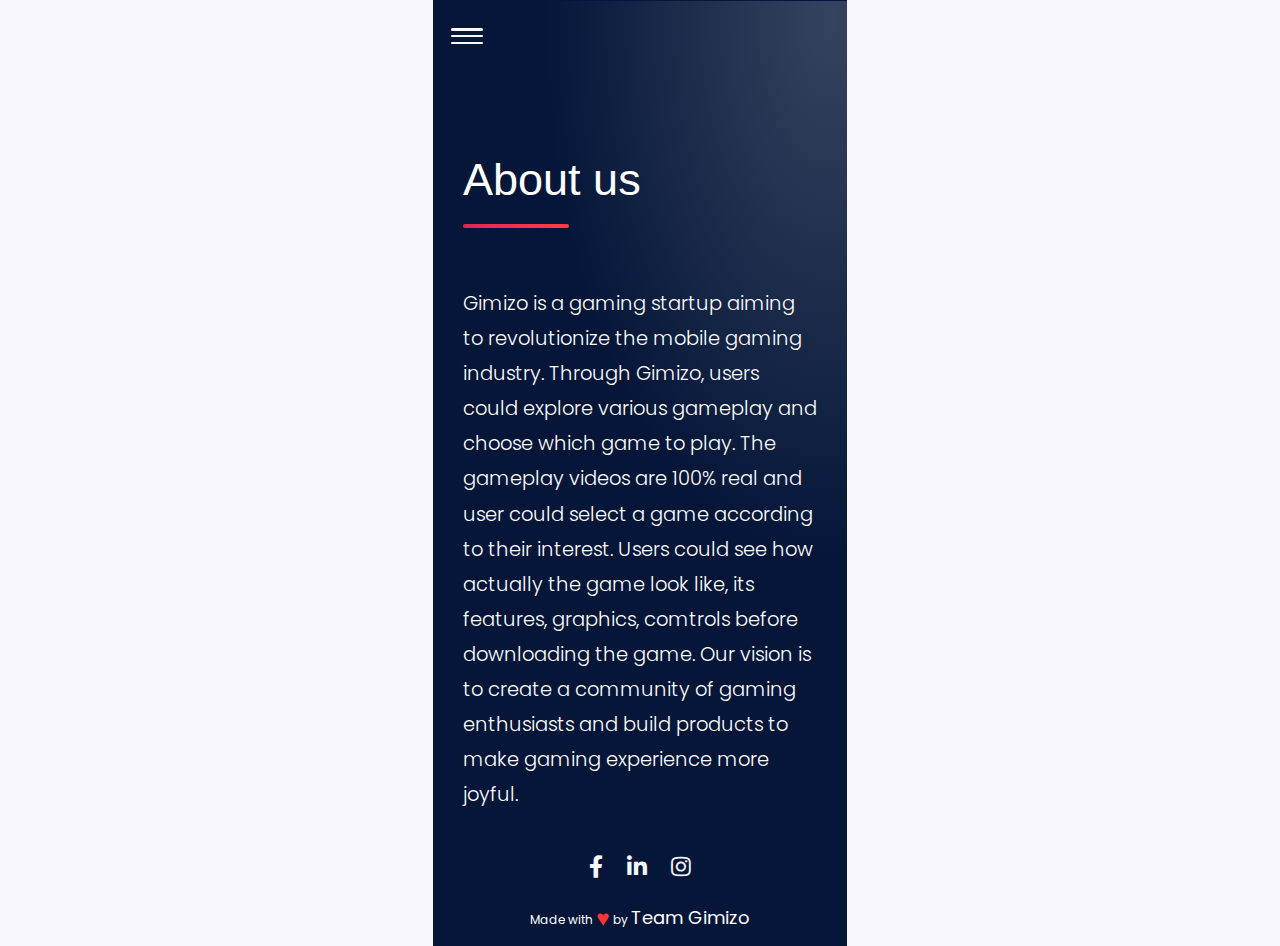
<file: template/About-us.html>
<!DOCTYPE html>
<html lang="en">

<head>
  <meta charset="UTF-8">
  <meta http-equiv="X-UA-Compatible" content="IE=edge">
  <meta name="viewport" content="width=device-width, initial-scale=1.0">
  <title>Gimizo | About Us</title>
  <link rel="stylesheet" href="https://cdnjs.cloudflare.com/ajax/libs/font-awesome/5.15.4/css/all.min.css"
    integrity="sha512-1ycn6IcaQQ40/MKBW2W4Rhis/DbILU74C1vSrLJxCq57o941Ym01SwNsOMqvEBFlcgUa6xLiPY/NS5R+E6ztJQ=="
    crossorigin="anonymous" referrerpolicy="no-referrer" />
  <link rel="stylesheet" href="https://www.w3schools.com/w3css/4/w3.css" />
  <link rel="stylesheet" href="../static/css/menu.css">
  <link rel="stylesheet" href="../static/css/style.css">
  <link rel="stylesheet" href="../static/css/about-us.css">
</head>

<body>
  <div class="cointainer">
    <!-- Menu Button -->
    <div class="menu-btn" onclick="open_menu();">
      <div class="line"></div>
      <div class="line"></div>
      <div class="line"></div>
    </div>
    <!-- End of Menu Button -->
    <!-- Side Menu -->
    <div class="form-backdrop" id="nav-menu" style="display: none">
      <div id="menu" onclick="close_menu();z=0;">
        <div class="menu-content w3-animate-left" onclick="keep_menu_open();z=1;">
          <div class="top-bar">
            <div class="menu-btn" onclick="z=0;close_menu();">
              <div class="line"></div>
              <div class="line"></div>
            </div>
          </div>
          <ul class="w3-animate-left">
            <li class="menu-link"><a href="/">Home</a></li>
            <li class="menu-link"><a href="/contact">Contact Us</a></li>
            <li class="menu-link selected"><a href="/about">About Us</a></li>
          </ul>

          <div class="extra-links w3-animate-left">
            <div class="google_signin">
              <div id="my-signin2"></div>
              <script>
                function onSuccess(googleUser) {
                  console.log('Logged in as: ' + googleUser.getBasicProfile().getName());
                }
                function onFailure(error) {
                  console.log(error);
                }
                function renderButton() {
                  gapi.signin2.render('my-signin2', {
                    'scope': 'profile email',
                    'width': 240,
                    'height': 50,
                    'longtitle': true,
                    'theme': 'dark',
                    'onsuccess': onSuccess,
                    'onfailure': onFailure
                  });
                }
              </script>
            </div>
            <a href="/privacy">Privacy Policy</a>

            <a href="/terms">Terms & conditions</a>
          </div>
        </div>
      </div>
      <script>
        var menu = document.querySelector("#menu");
        var cointainer = document.querySelector(".cointainer");
        window.addEventListener("load", () => {
          let widthNow = cointainer.clientWidth;
          menu.setAttribute("style", `width:${widthNow}px;`);
        });
        window.addEventListener("resize", () => {
          let widthNow = cointainer.clientWidth;
          menu.setAttribute("style", `width:${widthNow}px;`);
        });
      </script>
    </div>
    <!-- End of Side Menu -->
    <!-- Background Gradient -->
    <div class="bg-grad">
      <div class="main-bg">
      </div>
      <div class="wave">
        <svg width="414" height="49" viewBox="0 0 414 49" fill="none" xmlns="http://www.w3.org/2000/svg">
          <path
            d="M0 31.6447L13.8 35.6003C27.6 39.5559 55.2 47.4671 82.8 48.7774C110.4 50.1866 138 44.7476 165.6 36.9106C193.2 28.9253 220.8 18.5418 248.4 14.5121C276 10.6307 303.6 13.1029 331.2 17.1327C358.8 21.0141 386.4 26.453 400.2 28.9994L414 31.6447V0H400.2C386.4 0 358.8 0 331.2 0C303.6 0 276 0 248.4 0C220.8 0 193.2 0 165.6 0C138 0 110.4 0 82.8 0C55.2 0 27.6 0 13.8 0H0V31.6447Z"
            fill="#051638" />
        </svg>
      </div>
    </div>
    <!-- Content -->
    <div class="content-about">
      <h1>About us</h1>
      <div class="about-line"></div>
      <p>Gimizo is a gaming startup aiming to revolutionize the mobile gaming industry. Through Gimizo, users could
        explore various gameplay and choose which game to play. The gameplay videos are 100% real and user could
        select a game according to their interest. Users could see how actually the game look like, its features,
        graphics, comtrols before downloading the game. Our vision is to create a community of gaming enthusiasts and
        build products to make gaming experience more joyful.</p>
        <div class="social-wrapper">
          <div class="social-icos">
            <a href="https://m.facebook.com/106168938412235/" target="_blank"><i class="fab fa-facebook-f"></i></a>
            <a href="https://www.linkedin.com/mwlite/company/gimizo" target="_blank"><i class="fab fa-linkedin-in"></i></a>
            <a href="https://instagram.com/gimizo_com" target="_blank"><i class="fab fa-instagram"></i></a>
          </div>
        </div>
      <!-- follow me template -->
      <div class="made-with-love">
        Made with
        <i>♥</i> by
        <a href="#">Team Gimizo</a>
      </div>
    </div>
  </div>
  <script src="../static/js/app.js"></script>
</body>

</html>
</file>
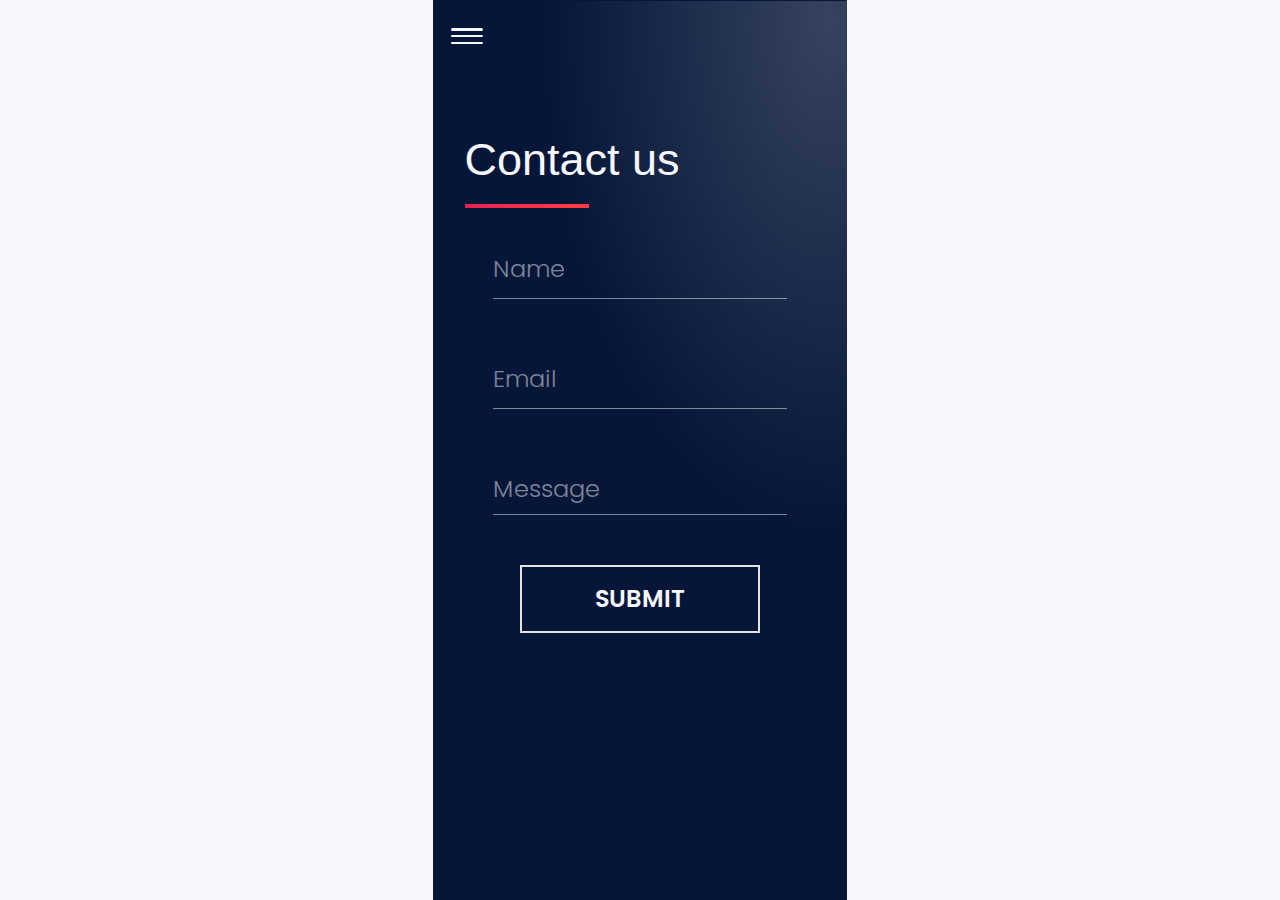
<file: template/contact.html>
<!DOCTYPE html>
<html lang="en">

<head>
  <meta charset="UTF-8">
  <meta http-equiv="X-UA-Compatible" content="IE=edge">
  <meta name="viewport" content="width=device-width, initial-scale=1.0">
  <title>Gamizo | Contact Us</title>
  <link rel="stylesheet" href="https://www.w3schools.com/w3css/4/w3.css" />
  <link rel="stylesheet" href="../static/css/style.css">
  <link rel="stylesheet" href="../static/css/menu.css">
  <link rel="stylesheet" href="../static/css/contactus.css">
</head>

<body>

  <div class="container">
    <!-- Background Gradient -->
    <div class="bg-grad">
      <div class="main-bg">

      </div>
      <div class="wave">
        <svg width="414" height="49" viewBox="0 0 414 49" fill="none" xmlns="http://www.w3.org/2000/svg">
          <path d="M0 31.6447L13.8 35.6003C27.6 39.5559 55.2 47.4671 82.8 48.7774C110.4 50.1866 138 44.7476 165.6 36.9106C193.2 28.9253 220.8 18.5418 248.4 14.5121C276 10.6307 303.6 13.1029 331.2 17.1327C358.8 21.0141 386.4 26.453 400.2 28.9994L414 31.6447V0H400.2C386.4 0 358.8 0 331.2 0C303.6 0 276 0 248.4 0C220.8 0 193.2 0 165.6 0C138 0 110.4 0 82.8 0C55.2 0 27.6 0 13.8 0H0V31.6447Z" fill="#051638"/>
          </svg>
      </div>
    </div>
    <!-- Menu Button -->
    <div class="menu-btn" onclick="open_menu();">
      <div class="line"></div>
      <div class="line"></div>
      <div class="line"></div>
    </div>
    <!-- Side Menu -->
    <div class="form-backdrop" id="nav-menu" style="display: none;">
      <div id="menu" onclick="close_menu();z=0;">
        <div class="menu-content w3-animate-left" onclick="keep_menu_open();z=1;">
          <div class="top-bar">
            <div class="menu-btn" onclick="z=0;close_menu();">
              <div class="line"></div>
              <div class="line"></div>
            </div>
          </div>
          <ul class="w3-animate-left">
            <li class="menu-link"><a href="/">Home</a></li>
            <li class="menu-link selected"><a href="/contact">Contact Us</a></li>
            <li class="menu-link"><a href="/about">About Us</a></li>
          </ul>
          <div class="extra-links w3-animate-left">
            <a href="/privacy">Privacy Policy</a>
            <br>
            <a href="/terms">Terms & conditions</a>
          </div>
        </div>
      </div>
      <script>
        var menu = document.querySelector("#menu")
        var cointainer = document.querySelector(".container")
        window.addEventListener("load", () => {
          let widthNow = cointainer.clientWidth
          menu.setAttribute("style", `width:${widthNow}px;`)
        })
        window.addEventListener("resize", () => {
          let widthNow = cointainer.clientWidth
          menu.setAttribute("style", `width:${widthNow}px;`)
        })
      </script>
    </div>
    <!-- End of Side Menu -->
    <div class="bg-grad-contact">
    </div>
    <div class="card-container">
      <div class="ccard" style="visibility: hidden;"></div>
      <div class="ccard">
        <h1 class="title">Contact us</h1>
        <div class="contact-us-line"></div>
        <form name="submit-to-google-sheet">
          <div class="input-container">
            <input name="name" type="#{type}" id="name" required="required" />
            <label for="#{label}">Name</label>
            <div class="bar"></div>
          </div>
          <div class="input-container">
            <input name="email" type="#{type}" id="email" required="required" />
            <label for="#{label}">Email</label>
            <div class="bar"></div>
          </div>
          <div class="input-container">
            <textarea maxlength="500" name="message" id="message" required></textarea>
            <script type="text/javascript">
              var msg = document.querySelector('#message')
              window.addEventListener("load", () => {
                msg.style.height = '50px';
              })
              msg.addEventListener('input', () => {
                msg.style.height = "50px";
                msg.style.height = (msg.scrollHeight) + 'px';
              });
            </script>
            <label for="message">Message</label>
            <div class="bar"></div>
          </div>
          <input name="date" id="date" type="hidden" />
          <div class="button-container">
            <button><span>Submit</span></button>
          </div>
        </form>
      </div>
    </div>
  </div>
</body>
<!-- integrated JS -->
<script src="../static/js/app.js"></script>
<script>
  document.getElementById('date').value = Date();

  const scriptURL = 'https://script.google.com/macros/s/AKfycbyiyu0ym4ztP7hiWf00sehcwSvJGPp9ZoR8q7cJ2bRz52xmCLFVfbZdqvU4eY5gbzmd7g/exec'
  const form = document.forms['submit-to-google-sheet']

  form.addEventListener('submit', e => {
    e.preventDefault()
    fetch(scriptURL, { method: 'POST', body: new FormData(form) })
      .then(response => alert('Form submitted Succesfully'),
    ).catch(error => console.error('Error!', error.message))
    document.getElementById('name').value = '';
    document.getElementById('email').value = '';
    document.getElementById('message').value = '';
  })

</script>
</body>

</html>
</file>
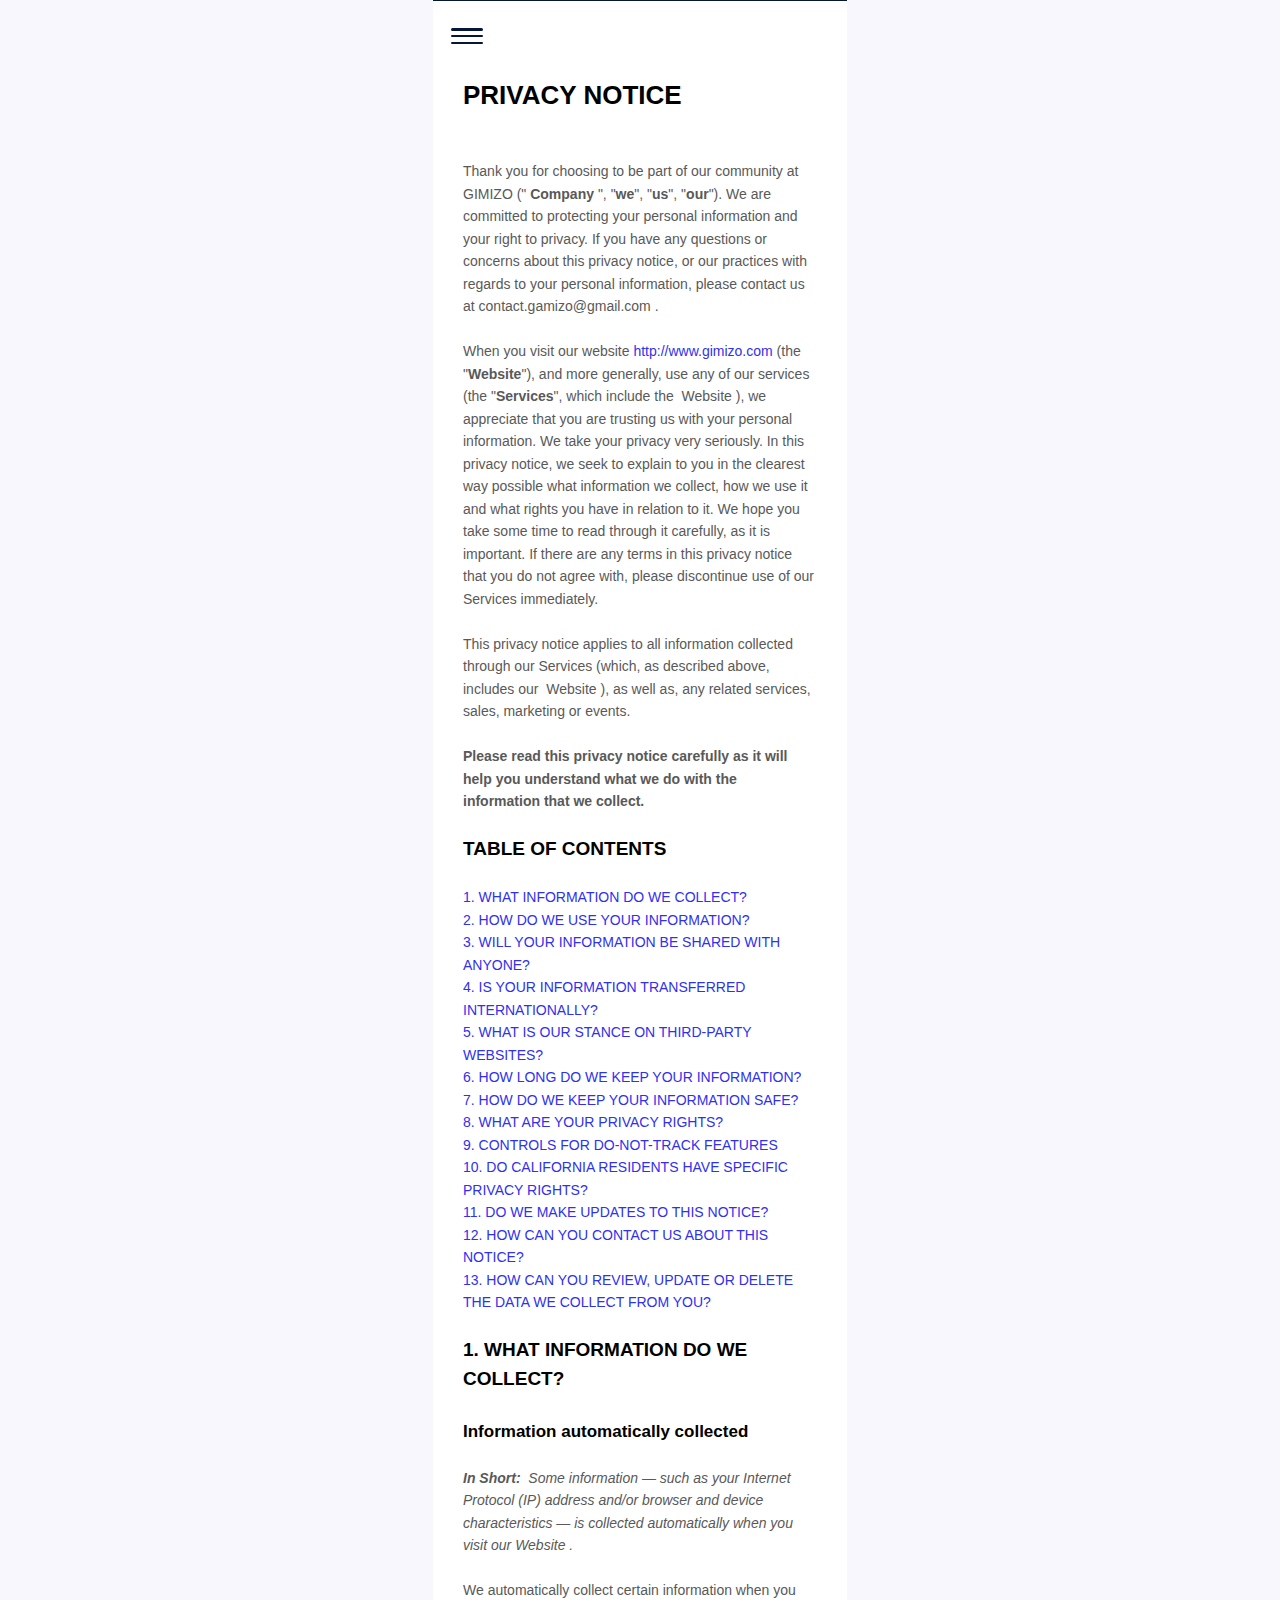
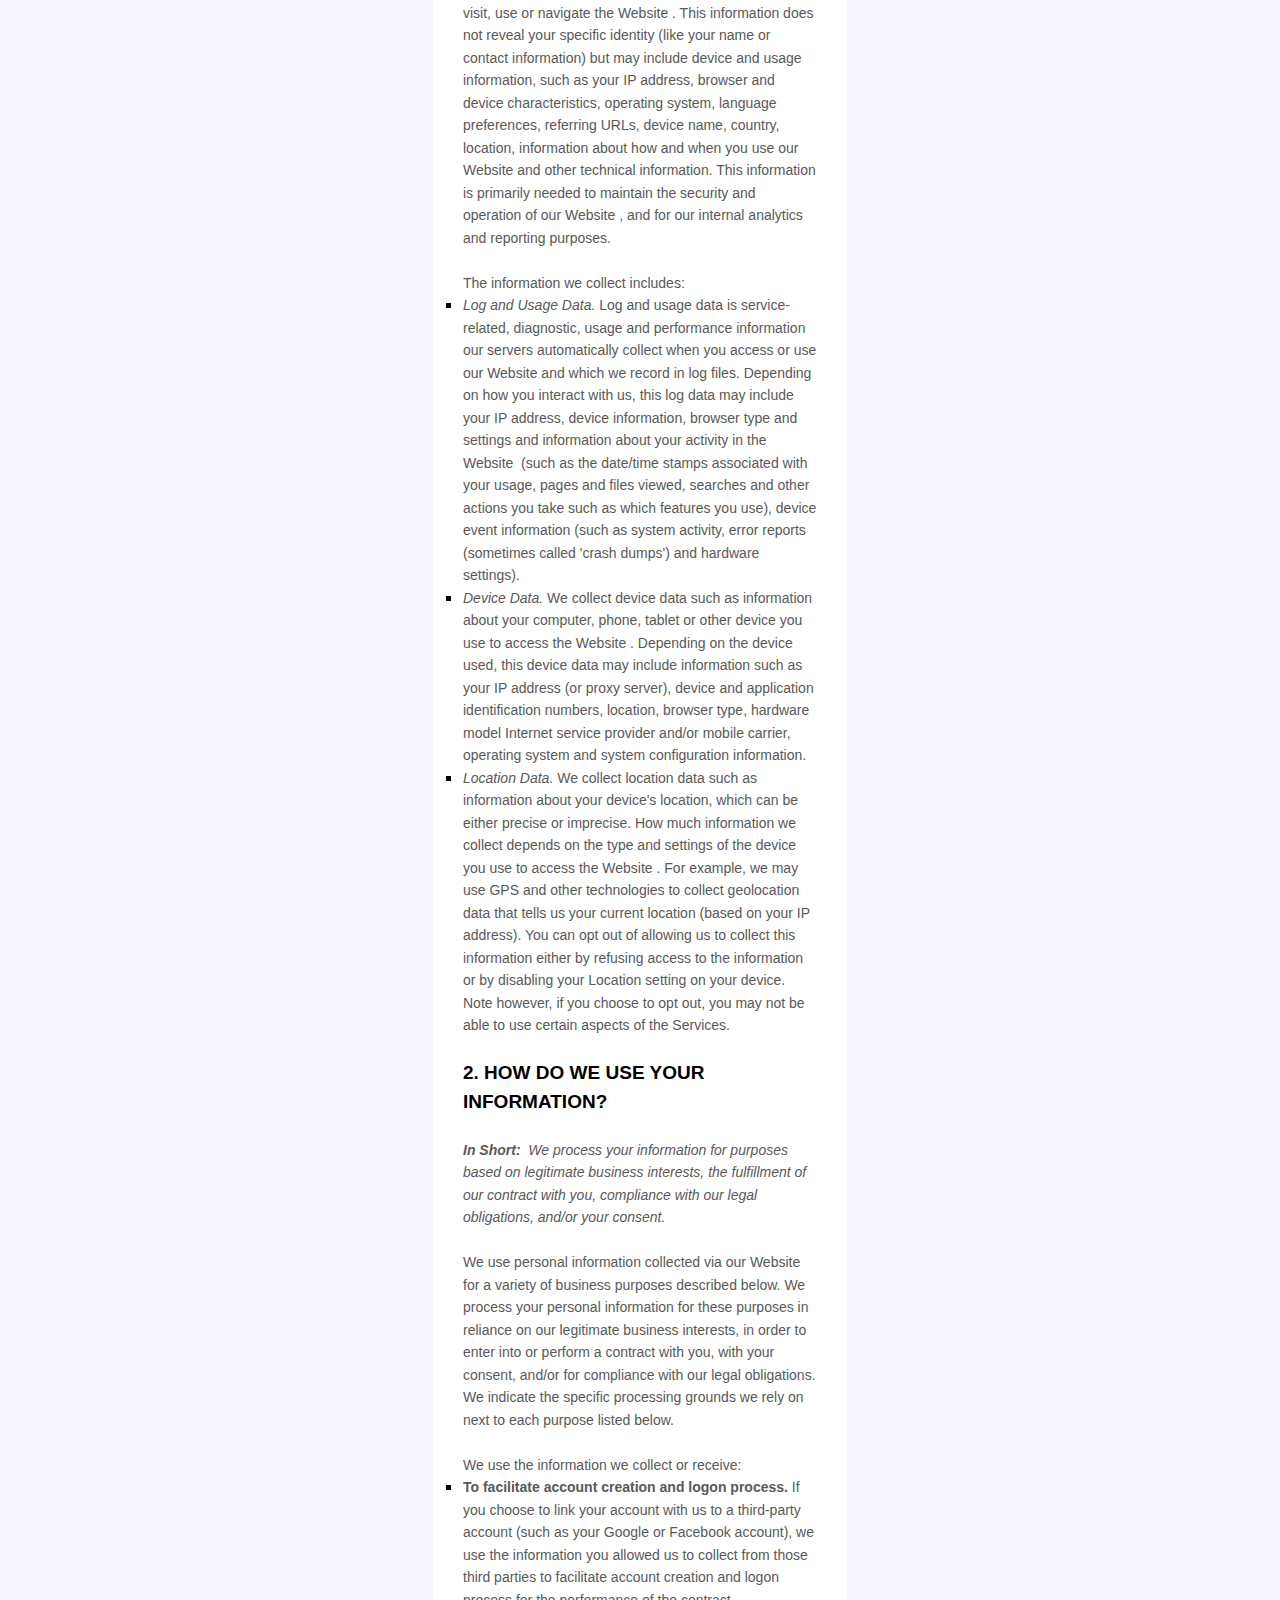
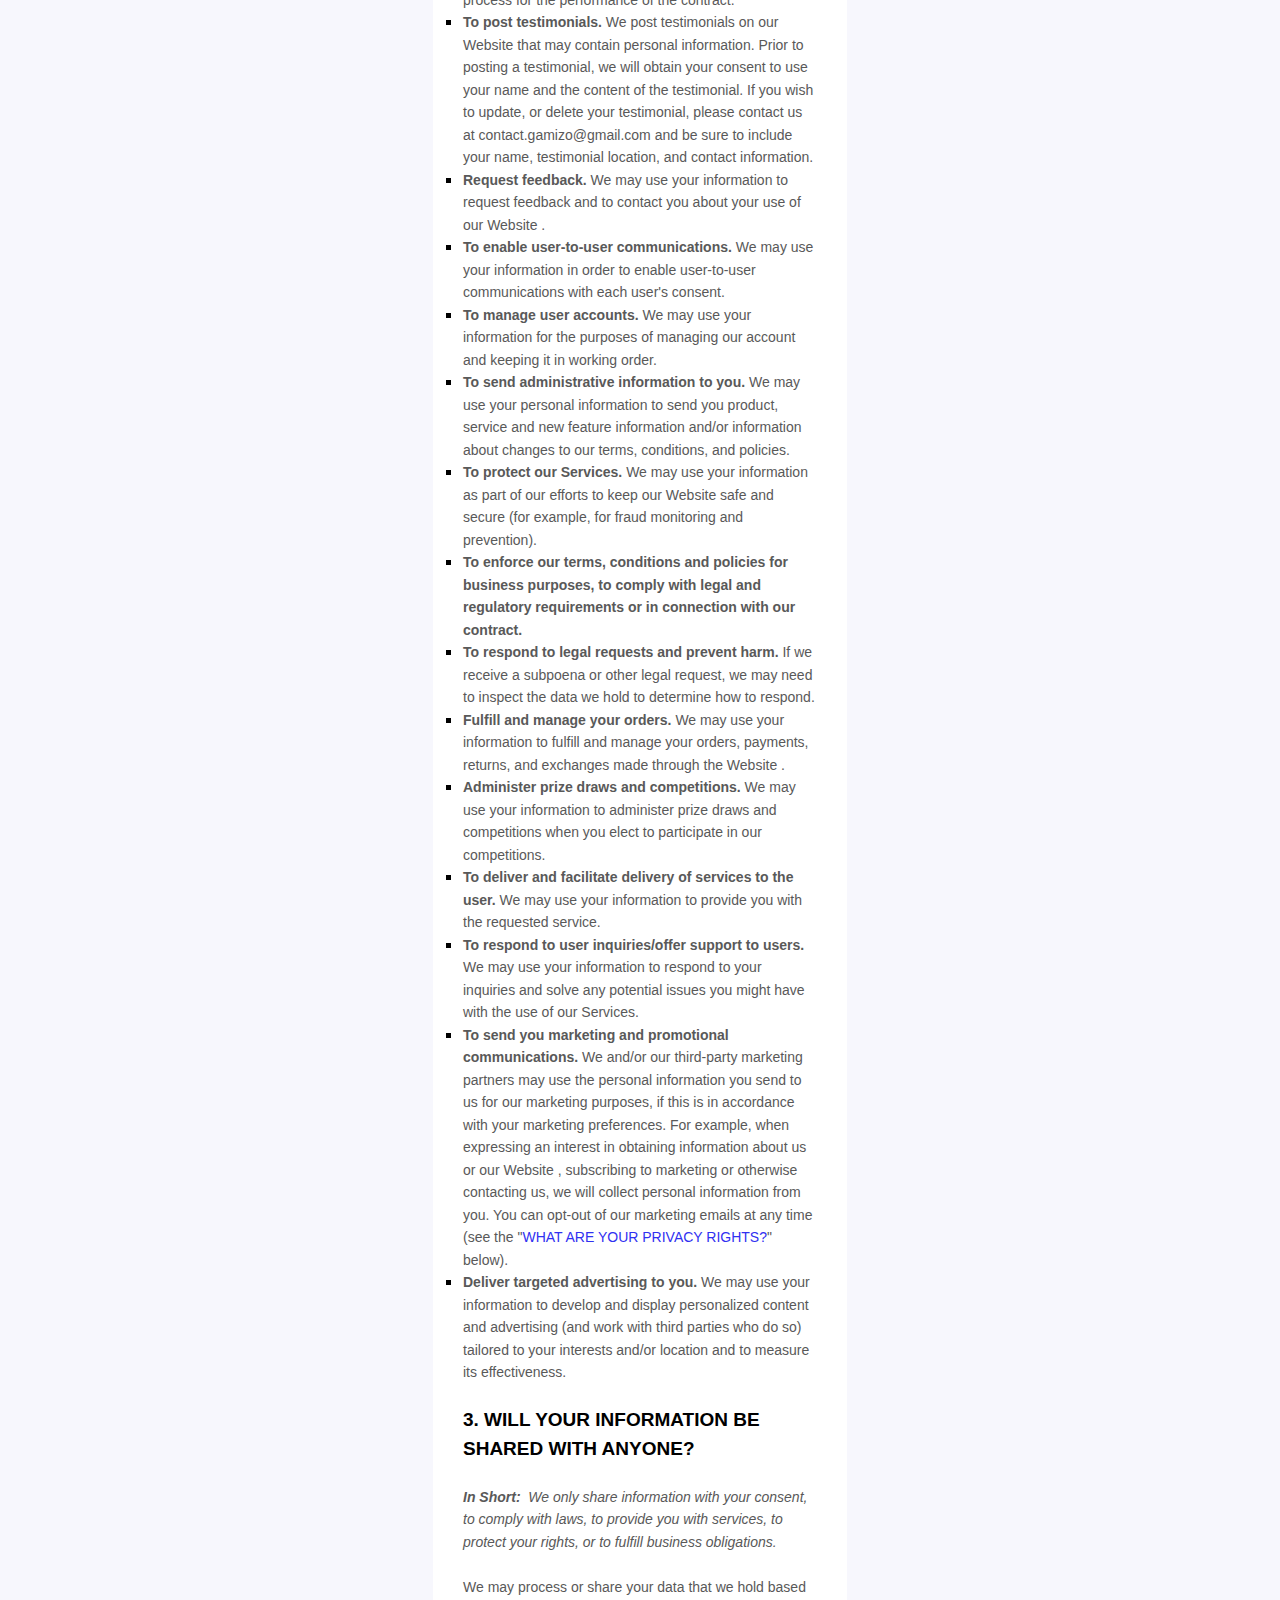
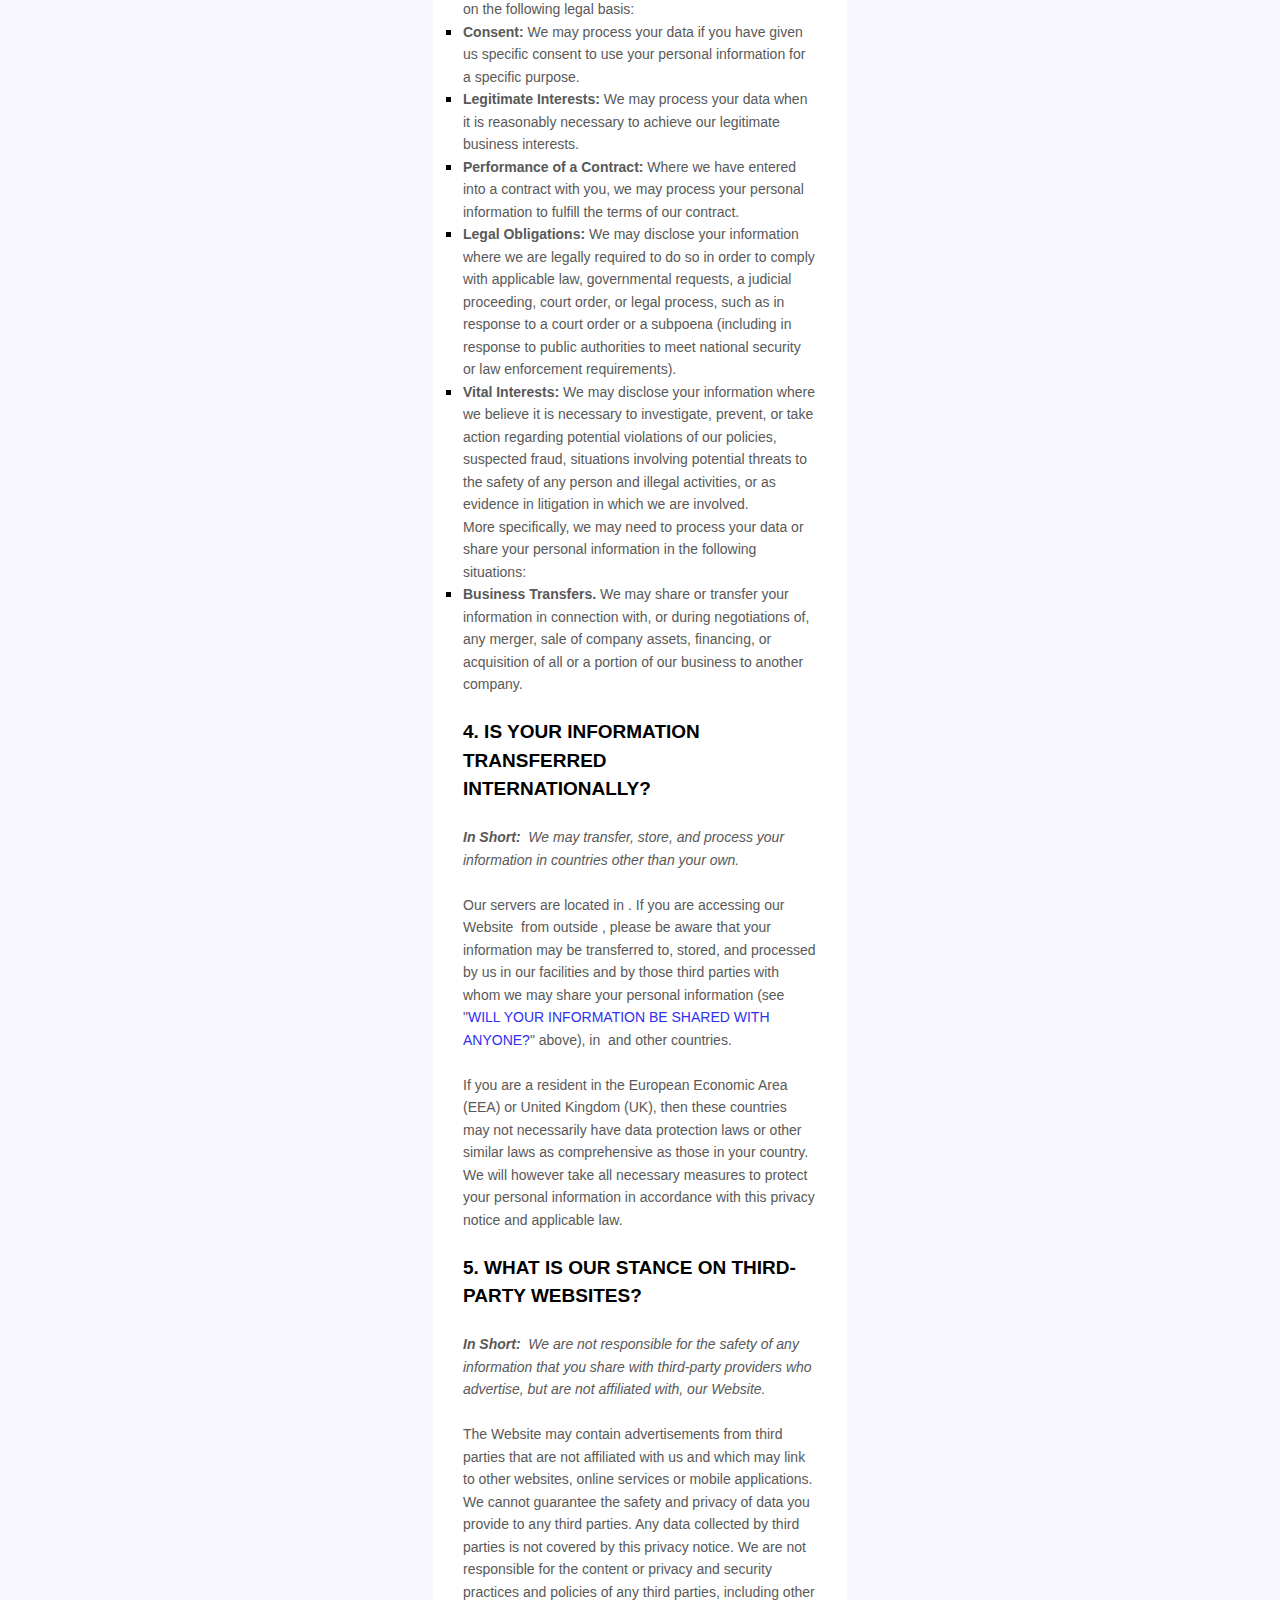
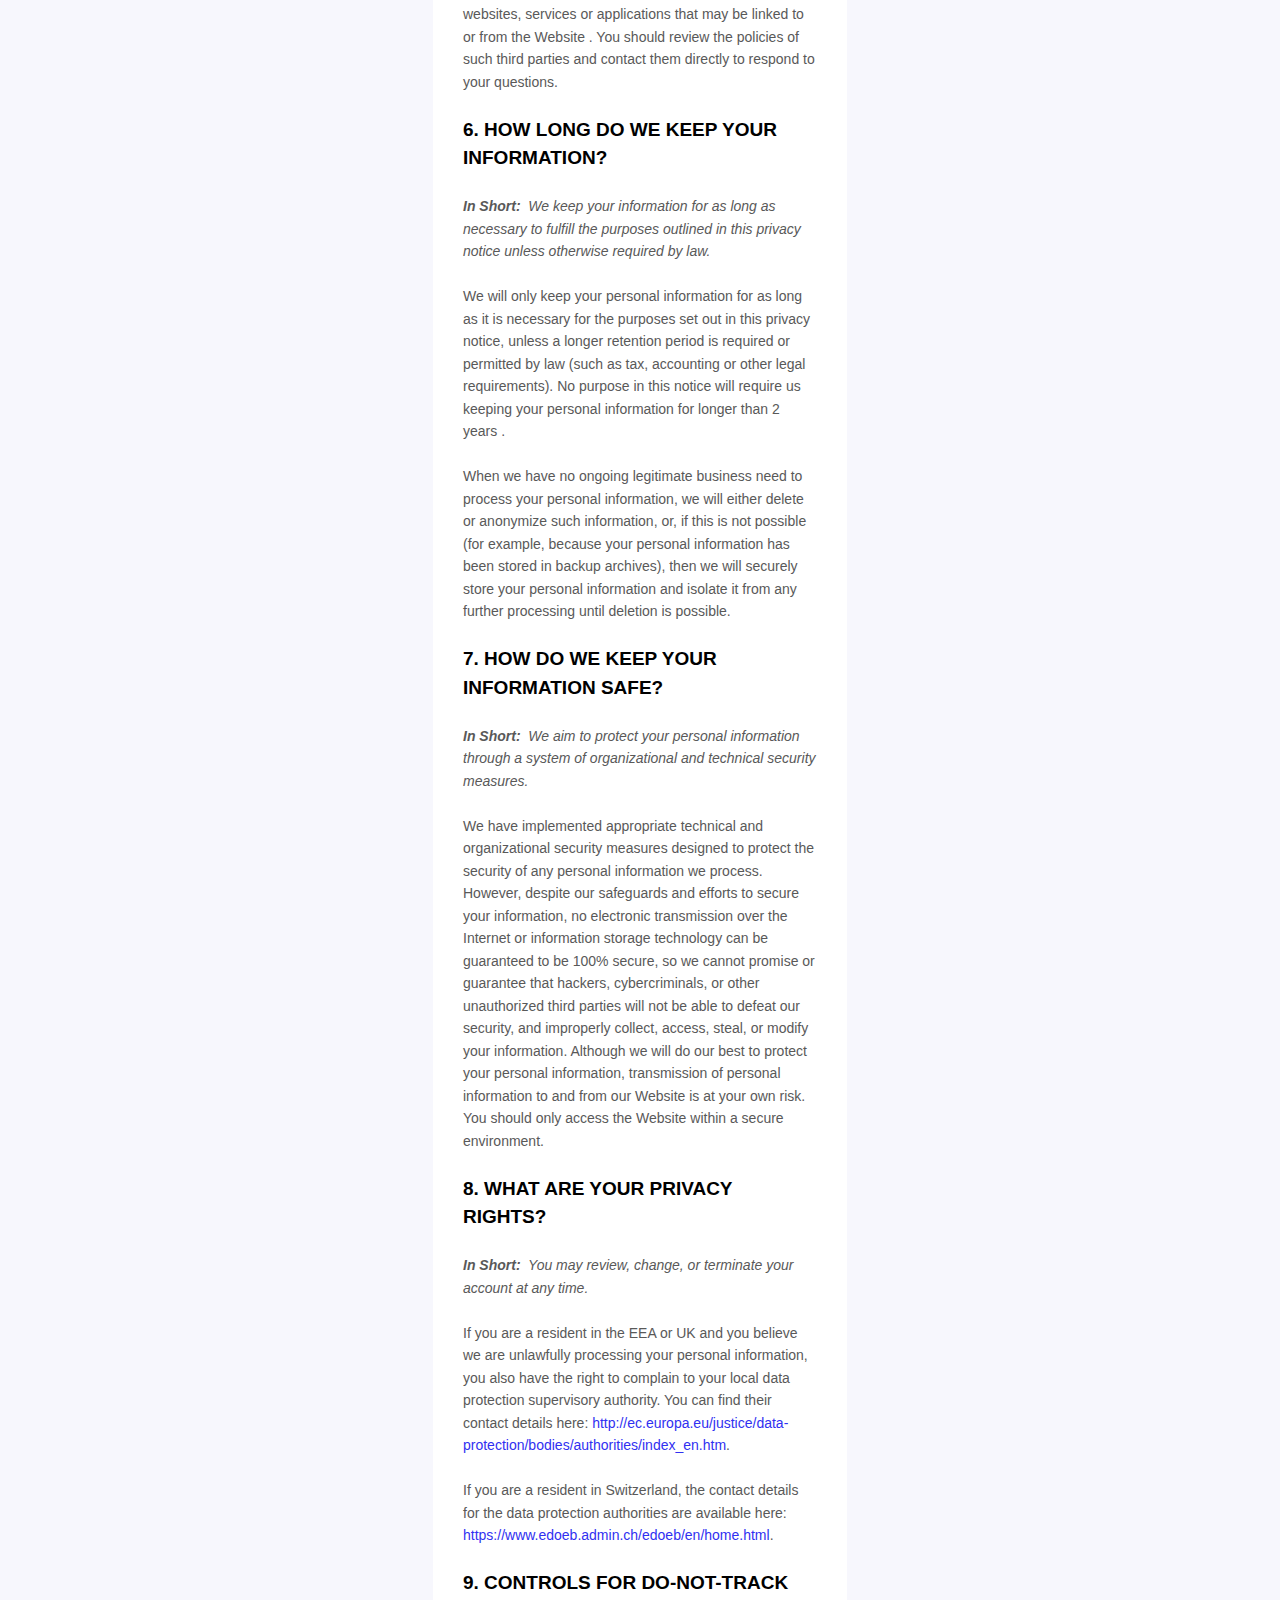
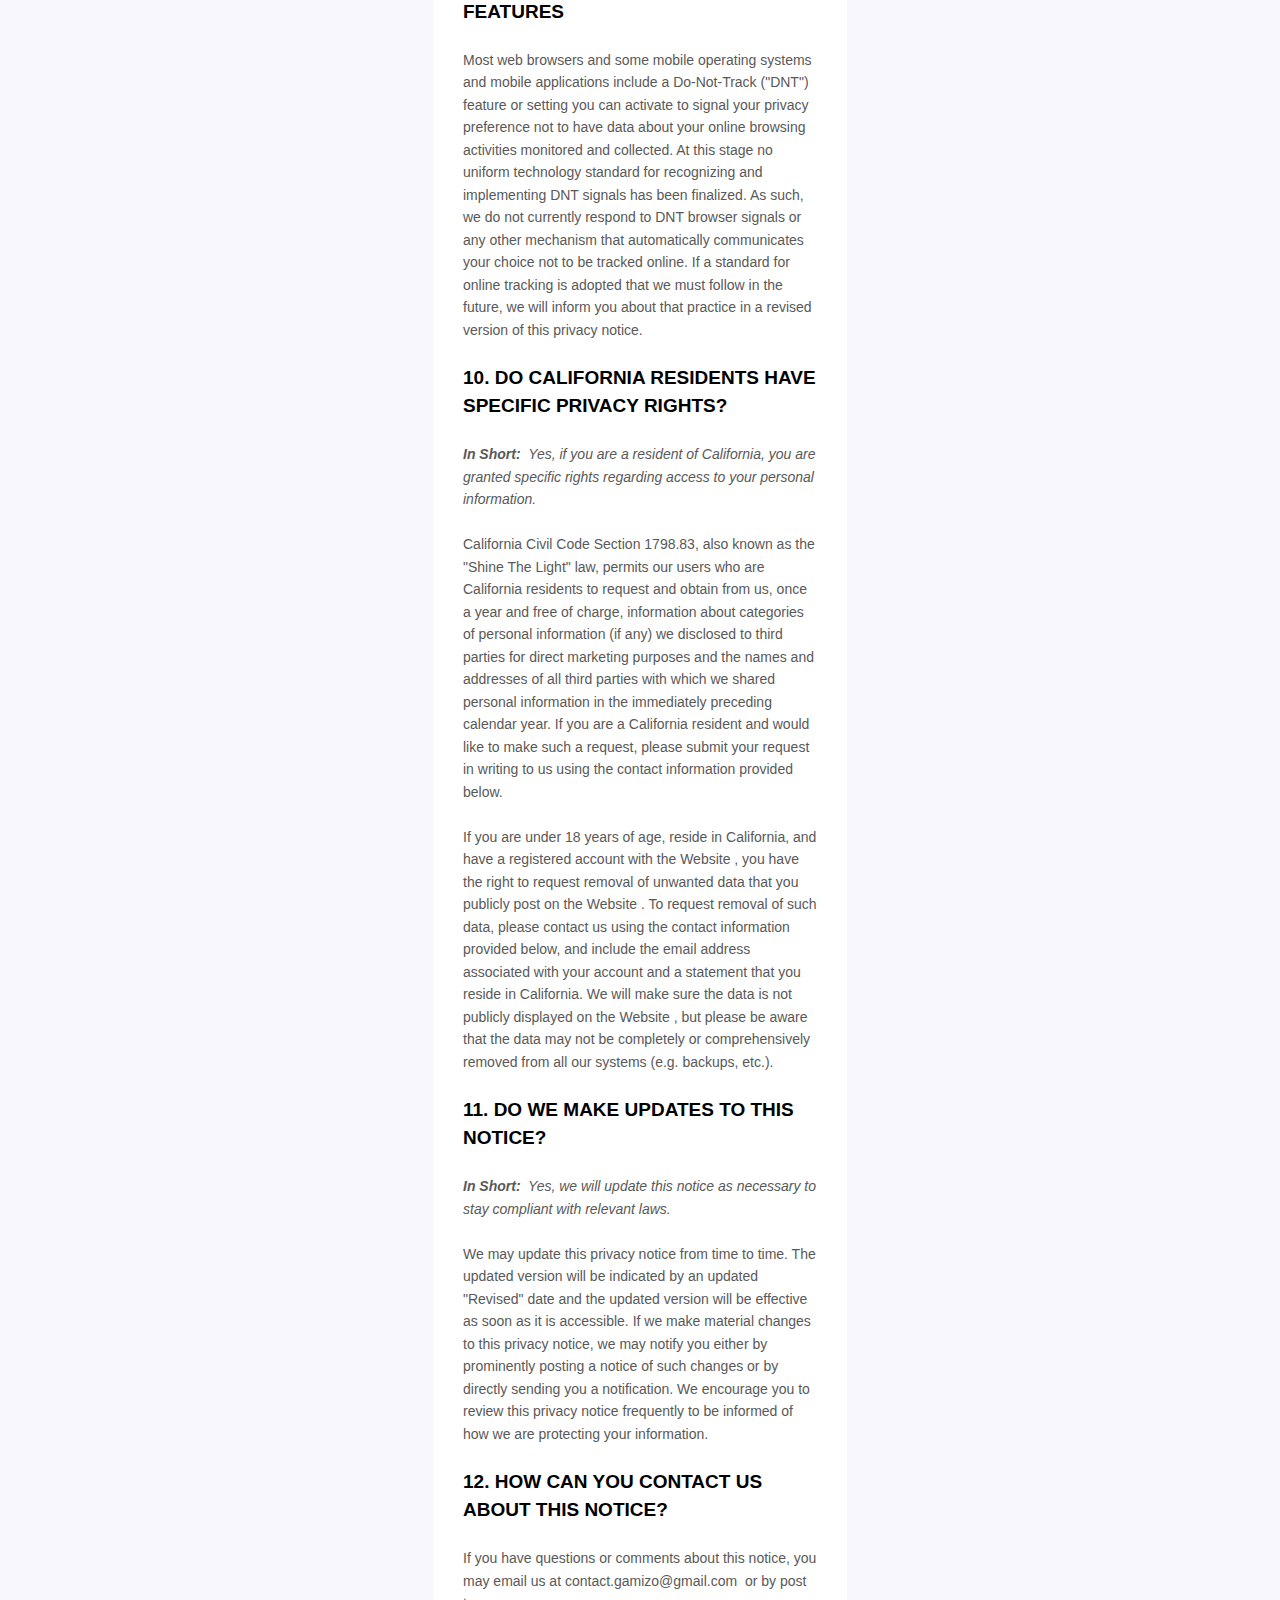
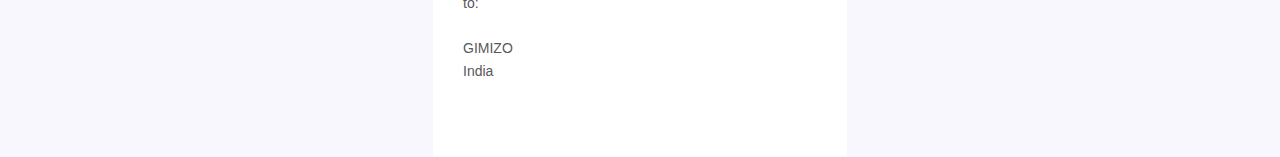
<file: template/privacy-policy.html>
<!DOCTYPE html>
<html lang="en">

<head>
    <meta charset="UTF-8">
    <meta http-equiv="X-UA-Compatible" content="IE=edge">
    <meta name="viewport" content="width=device-width, initial-scale=1.0">
    <title>Gimizo | Privacy Policy</title>
    <link rel="stylesheet" href="https://www.w3schools.com/w3css/4/w3.css" />
    <link rel="stylesheet" href="\static/css/style.css" />
    <style>
        .pp {
            background-color: white;
            padding: 5em 2em;
            box-sizing: border-box;
        }

        .menu-btn .line {
            background: var(--dark);
        }
    </style>
    <link rel="stylesheet" href="../static/css/menu.css">
</head>

<body>
    <div class="cointainer">
        <!-- Menu Button -->
        <div class="menu-btn" onclick="open_menu();">
            <div class="line"></div>
            <div class="line"></div>
            <div class="line"></div>
        </div>
        <!-- Side Menu -->
        <div class="form-backdrop" id="nav-menu" style="display: none">
            <div id="menu" onclick="close_menu();z=0;">
                <div class="menu-content w3-animate-left" onclick="keep_menu_open();z=1;">
                    <div class="top-bar">
                        <div class="menu-btn" onclick="z=0;close_menu();">
                            <div class="line"></div>
                            <div class="line"></div>
                        </div>
                    </div>
                    <ul class="w3-animate-left">
                        <li class="menu-link"><a href="/">Home</a></li>
                        <li class="menu-link"><a href="/contact">Contact Us</a></li>
                        <li class="menu-link"><a href="/about">About Us</a></li>
                    </ul>

                    <div class="extra-links w3-animate-left">
                        <!-- google sign in -->
                        <!-- <div class="google_signin">
                <div id="my-signin2"></div>
                <script>
                  function onSuccess(googleUser) {
                    console.log('Logged in as: ' + googleUser.getBasicProfile().getName());
                  }
                  function onFailure(error) {
                    console.log(error);
                  }
                  function renderButton() {
                    gapi.signin2.render('my-signin2', {
                      'scope': 'profile email',
                      'width': 240,
                      'height': 50,
                      'longtitle': true,
                      'theme': 'dark',
                      'onsuccess': onSuccess,
                      'onfailure': onFailure
                    });
                  }
                </script>
              </div> -->
                        <!-- end of google sign in -->
                        <a href="/privacy" class="extra-selected">Privacy Policy</a>

                        <a href="/terms">Terms & conditions</a>
                    </div>
                </div>
            </div>
            <script>
                var menu = document.querySelector("#menu");
                var cointainer = document.querySelector(".cointainer");
                window.addEventListener("load", () => {
                    let widthNow = cointainer.clientWidth;
                    menu.setAttribute("style", `width:${widthNow}px;`);
                });
                window.addEventListener("resize", () => {
                    let widthNow = cointainer.clientWidth;
                    menu.setAttribute("style", `width:${widthNow}px;`);
                });
            </script>
        </div>
        <!-- End of Side Menu -->
        <div class="pp">
            <div class="styles-wrapper-88b097">
                <div class="styles-document-previewer-wrapper-e181fc">
                    <div><span class="document-previewer-logo-d16635"></span>
                        <div class="document-previewer-wrapper-a717db">
                            <style>
                                [data-custom-class='body'],
                                [data-custom-class='body'] * {
                                    background: transparent !important;
                                }

                                [data-custom-class='title'],
                                [data-custom-class='title'] * {
                                    font-family: Arial !important;
                                    font-size: 26px !important;
                                    color: #000000 !important;
                                }

                                [data-custom-class='subtitle'],
                                [data-custom-class='subtitle'] * {
                                    font-family: Arial !important;
                                    color: #595959 !important;
                                    font-size: 14px !important;
                                }

                                [data-custom-class='heading_1'],
                                [data-custom-class='heading_1'] * {
                                    font-family: Arial !important;
                                    font-size: 19px !important;
                                    color: #000000 !important;
                                }

                                [data-custom-class='heading_2'],
                                [data-custom-class='heading_2'] * {
                                    font-family: Arial !important;
                                    font-size: 17px !important;
                                    color: #000000 !important;
                                }

                                [data-custom-class='body_text'],
                                [data-custom-class='body_text'] * {
                                    color: #595959 !important;
                                    font-size: 14px !important;
                                    font-family: Arial !important;
                                }

                                [data-custom-class='link'],
                                [data-custom-class='link'] * {
                                    color: #3030F1 !important;
                                    font-size: 14px !important;
                                    font-family: Arial !important;
                                    word-break: break-word !important;
                                }
                            </style>
                            <div data-custom-class="body">
                                <div><strong><span style="font-size: 26px;"><span data-custom-class="title">PRIVACY
                                                NOTICE</span></span></strong></div>
                                <div><br></div>
                                <div><br></div>
                                <div style="line-height: 1.5;"><span style="color: rgb(127, 127, 127);"><span
                                            style="color: rgb(89, 89, 89); font-size: 15px;"><span
                                                data-custom-class="body_text">Thank you for choosing to be part of our
                                                community at <bdt class="question">GIMIZO </bdt><span
                                                    style="color: rgb(89, 89, 89);"><span data-custom-class="body_text">
                                                        <bdt class="block-component"></bdt>
                                                    </span></span> ("<span style="color: rgb(89, 89, 89);"><span
                                                        data-custom-class="body_text">
                                                        <bdt class="block-component"></bdt>
                                                    </span></span><strong>Company</strong></span><span
                                                style="color: rgb(127, 127, 127);"><span
                                                    style="color: rgb(89, 89, 89);"><span
                                                        data-custom-class="body_text"><span
                                                            style="color: rgb(89, 89, 89);"><span
                                                                data-custom-class="body_text">
                                                                <bdt class="statement-end-if-in-editor"><span
                                                                        data-custom-class="body_text"></span></bdt>
                                                            </span></span></span></span></span><span
                                                data-custom-class="body_text">", "<strong>we</strong>",
                                                "<strong>us</strong>", "<strong>our</strong>"). We are committed to
                                                protecting your personal information and your right to privacy. If you
                                                have any questions or concerns about this privacy notice, or our
                                                practices with regards to your personal information, please contact us
                                                at <bdt class="question">contact.gamizo@gmail.com</bdt>
                                                .</span></span></span></div>
                                <div style="line-height: 1.5;"><span style="font-size: 15px;"><br></span></div>
                                <div style="line-height: 1.5;"><span style="font-size: 15px;"><span
                                            style="color: rgb(127, 127, 127);"><span data-custom-class="body_text">When
                                                you <span style="color: rgb(89, 89, 89);"><span
                                                        data-custom-class="body_text">
                                                        <bdt class="block-component"></bdt>
                                                    </span></span>visit our website <bdt class="question"><a
                                                        href="http://www.gimizo.com" target="_blank"
                                                        data-custom-class="link">http://www.gimizo.com</a></bdt> (the
                                                "<strong>Website</strong>"), <span style="color: rgb(89, 89, 89);"><span
                                                        data-custom-class="body_text">
                                                        <bdt class="statement-end-if-in-editor"></bdt>
                                                        <bdt class="block-component"></bdt>
                                                        <bdt class="block-component"></bdt>
                                                    </span></span> and more generally, use any of our services (the
                                                "<strong>Services</strong>", which include the&nbsp;</span><span
                                                style="color: rgb(89, 89, 89);"><span
                                                    data-custom-class="body_text"><span
                                                        style="color: rgb(89, 89, 89);"><span
                                                            data-custom-class="body_text">
                                                            <bdt class="block-component"><span
                                                                    data-custom-class="body_text"></span></bdt>
                                                            Website<span style="color: rgb(89, 89, 89);"><span
                                                                    data-custom-class="body_text">
                                                                    <bdt class="statement-end-if-in-editor"></bdt>
                                                                </span></span>
                                                            <bdt class="block-component"></bdt>
                                                        </span></span></span><span data-custom-class="body_text"><span
                                                        style="color: rgb(89, 89, 89);"><span
                                                            data-custom-class="body_text">
                                                            <bdt class="block-component"></bdt>
                                                        </span></span></span></span></span><span
                                            data-custom-class="body_text">), we appreciate that you are trusting us with
                                            your personal information. We take your privacy very seriously. In this
                                            privacy notice, we seek to explain to you in the clearest way possible what
                                            information we collect, how we use it and what rights you have in relation
                                            to it. We hope you take some time to read through it carefully, as it is
                                            important. If there are any terms in this privacy notice that you do not
                                            agree with, please discontinue use of our Services
                                            immediately.</span></span></div>
                                <div style="line-height: 1.5;"><span style="font-size: 15px;"><br></span></div>
                                <div style="line-height: 1.5;"><span style="font-size: 15px;"><span
                                            style="color: rgb(127, 127, 127);"><span
                                                style="color: rgb(89, 89, 89);"><span data-custom-class="body_text">This
                                                    privacy notice applies to all information collected through our
                                                    Services (which, as described above, includes our&nbsp;</span><span
                                                    style="color: rgb(89, 89, 89);"><span data-custom-class="body_text">
                                                        <bdt class="block-component"><span
                                                                data-custom-class="body_text"></span></bdt>Website<span
                                                            style="color: rgb(89, 89, 89);"><span
                                                                data-custom-class="body_text">
                                                                <bdt class="statement-end-if-in-editor"></bdt>
                                                            </span></span>
                                                        <bdt class="block-component">
                                                            <bdt class="block-component"></bdt>
                                                        </bdt>
                                                    </span></span></span></span></span><span
                                        data-custom-class="body_text">), as well as, any related services, sales,
                                        marketing or events.</span></div>
                                <div style="line-height: 1.5;"><span style="font-size: 15px;"><br></span></div>
                                <div style="line-height: 1.5;"><span style="font-size: 15px;"><span
                                            style="color: rgb(127, 127, 127);"><span
                                                style="color: rgb(89, 89, 89);"><span
                                                    data-custom-class="body_text"><strong>Please read this privacy
                                                        notice carefully as it will help you understand what we do with
                                                        the information that we
                                                        collect.</strong></span></span></span></span></div>
                                <div style="line-height: 1.5;"><span style="font-size: 15px;"><br></span></div>
                                <div style="line-height: 1.5;"><span style="font-size: 15px;"><span
                                            style="color: rgb(127, 127, 127);"><span
                                                style="color: rgb(0, 0, 0);"><strong><span
                                                        data-custom-class="heading_1">TABLE OF
                                                        CONTENTS</span></strong></span></span></span></div>
                                <div style="line-height: 1.5;"><span style="font-size: 15px;"><br></span></div>
                                <div style="line-height: 1.5;"><span style="font-size: 15px;"><a
                                            data-custom-class="link" href="#infocollect"><span
                                                style="color: rgb(89, 89, 89);">1. WHAT INFORMATION DO WE
                                                COLLECT?</span></a><span style="color: rgb(127, 127, 127);"><span
                                                style="color: rgb(89, 89, 89);"><span
                                                    data-custom-class="body_text"><span style="color: rgb(89, 89, 89);">
                                                        <bdt class="block-component"></bdt>
                                                    </span></span></span></span></span></div>
                                <div style="line-height: 1.5;"><span style="font-size: 15px;"><a
                                            data-custom-class="link" href="#infouse"><span
                                                style="color: rgb(89, 89, 89);">2. HOW DO WE USE YOUR
                                                INFORMATION?</span></a><span style="color: rgb(127, 127, 127);"><span
                                                style="color: rgb(89, 89, 89);"><span
                                                    data-custom-class="body_text"><span
                                                        style="color: rgb(89, 89, 89);"><span
                                                            style="color: rgb(89, 89, 89);">
                                                            <bdt class="statement-end-if-in-editor"></bdt>
                                                        </span></span></span></span></span></span></div>
                                <div style="line-height: 1.5;"><span style="font-size: 15px;"><span
                                            style="color: rgb(89, 89, 89);"><a data-custom-class="link"
                                                href="#infoshare">3. WILL YOUR INFORMATION BE SHARED WITH
                                                ANYONE?</a></span><span style="color: rgb(127, 127, 127);"><span
                                                style="color: rgb(89, 89, 89);"><span
                                                    data-custom-class="body_text"><span style="color: rgb(89, 89, 89);">
                                                        <bdt class="block-component"></bdt>
                                                    </span>
                                                    <bdt class="block-component"></bdt>
                                                </span></span></span></span><span style="font-size: 15px;"><span
                                            style="color: rgb(127, 127, 127);"><span
                                                style="color: rgb(89, 89, 89);"><span
                                                    data-custom-class="body_text"><span
                                                        style="color: rgb(89, 89, 89);"><span
                                                            style="color: rgb(89, 89, 89);"><span
                                                                style="color: rgb(89, 89, 89);">
                                                                <bdt class="block-component"></bdt>
                                                            </span></span>
                                                        <bdt class="block-component"></bdt>
                                                    </span></span></span></span></span></div>
                                <div style="line-height: 1.5;"><span style="font-size: 15px;"><a
                                            data-custom-class="link" href="#intltransfers"><span
                                                style="color: rgb(89, 89, 89);">4. IS YOUR INFORMATION TRANSFERRED
                                                INTERNATIONALLY?</span></a><span
                                            style="color: rgb(127, 127, 127);"><span
                                                style="color: rgb(89, 89, 89);"><span
                                                    data-custom-class="body_text"><span style="color: rgb(89, 89, 89);">
                                                        <bdt class="statement-end-if-in-editor"></bdt>
                                                        <bdt class="block-component"></bdt>
                                                    </span></span></span></span></span></div>
                                <div style="line-height: 1.5;"><span style="font-size: 15px;"><a
                                            data-custom-class="link" href="#3pwebsites"><span
                                                style="color: rgb(89, 89, 89);">5. WHAT IS OUR STANCE ON THIRD-PARTY
                                                WEBSITES?</span></a><span style="color: rgb(127, 127, 127);"><span
                                                style="color: rgb(89, 89, 89);"><span
                                                    data-custom-class="body_text"><span style="color: rgb(89, 89, 89);">
                                                        <bdt class="statement-end-if-in-editor"></bdt>
                                                    </span></span></span></span></span></div>
                                <div style="line-height: 1.5;"><span style="font-size: 15px;"><a
                                            data-custom-class="link" href="#inforetain"><span
                                                style="color: rgb(89, 89, 89);">6. HOW LONG DO WE KEEP YOUR
                                                INFORMATION?</span></a><span style="color: rgb(127, 127, 127);"><span
                                                style="color: rgb(89, 89, 89);"><span
                                                    data-custom-class="body_text"><span
                                                        style="color: rgb(89, 89, 89);"><span
                                                            style="color: rgb(89, 89, 89);">
                                                            <bdt class="block-component"></bdt>
                                                        </span></span></span></span></span></span></div>
                                <div style="line-height: 1.5;"><span style="font-size: 15px;"><a
                                            data-custom-class="link" href="#infosafe"><span
                                                style="color: rgb(89, 89, 89);">7. HOW DO WE KEEP YOUR INFORMATION
                                                SAFE?</span></a><span style="color: rgb(127, 127, 127);"><span
                                                style="color: rgb(89, 89, 89);"><span
                                                    data-custom-class="body_text"><span style="color: rgb(89, 89, 89);">
                                                        <bdt class="statement-end-if-in-editor"></bdt>
                                                        <bdt class="block-component"></bdt>
                                                    </span></span></span></span></span></div>
                                <div style="line-height: 1.5;"><span style="font-size: 15px;"><span
                                            style="color: rgb(89, 89, 89);"><a data-custom-class="link"
                                                href="#privacyrights">8. WHAT ARE YOUR PRIVACY RIGHTS?</a></span></span>
                                </div>
                                <div style="line-height: 1.5;"><span style="font-size: 15px;"><a
                                            data-custom-class="link" href="#DNT"><span
                                                style="color: rgb(89, 89, 89);">9. CONTROLS FOR DO-NOT-TRACK
                                                FEATURES</span></a></span></div>
                                <div style="line-height: 1.5;"><span style="font-size: 15px;"><a
                                            data-custom-class="link" href="#caresidents"><span
                                                style="color: rgb(89, 89, 89);">10. DO CALIFORNIA RESIDENTS HAVE
                                                SPECIFIC PRIVACY RIGHTS?</span></a></span></div>
                                <div style="line-height: 1.5;"><span style="font-size: 15px;"><a
                                            data-custom-class="link" href="#policyupdates"><span
                                                style="color: rgb(89, 89, 89);">11. DO WE MAKE UPDATES TO THIS
                                                NOTICE?</span></a></span></div>
                                <div style="line-height: 1.5;"><a data-custom-class="link" href="#contact"><span
                                            style="color: rgb(89, 89, 89); font-size: 15px;">12. HOW CAN YOU CONTACT US
                                            ABOUT THIS NOTICE?</span></a></div>
                                <div style="line-height: 1.5;"><a data-custom-class="link" href="#request"><span
                                            style="color: rgb(89, 89, 89);">13. HOW CAN YOU REVIEW, UPDATE OR DELETE THE
                                            DATA WE COLLECT FROM YOU?</span></a></div>
                                <div style="line-height: 1.5;"><br></div>
                                <div id="infocollect" style="line-height: 1.5;"><span
                                        style="color: rgb(127, 127, 127);"><span
                                            style="color: rgb(89, 89, 89); font-size: 15px;"><span
                                                style="font-size: 15px; color: rgb(89, 89, 89);"><span
                                                    style="font-size: 15px; color: rgb(89, 89, 89);"><span id="control"
                                                        style="color: rgb(0, 0, 0);"><strong><span
                                                                data-custom-class="heading_1">1. WHAT INFORMATION DO WE
                                                                COLLECT?</span></strong><span
                                                            data-custom-class="heading_1">
                                                            <bdt class="block-component"><span
                                                                    data-custom-class="body_text"></span></bdt>
                                                        </span>
                                                        <bdt class="block-component"></bdt>
                                                    </span></span></span></span></span></div>
                                <div style="line-height: 1.5;"><span data-custom-class="heading_2"
                                        style="color: rgb(0, 0, 0);"><span
                                            style="font-size: 15px;"><strong><u><br></u></strong><strong>Information
                                                automatically collected</strong></span></span></div>
                                <div>
                                    <div><br></div>
                                    <div style="line-height: 1.5;"><span style="color: rgb(127, 127, 127);"><span
                                                style="color: rgb(89, 89, 89); font-size: 15px;"><span
                                                    data-custom-class="body_text"><span
                                                        style="font-size: 15px; color: rgb(89, 89, 89);"><span
                                                            style="font-size: 15px; color: rgb(89, 89, 89);"><span
                                                                data-custom-class="body_text"><strong><em>In
                                                                        Short:&nbsp;</em></strong></span></span></span></span><span
                                                    data-custom-class="body_text"><span
                                                        style="font-size: 15px; color: rgb(89, 89, 89);"><span
                                                            style="font-size: 15px; color: rgb(89, 89, 89);"><span
                                                                data-custom-class="body_text"><strong><em>&nbsp;</em></strong><em>Some
                                                                    information — such as your Internet Protocol (IP)
                                                                    address and/or browser and device characteristics —
                                                                    is collected automatically when you visit our <span
                                                                        data-custom-class="body_text"><em><span
                                                                                data-custom-class="body_text"><span
                                                                                    style="font-size: 15px;"><span
                                                                                        data-custom-class="body_text">
                                                                                        <bdt class="block-component">
                                                                                        </bdt>Website<bdt
                                                                                            class="statement-end-if-in-editor">
                                                                                        </bdt>
                                                                                        <bdt class="block-component">
                                                                                        </bdt>
                                                                                        <bdt class="block-component">
                                                                                        </bdt>
                                                                                    </span></span></span></em></span>.</em></span></span></span></span></span></span>
                                    </div>
                                </div>
                                <div style="line-height: 1.5;"><br></div>
                                <div style="line-height: 1.5;"><span
                                        style="font-size: 15px; color: rgb(89, 89, 89);"><span
                                            style="font-size: 15px; color: rgb(89, 89, 89);"><span
                                                data-custom-class="body_text">We automatically collect certain
                                                information when you visit, use or navigate the <span
                                                    style="font-size: 15px;"><span data-custom-class="body_text">
                                                        <bdt class="block-component"></bdt>Website<bdt
                                                            class="statement-end-if-in-editor"></bdt>
                                                        <bdt class="block-component"></bdt>
                                                        <bdt class="block-component"></bdt>
                                                    </span></span>. This information does not reveal your specific
                                                identity (like your name or contact information) but may include device
                                                and usage information, such as your IP address, browser and device
                                                characteristics, operating system, language preferences, referring URLs,
                                                device name, country, location, information about how and when you use
                                                our <span style="font-size: 15px;"><span data-custom-class="body_text">
                                                        <bdt class="block-component"></bdt>Website<bdt
                                                            class="statement-end-if-in-editor"></bdt>
                                                        <bdt class="block-component"></bdt>
                                                        <bdt class="block-component"></bdt>
                                                    </span></span> and other technical information. This information is
                                                primarily needed to maintain the security and operation of our <span
                                                    style="font-size: 15px;"><span data-custom-class="body_text">
                                                        <bdt class="block-component"></bdt>Website<bdt
                                                            class="statement-end-if-in-editor"></bdt>
                                                        <bdt class="block-component"></bdt>
                                                        <bdt class="block-component"></bdt>
                                                    </span></span>, and for our internal analytics and reporting
                                                purposes.<bdt class="block-component"></bdt></span>
                                            <bdt class="block-component"></bdt>
                                        </span></span></div>
                                <div style="line-height: 1.5;"><br></div>
                                <div style="line-height: 1.5;"><span
                                        style="font-size: 15px; color: rgb(89, 89, 89);"><span
                                            style="font-size: 15px; color: rgb(89, 89, 89);"><span
                                                data-custom-class="body_text">The information we collect includes:<bdt
                                                    class="block-component"></bdt></span></span></span></div>
                                <ul>
                                    <li style="line-height: 1.5;"><span
                                            style="font-size: 15px; color: rgb(89, 89, 89);"><span
                                                style="font-size: 15px; color: rgb(89, 89, 89);"><span
                                                    data-custom-class="body_text"><em>Log and Usage Data.</em> Log and
                                                    usage data is service-related, diagnostic, usage and performance
                                                    information our servers automatically collect when you access or use
                                                    our <span style="font-size: 15px;"><span
                                                            style="color: rgb(89, 89, 89);"><span
                                                                data-custom-class="body_text"><span
                                                                    style="font-size: 15px;"><span
                                                                        data-custom-class="body_text">
                                                                        <bdt class="block-component"></bdt>Website<bdt
                                                                            class="statement-end-if-in-editor"></bdt>
                                                                        <bdt class="block-component"></bdt>
                                                                        <bdt class="block-component"></bdt>
                                                                    </span></span></span></span></span> and which we
                                                    record in log files. Depending on how you interact with us, this log
                                                    data may include your IP address, device information, browser type
                                                    and settings and information about your activity in the <span
                                                        style="font-size: 15px;"><span
                                                            style="color: rgb(89, 89, 89);"><span
                                                                data-custom-class="body_text"><span
                                                                    style="font-size: 15px;"><span
                                                                        data-custom-class="body_text">
                                                                        <bdt class="block-component"></bdt>Website<bdt
                                                                            class="statement-end-if-in-editor"></bdt>
                                                                        <bdt class="block-component"></bdt>
                                                                        <bdt class="block-component"></bdt>
                                                                    </span></span></span></span>&nbsp;</span>(such as
                                                    the date/time stamps associated with your usage, pages and files
                                                    viewed, searches and other actions you take such as which features
                                                    you use), device event information (such as system activity, error
                                                    reports (sometimes called 'crash dumps') and hardware
                                                    settings).<span style="font-size: 15px;"><span
                                                            style="color: rgb(89, 89, 89);"><span
                                                                data-custom-class="body_text"><span
                                                                    style="font-size: 15px;"><span
                                                                        style="color: rgb(89, 89, 89);">
                                                                        <bdt class="statement-end-if-in-editor"></bdt>
                                                                    </span></span></span></span></span></span></span></span>
                                    </li>
                                </ul>
                                <div>
                                    <bdt class="block-component"><span style="font-size: 15px;"></span></bdt>
                                </div>
                                <ul>
                                    <li style="line-height: 1.5;"><span
                                            style="font-size: 15px; color: rgb(89, 89, 89);"><span
                                                style="font-size: 15px; color: rgb(89, 89, 89);"><span
                                                    data-custom-class="body_text"><em>Device Data.</em> We collect
                                                    device data such as information about your computer, phone, tablet
                                                    or other device you use to access the <span
                                                        style="font-size: 15px;"><span data-custom-class="body_text">
                                                            <bdt class="block-component"></bdt>Website<bdt
                                                                class="statement-end-if-in-editor"></bdt>
                                                            <bdt class="block-component"></bdt>
                                                            <bdt class="block-component"></bdt>
                                                        </span></span>. Depending on the device used, this device data
                                                    may include information such as your IP address (or proxy server),
                                                    device and application identification numbers, location, browser
                                                    type, hardware model Internet service provider and/or mobile
                                                    carrier, operating system and system configuration information.<span
                                                        style="font-size: 15px;"><span
                                                            style="color: rgb(89, 89, 89);"><span
                                                                data-custom-class="body_text"><span
                                                                    style="font-size: 15px;"><span
                                                                        style="color: rgb(89, 89, 89);">
                                                                        <bdt class="statement-end-if-in-editor"></bdt>
                                                                    </span></span></span></span></span></span></span></span>
                                    </li>
                                </ul>
                                <div>
                                    <bdt class="block-component"><span style="font-size: 15px;"></span></bdt>
                                </div>
                                <ul>
                                    <li style="line-height: 1.5;"><span
                                            style="font-size: 15px; color: rgb(89, 89, 89);"><span
                                                style="font-size: 15px; color: rgb(89, 89, 89);"><span
                                                    data-custom-class="body_text"><em>Location Data.</em> We collect
                                                    location data such as information about your device's location,
                                                    which can be either precise or imprecise. How much information we
                                                    collect depends on the type and settings of the device you use to
                                                    access the <span style="font-size: 15px;"><span
                                                            style="color: rgb(89, 89, 89);"><span
                                                                data-custom-class="body_text"><span
                                                                    style="font-size: 15px;"><span
                                                                        data-custom-class="body_text">
                                                                        <bdt class="block-component"></bdt>Website<bdt
                                                                            class="statement-end-if-in-editor"></bdt>
                                                                        <bdt class="block-component"></bdt>
                                                                        <bdt class="block-component"></bdt>
                                                                    </span></span></span></span></span>. For example, we
                                                    may use GPS and other technologies to collect geolocation data that
                                                    tells us your current location (based on your IP address). You can
                                                    opt out of allowing us to collect this information either by
                                                    refusing access to the information or by disabling your Location
                                                    setting on your device. Note however, if you choose to opt out, you
                                                    may not be able to use certain aspects of the Services.<span
                                                        style="font-size: 15px;"><span
                                                            style="color: rgb(89, 89, 89);"><span
                                                                data-custom-class="body_text"><span
                                                                    style="font-size: 15px;"><span
                                                                        style="color: rgb(89, 89, 89);">
                                                                        <bdt class="statement-end-if-in-editor"></bdt>
                                                                    </span></span></span></span></span></span></span></span>
                                    </li>
                                </ul>
                                <div>
                                    <bdt class="block-component"><span style="font-size: 15px;"></span></bdt>
                                    <bdt class="statement-end-if-in-editor"></bdt><span
                                        data-custom-class="body_text"><span style="font-size: 15px;">
                                            <bdt class="statement-end-if-in-editor">
                                                <bdt class="statement-end-if-in-editor"><span
                                                        style="font-size: 15px;"><span
                                                            data-custom-class="body_text"><span
                                                                style="font-size: 15px;"><span
                                                                    data-custom-class="body_text">
                                                                    <bdt class="statement-end-if-in-editor">
                                                                        <bdt class="statement-end-if-in-editor">
                                                                            <bdt class="block-component"></bdt>
                                                                        </bdt>
                                                                    </bdt>
                                                                </span></span></span></span><span
                                                        style="color: rgb(89, 89, 89); font-size: 15px;"><span
                                                            data-custom-class="body_text"><span
                                                                style="color: rgb(89, 89, 89); font-size: 15px;"><span
                                                                    data-custom-class="body_text">
                                                                    <bdt class="statement-end-if-in-editor">
                                                                        <bdt class="block-component"></bdt>
                                                                    </bdt>
                                                                </span></span></span></span></bdt>
                                            </bdt>
                                        </span></span>
                                    <bdt class="block-component"></bdt>
                                </div>
                                <div style="line-height: 1.5;"><br></div>
                                <div id="infouse" style="line-height: 1.5;"><span
                                        style="color: rgb(127, 127, 127);"><span
                                            style="color: rgb(89, 89, 89); font-size: 15px;"><span
                                                style="font-size: 15px; color: rgb(89, 89, 89);"><span
                                                    style="font-size: 15px; color: rgb(89, 89, 89);"><span id="control"
                                                        style="color: rgb(0, 0, 0);"><strong><span
                                                                data-custom-class="heading_1">2. HOW DO WE USE YOUR
                                                                INFORMATION?</span></strong></span></span></span></span></span>
                                </div>
                                <div>
                                    <div style="line-height: 1.5;"><br></div>
                                    <div style="line-height: 1.5;"><span style="color: rgb(127, 127, 127);"><span
                                                style="color: rgb(89, 89, 89); font-size: 15px;"><span
                                                    data-custom-class="body_text"><span
                                                        style="font-size: 15px; color: rgb(89, 89, 89);"><span
                                                            style="font-size: 15px; color: rgb(89, 89, 89);"><span
                                                                data-custom-class="body_text"><strong><em>In Short:
                                                                        &nbsp;</em></strong><em>We process your
                                                                    information for purposes based on legitimate
                                                                    business interests, the fulfillment of our contract
                                                                    with you, compliance with our legal obligations,
                                                                    and/or your
                                                                    consent.</em></span></span></span></span></span></span>
                                    </div>
                                </div>
                                <div style="line-height: 1.5;"><br></div>
                                <div style="line-height: 1.5;"><span
                                        style="font-size: 15px; color: rgb(89, 89, 89);"><span
                                            style="font-size: 15px; color: rgb(89, 89, 89);"><span
                                                data-custom-class="body_text">We use personal information collected via
                                                our <span style="font-size: 15px;"><span data-custom-class="body_text">
                                                        <bdt class="block-component"></bdt>Website<bdt
                                                            class="statement-end-if-in-editor"></bdt>
                                                        <bdt class="block-component"></bdt>
                                                        <bdt class="block-component"></bdt>
                                                    </span></span> for a variety of business purposes described below.
                                                We process your personal information for these purposes in reliance on
                                                our legitimate business interests, in order to enter into or perform a
                                                contract with you, with your consent, and/or for compliance with our
                                                legal obligations. We indicate the specific processing grounds we rely
                                                on next to each purpose listed below.<bdt class="block-component"></bdt>
                                            </span></span></span></div>
                                <div style="line-height: 1.5;"><br></div>
                                <div style="line-height: 1.5;"><span
                                        style="font-size: 15px; color: rgb(89, 89, 89);"><span
                                            style="font-size: 15px; color: rgb(89, 89, 89);"><span
                                                data-custom-class="body_text">We use the information we collect or
                                                receive:<bdt class="block-component"></bdt></span></span></span></div>
                                <ul>
                                    <li style="line-height: 1.5;"><span
                                            style="font-size: 15px; color: rgb(89, 89, 89);"><span
                                                style="font-size: 15px; color: rgb(89, 89, 89);"><span
                                                    data-custom-class="body_text"><strong>To facilitate account creation
                                                        and logon process.</strong> If you choose to link your account
                                                    with us to a third-party account (such as your Google or Facebook
                                                    account), we use the information you allowed us to collect from
                                                    those third parties to facilitate account creation and logon process
                                                    for the performance of the contract.<span
                                                        style="color: rgb(89, 89, 89); font-size: 15px;"><span
                                                            style="font-size: 15px;"><span
                                                                style="color: rgb(89, 89, 89);"><span
                                                                    data-custom-class="body_text">
                                                                    <bdt class="block-component"><span
                                                                            style="font-size: 15px; color: rgb(89, 89, 89);"><span
                                                                                style="font-size: 15px; color: rgb(89, 89, 89);"><span
                                                                                    data-custom-class="body_text"><span
                                                                                        style="font-size: 15px; color: rgb(89, 89, 89);"><span
                                                                                            style="font-size: 15px; color: rgb(89, 89, 89);"><span
                                                                                                data-custom-class="body_text"><span
                                                                                                    style="font-size: 15px;"><span
                                                                                                        style="color: rgb(89, 89, 89);"><span
                                                                                                            data-custom-class="body_text"><span
                                                                                                                style="font-size: 15px;"><span
                                                                                                                    style="color: rgb(89, 89, 89);"><span
                                                                                                                        data-custom-class="body_text">
                                                                                                                        <bdt
                                                                                                                            class="statement-end-if-in-editor">
                                                                                                                        </bdt>
                                                                                                                    </span></span></span></span></span></span></span></span></span></span></span></span>
                                                                    </bdt>
                                                                </span></span></span></span></span></span></span></li>
                                </ul>
                                <div><span style="font-size: 15px; color: rgb(89, 89, 89);"><span
                                            style="font-size: 15px; color: rgb(89, 89, 89);"><span
                                                data-custom-class="body_text">
                                                <bdt class="block-component"></bdt>
                                            </span></span></span></div>
                                <ul>
                                    <li style="line-height: 1.5;"><span
                                            style="font-size: 15px; color: rgb(89, 89, 89);"><span
                                                style="font-size: 15px; color: rgb(89, 89, 89);"><span
                                                    data-custom-class="body_text"><strong>To post testimonials.</strong>
                                                    We post testimonials on our <span style="font-size: 15px;"><span
                                                            style="color: rgb(89, 89, 89);"><span
                                                                data-custom-class="body_text"><span
                                                                    style="font-size: 15px;"><span
                                                                        style="color: rgb(89, 89, 89);"><span
                                                                            data-custom-class="body_text">
                                                                            <bdt class="block-component"></bdt>Website
                                                                            <bdt class="statement-end-if-in-editor">
                                                                            </bdt>
                                                                            <bdt class="block-component"></bdt>
                                                                            <bdt class="block-component"></bdt>
                                                                        </span></span></span></span></span></span> that
                                                    may contain personal information. Prior to posting a testimonial, we
                                                    will obtain your consent to use your name and the content of the
                                                    testimonial. If you wish to update, or delete your testimonial,
                                                    please contact us at <span style="font-size: 15px;"><span
                                                            style="color: rgb(89, 89, 89);"><span
                                                                data-custom-class="body_text">
                                                                <bdt class="block-component"></bdt>
                                                                <bdt class="question">contact.gamizo@gmail.com</bdt>
                                                                <bdt class="else-block"></bdt>
                                                            </span></span></span> and be sure to include your name,
                                                    testimonial location, and contact information.<span
                                                        style="font-size: 15px; color: rgb(89, 89, 89);"><span
                                                            style="font-size: 15px; color: rgb(89, 89, 89);"><span
                                                                data-custom-class="body_text"><span
                                                                    style="font-size: 15px; color: rgb(89, 89, 89);"><span
                                                                        style="font-size: 15px; color: rgb(89, 89, 89);"><span
                                                                            data-custom-class="body_text"><span
                                                                                style="font-size: 15px;"><span
                                                                                    style="color: rgb(89, 89, 89);"><span
                                                                                        data-custom-class="body_text"><span
                                                                                            style="font-size: 15px;"><span
                                                                                                style="color: rgb(89, 89, 89);"><span
                                                                                                    data-custom-class="body_text">
                                                                                                    <bdt
                                                                                                        class="statement-end-if-in-editor">
                                                                                                    </bdt>
                                                                                                </span></span></span></span></span></span></span></span></span></span></span></span></span></span></span>
                                    </li>
                                </ul>
                                <div><span style="font-size: 15px; color: rgb(89, 89, 89);"><span
                                            style="font-size: 15px; color: rgb(89, 89, 89);"><span
                                                data-custom-class="body_text">
                                                <bdt class="block-component"></bdt>
                                            </span></span></span></div>
                                <ul>
                                    <li style="line-height: 1.5;"><span
                                            style="font-size: 15px; color: rgb(89, 89, 89);"><span
                                                style="font-size: 15px; color: rgb(89, 89, 89);"><span
                                                    data-custom-class="body_text"><strong>Request
                                                        feedback.&nbsp;</strong>We may use your information to request
                                                    feedback and to contact you about your use of our <span
                                                        style="font-size: 15px;"><span
                                                            style="color: rgb(89, 89, 89);"><span
                                                                data-custom-class="body_text"><span
                                                                    style="font-size: 15px;"><span
                                                                        style="color: rgb(89, 89, 89);"><span
                                                                            data-custom-class="body_text">
                                                                            <bdt class="block-component"></bdt>Website
                                                                            <bdt class="statement-end-if-in-editor">
                                                                            </bdt>
                                                                            <bdt class="block-component"></bdt>
                                                                            <bdt class="block-component"></bdt>
                                                                        </span></span></span>.<span
                                                                    style="font-size: 15px; color: rgb(89, 89, 89);"><span
                                                                        style="font-size: 15px; color: rgb(89, 89, 89);"><span
                                                                            data-custom-class="body_text"><span
                                                                                style="font-size: 15px; color: rgb(89, 89, 89);"><span
                                                                                    style="font-size: 15px; color: rgb(89, 89, 89);"><span
                                                                                        data-custom-class="body_text"><span
                                                                                            style="font-size: 15px; color: rgb(89, 89, 89);"><span
                                                                                                style="font-size: 15px; color: rgb(89, 89, 89);"><span
                                                                                                    data-custom-class="body_text"><span
                                                                                                        style="font-size: 15px;"><span
                                                                                                            style="color: rgb(89, 89, 89);"><span
                                                                                                                data-custom-class="body_text"><span
                                                                                                                    style="font-size: 15px;"><span
                                                                                                                        style="color: rgb(89, 89, 89);"><span
                                                                                                                            data-custom-class="body_text">
                                                                                                                            <bdt
                                                                                                                                class="statement-end-if-in-editor">
                                                                                                                            </bdt>
                                                                                                                        </span></span></span></span></span></span></span></span></span></span></span></span></span></span></span></span></span></span></span></span></span>
                                    </li>
                                </ul>
                                <div><span style="font-size: 15px; color: rgb(89, 89, 89);"><span
                                            style="font-size: 15px; color: rgb(89, 89, 89);"><span
                                                data-custom-class="body_text">
                                                <bdt class="block-component"></bdt>
                                            </span></span></span></div>
                                <ul>
                                    <li style="line-height: 1.5;"><span
                                            style="font-size: 15px; color: rgb(89, 89, 89);"><span
                                                style="font-size: 15px; color: rgb(89, 89, 89);"><span
                                                    data-custom-class="body_text"><strong>To enable user-to-user
                                                        communications.</strong> We may use your information in order to
                                                    enable user-to-user communications with each user's consent.<span
                                                        style="font-size: 15px; color: rgb(89, 89, 89);"><span
                                                            style="font-size: 15px; color: rgb(89, 89, 89);"><span
                                                                data-custom-class="body_text"><span
                                                                    style="font-size: 15px;"><span
                                                                        style="color: rgb(89, 89, 89);"><span
                                                                            data-custom-class="body_text"><span
                                                                                style="font-size: 15px;"><span
                                                                                    style="color: rgb(89, 89, 89);"><span
                                                                                        data-custom-class="body_text">
                                                                                        <bdt
                                                                                            class="statement-end-if-in-editor">
                                                                                        </bdt>
                                                                                    </span></span></span></span></span></span></span></span></span></span></span></span>
                                    </li>
                                </ul>
                                <div><span style="font-size: 15px; color: rgb(89, 89, 89);"><span
                                            style="font-size: 15px; color: rgb(89, 89, 89);"><span
                                                data-custom-class="body_text">
                                                <bdt class="block-component"></bdt>
                                            </span></span></span></div>
                                <ul>
                                    <li style="line-height: 1.5;"><span
                                            style="font-size: 15px; color: rgb(89, 89, 89);"><span
                                                style="font-size: 15px; color: rgb(89, 89, 89);"><span
                                                    data-custom-class="body_text"><strong>To manage user
                                                        accounts.&nbsp;</strong>We may use your information for the
                                                    purposes of managing our account and keeping it in working order.
                                                    <bdt class="statement-end-if-in-editor"></bdt>
                                                </span></span></span>
                                    </li>
                                </ul>
                                <div>
                                    <bdt class="block-component"></bdt>
                                </div>
                                <ul>
                                    <li style="line-height: 1.5;"><span
                                            style="font-size: 15px; color: rgb(89, 89, 89);"><span
                                                style="font-size: 15px; color: rgb(89, 89, 89);"><span
                                                    data-custom-class="body_text"><strong>To send administrative
                                                        information to you.&nbsp;</strong>We may use your personal
                                                    information to send you product, service and new feature information
                                                    and/or information about changes to our terms, conditions, and
                                                    policies.<span
                                                        style="font-size: 15px; color: rgb(89, 89, 89);"><span
                                                            style="font-size: 15px; color: rgb(89, 89, 89);"><span
                                                                data-custom-class="body_text">
                                                                <bdt class="statement-end-if-in-editor"></bdt>
                                                            </span></span></span></span></span></span></li>
                                </ul>
                                <div>
                                    <bdt class="block-component"></bdt>
                                </div>
                                <ul>
                                    <li style="line-height: 1.5;"><span
                                            style="font-size: 15px; color: rgb(89, 89, 89);"><span
                                                style="font-size: 15px; color: rgb(89, 89, 89);"><span
                                                    data-custom-class="body_text"><strong>To protect our
                                                        Services.&nbsp;</strong>We may use your information as part of
                                                    our efforts to keep our <span style="font-size: 15px;"><span
                                                            style="color: rgb(89, 89, 89);"><span
                                                                data-custom-class="body_text"><span
                                                                    style="font-size: 15px;"><span
                                                                        style="color: rgb(89, 89, 89);"><span
                                                                            data-custom-class="body_text">
                                                                            <bdt class="block-component"></bdt>Website
                                                                            <bdt class="statement-end-if-in-editor">
                                                                            </bdt>
                                                                            <bdt class="block-component"></bdt>
                                                                            <bdt class="block-component"></bdt>
                                                                        </span></span></span></span></span></span> safe
                                                    and secure (for example, for fraud monitoring and prevention).<span
                                                        style="font-size: 15px; color: rgb(89, 89, 89);"><span
                                                            style="font-size: 15px; color: rgb(89, 89, 89);"><span
                                                                data-custom-class="body_text"><span
                                                                    style="font-size: 15px; color: rgb(89, 89, 89);"><span
                                                                        style="font-size: 15px; color: rgb(89, 89, 89);"><span
                                                                            data-custom-class="body_text">
                                                                            <bdt class="statement-end-if-in-editor">
                                                                            </bdt>
                                                                        </span></span></span></span></span></span></span></span></span>
                                    </li>
                                </ul>
                                <div>
                                    <bdt class="block-component"></bdt>
                                </div>
                                <ul>
                                    <li style="line-height: 1.5;"><span
                                            style="font-size: 15px; color: rgb(89, 89, 89);"><span
                                                style="font-size: 15px; color: rgb(89, 89, 89);"><span
                                                    data-custom-class="body_text"><strong>To enforce our terms,
                                                        conditions and policies for business purposes, to comply with
                                                        legal and regulatory requirements or in connection with our
                                                        contract.<span
                                                            style="font-size: 15px; color: rgb(89, 89, 89);"><span
                                                                style="font-size: 15px; color: rgb(89, 89, 89);"><span
                                                                    data-custom-class="body_text"><span
                                                                        style="font-size: 15px; color: rgb(89, 89, 89);"><span
                                                                            style="font-size: 15px; color: rgb(89, 89, 89);"><span
                                                                                data-custom-class="body_text"><span
                                                                                    style="font-size: 15px; color: rgb(89, 89, 89);"><span
                                                                                        style="font-size: 15px; color: rgb(89, 89, 89);"><span
                                                                                            data-custom-class="body_text">
                                                                                            <bdt
                                                                                                class="statement-end-if-in-editor">
                                                                                            </bdt>
                                                                                        </span></span></span></span></span></span></span></span></span></strong></span></span></span>
                                    </li>
                                </ul>
                                <div>
                                    <bdt class="block-component"></bdt>
                                </div>
                                <ul>
                                    <li style="line-height: 1.5;"><span style="font-size: 15px;"><span
                                                style="color: rgb(89, 89, 89);"><span
                                                    style="color: rgb(89, 89, 89);"><span
                                                        data-custom-class="body_text"><strong>To respond to legal
                                                            requests and prevent harm.&nbsp;</strong>If we receive a
                                                        subpoena or other legal request, we may need to inspect the data
                                                        we hold to determine how to respond.<span
                                                            style="color: rgb(89, 89, 89);"><span
                                                                style="color: rgb(89, 89, 89);"><span
                                                                    data-custom-class="body_text"><span
                                                                        style="color: rgb(89, 89, 89);"><span
                                                                            data-custom-class="body_text"><span
                                                                                style="color: rgb(89, 89, 89);"><span
                                                                                    data-custom-class="body_text">
                                                                                    <bdt
                                                                                        class="statement-end-if-in-editor">
                                                                                    </bdt>
                                                                                </span></span></span></span></span></span></span></span></span></span></span>
                                    </li>
                                </ul>
                                <p style="font-size: 15px;">
                                    <bdt class="block-component"></bdt>
                                </p>
                                <ul>
                                    <li style="line-height: 1.5;"><span style="font-size: 15px;"><span
                                                style="color: rgb(89, 89, 89);"><span
                                                    style="color: rgb(89, 89, 89);"><span
                                                        data-custom-class="body_text"><strong>Fulfill and manage your
                                                            orders.&nbsp;</strong>We may use your information to fulfill
                                                        and manage your orders, payments, returns, and exchanges made
                                                        through the <span style="font-size: 15px;"><span
                                                                style="color: rgb(89, 89, 89);"><span
                                                                    data-custom-class="body_text"><span
                                                                        style="font-size: 15px;"><span
                                                                            style="color: rgb(89, 89, 89);"><span
                                                                                data-custom-class="body_text">
                                                                                <bdt class="block-component"></bdt>
                                                                                Website<bdt
                                                                                    class="statement-end-if-in-editor">
                                                                                </bdt>
                                                                                <bdt class="block-component"></bdt>
                                                                                <bdt class="block-component">.</bdt>
                                                                            </span></span></span></span></span></span><span
                                                            style="color: rgb(89, 89, 89);"><span
                                                                style="color: rgb(89, 89, 89);"><span
                                                                    data-custom-class="body_text"><span
                                                                        style="color: rgb(89, 89, 89);"><span
                                                                            data-custom-class="body_text"><span
                                                                                style="color: rgb(89, 89, 89);"><span
                                                                                    data-custom-class="body_text">
                                                                                    <bdt
                                                                                        class="statement-end-if-in-editor">
                                                                                    </bdt>
                                                                                </span></span></span></span></span></span></span></span></span></span></span>
                                    </li>
                                </ul>
                                <p style="font-size: 15px;">
                                    <bdt class="block-component"></bdt>
                                </p>
                                <ul>
                                    <li style="line-height: 1.5;"><span style="font-size: 15px;"><span
                                                style="color: rgb(89, 89, 89);"><span
                                                    style="color: rgb(89, 89, 89);"><span
                                                        data-custom-class="body_text"><strong>Administer prize draws and
                                                            competitions.</strong> We may use your information to
                                                        administer prize draws and competitions when you elect to
                                                        participate in our competitions.<span
                                                            style="color: rgb(89, 89, 89);"><span
                                                                style="color: rgb(89, 89, 89);"><span
                                                                    data-custom-class="body_text"><span
                                                                        style="color: rgb(89, 89, 89);"><span
                                                                            data-custom-class="body_text"><span
                                                                                style="color: rgb(89, 89, 89);"><span
                                                                                    data-custom-class="body_text">
                                                                                    <bdt
                                                                                        class="statement-end-if-in-editor">
                                                                                    </bdt>
                                                                                </span></span></span></span></span></span></span></span></span></span></span>
                                    </li>
                                </ul>
                                <p style="font-size: 15px;">
                                    <bdt class="block-component"></bdt>
                                </p>
                                <ul>
                                    <li style="line-height: 1.5;"><span style="font-size: 15px;"><span
                                                style="color: rgb(89, 89, 89);"><span
                                                    style="color: rgb(89, 89, 89);"><span
                                                        data-custom-class="body_text"><strong>To deliver and facilitate
                                                            delivery of services to the user.</strong> We may use your
                                                        information to provide you with the requested service.<span
                                                            style="color: rgb(89, 89, 89);"><span
                                                                style="color: rgb(89, 89, 89);"><span
                                                                    data-custom-class="body_text"><span
                                                                        style="color: rgb(89, 89, 89);"><span
                                                                            data-custom-class="body_text"><span
                                                                                style="color: rgb(89, 89, 89);"><span
                                                                                    data-custom-class="body_text">
                                                                                    <bdt
                                                                                        class="statement-end-if-in-editor">
                                                                                    </bdt>
                                                                                </span></span></span></span></span></span></span></span></span></span></span>
                                    </li>
                                </ul>
                                <p style="font-size: 15px;">
                                    <bdt class="block-component"></bdt>
                                </p>
                                <ul>
                                    <li style="line-height: 1.5;"><span style="font-size: 15px;"><span
                                                style="color: rgb(89, 89, 89);"><span
                                                    style="color: rgb(89, 89, 89);"><span
                                                        data-custom-class="body_text"><strong>To respond to user
                                                            inquiries/offer support to users.</strong> We may use your
                                                        information to respond to your inquiries and solve any potential
                                                        issues you might have with the use of our Services.<span
                                                            style="color: rgb(89, 89, 89);"><span
                                                                style="color: rgb(89, 89, 89);"><span
                                                                    data-custom-class="body_text"><span
                                                                        style="color: rgb(89, 89, 89);"><span
                                                                            data-custom-class="body_text"><span
                                                                                style="color: rgb(89, 89, 89);"><span
                                                                                    data-custom-class="body_text">
                                                                                    <bdt
                                                                                        class="statement-end-if-in-editor">
                                                                                    </bdt>
                                                                                </span></span></span></span></span></span></span></span></span></span></span>
                                    </li>
                                </ul>
                                <div>
                                    <bdt class="block-component"><span style="font-size: 15px;"></span></bdt>
                                </div>
                                <ul>
                                    <li style="line-height: 1.5;"><span
                                            style="font-size: 15px; color: rgb(89, 89, 89);"><span
                                                style="font-size: 15px; color: rgb(89, 89, 89);"><span
                                                    data-custom-class="body_text"><strong>To send you marketing and
                                                        promotional communications.</strong> We and/or our third-party
                                                    marketing partners may use the personal information you send to us
                                                    for our marketing purposes, if this is in accordance with your
                                                    marketing preferences. For example, when expressing an interest in
                                                    obtaining information about us or our <span
                                                        style="font-size: 15px;"><span
                                                            style="color: rgb(89, 89, 89);"><span
                                                                data-custom-class="body_text"><span
                                                                    style="font-size: 15px;"><span
                                                                        style="color: rgb(89, 89, 89);"><span
                                                                            data-custom-class="body_text">
                                                                            <bdt class="block-component"></bdt>Website
                                                                            <bdt class="statement-end-if-in-editor">
                                                                            </bdt>
                                                                            <bdt class="block-component"></bdt>
                                                                            <bdt class="block-component"></bdt>
                                                                        </span></span></span></span></span></span>,
                                                    subscribing to marketing or otherwise contacting us, we will collect
                                                    personal information from you. You can opt-out of our marketing
                                                    emails at any time (see the "<a data-custom-class="link"
                                                        href="#privacyrights"><span style="font-size: 15px;"><span
                                                                style="color: rgb(89, 89, 89);">WHAT ARE YOUR PRIVACY
                                                                RIGHTS?</span></span></a>" below).<span
                                                        style="font-size: 15px; color: rgb(89, 89, 89);"><span
                                                            style="font-size: 15px; color: rgb(89, 89, 89);"><span
                                                                data-custom-class="body_text"><span
                                                                    style="font-size: 15px;"><span
                                                                        style="color: rgb(89, 89, 89);"><span
                                                                            data-custom-class="body_text"><span
                                                                                style="font-size: 15px;"><span
                                                                                    style="color: rgb(89, 89, 89);"><span
                                                                                        data-custom-class="body_text">
                                                                                        <bdt
                                                                                            class="statement-end-if-in-editor">
                                                                                        </bdt>
                                                                                    </span></span></span></span></span></span></span></span></span></span></span></span>
                                    </li>
                                </ul>
                                <div>
                                    <bdt class="block-component"><span style="font-size: 15px;"></span></bdt>
                                </div>
                                <ul>
                                    <li style="line-height: 1.5;"><span
                                            style="font-size: 15px; color: rgb(89, 89, 89);"><span
                                                style="font-size: 15px; color: rgb(89, 89, 89);"><span
                                                    data-custom-class="body_text"><strong>Deliver targeted advertising
                                                        to you.</strong></span><span
                                                    data-custom-class="body_text">&nbsp;We may use your information to
                                                    develop and display personalized content and advertising (and work
                                                    with third parties who do so) tailored to your interests and/or
                                                    location and to measure its effectiveness.<span
                                                        style="color: rgb(89, 89, 89);"><span
                                                            data-custom-class="body_text">
                                                            <bdt class="block-component"></bdt>
                                                        </span></span>
                                                    <bdt class="statement-end-if-in-editor"></bdt>
                                                </span></span></span></li>
                                </ul>
                                <div>
                                    <bdt class="block-component"><span style="font-size: 15px;"></span></bdt>
                                    <div><span style="font-size: 15px;">
                                            <bdt class="block-component"></bdt>
                                        </span>
                                        <bdt class="statement-end-if-in-editor"><span style="font-size: 15px;"></span>
                                        </bdt>
                                    </div>
                                    <div style="line-height: 1.5;"><br></div>
                                    <div id="infoshare" style="line-height: 1.5;"><span
                                            style="color: rgb(127, 127, 127);"><span
                                                style="color: rgb(89, 89, 89); font-size: 15px;"><span
                                                    style="font-size: 15px; color: rgb(89, 89, 89);"><span
                                                        style="font-size: 15px; color: rgb(89, 89, 89);"><span
                                                            id="control" style="color: rgb(0, 0, 0);"><strong><span
                                                                    data-custom-class="heading_1">3. WILL YOUR
                                                                    INFORMATION BE SHARED WITH
                                                                    ANYONE?</span></strong></span></span></span></span></span>
                                    </div>
                                    <div style="line-height: 1.5;"><br></div>
                                    <div style="line-height: 1.5;"><span
                                            style="font-size: 15px; color: rgb(89, 89, 89);"><span
                                                style="font-size: 15px; color: rgb(89, 89, 89);"><span
                                                    data-custom-class="body_text"><strong><em>In
                                                            Short:</em></strong><em>&nbsp; We only share information
                                                        with your consent, to comply with laws, to provide you with
                                                        services, to protect your rights, or to fulfill business
                                                        obligations.</em></span></span></span></div>
                                    <div style="line-height: 1.5;"><br></div>
                                    <div style="line-height: 1.5;"><span
                                            style="font-size: 15px; color: rgb(89, 89, 89);"><span
                                                style="font-size: 15px; color: rgb(89, 89, 89);"><span
                                                    data-custom-class="body_text">We may process or share your data that
                                                    we hold based on the following legal basis:<bdt
                                                        class="block-component"></bdt></span></span></span></div>
                                    <ul>
                                        <li style="line-height: 1.5;"><span
                                                style="font-size: 15px; color: rgb(89, 89, 89);"><span
                                                    style="font-size: 15px; color: rgb(89, 89, 89);"><span
                                                        data-custom-class="body_text"><strong>Consent:</strong> We may
                                                        process your data if you have given us specific consent to use
                                                        your personal information for a specific purpose.<span
                                                            style="font-size: 15px; color: rgb(89, 89, 89);"><span
                                                                style="font-size: 15px; color: rgb(89, 89, 89);"><span
                                                                    data-custom-class="body_text">
                                                                    <bdt class="statement-end-if-in-editor"></bdt>
                                                                </span></span></span></span></span></span></li>
                                    </ul>
                                    <div><span style="font-size: 15px; color: rgb(89, 89, 89);"><span
                                                style="font-size: 15px; color: rgb(89, 89, 89);"><span
                                                    data-custom-class="body_text"><span
                                                        style="font-size: 15px; color: rgb(89, 89, 89);"><span
                                                            style="font-size: 15px; color: rgb(89, 89, 89);"><span
                                                                data-custom-class="body_text">
                                                                <bdt class="statement-end-if-in-editor"><span
                                                                        style="font-size: 15px; color: rgb(89, 89, 89);"><span
                                                                            style="font-size: 15px; color: rgb(89, 89, 89);"><span
                                                                                data-custom-class="body_text">
                                                                                <bdt class="block-component"></bdt>
                                                                            </span></span></span></bdt>
                                                            </span></span></span></span></span></span></div>
                                    <ul>
                                        <li style="line-height: 1.5;"><span
                                                style="font-size: 15px; color: rgb(89, 89, 89);"><span
                                                    style="font-size: 15px; color: rgb(89, 89, 89);"><span
                                                        data-custom-class="body_text"><strong>Legitimate
                                                            Interests:</strong> We may process your data when it is
                                                        reasonably necessary to achieve our legitimate business
                                                        interests.<span
                                                            style="font-size: 15px; color: rgb(89, 89, 89);"><span
                                                                style="font-size: 15px; color: rgb(89, 89, 89);"><span
                                                                    data-custom-class="body_text"><span
                                                                        style="font-size: 15px; color: rgb(89, 89, 89);"><span
                                                                            style="font-size: 15px; color: rgb(89, 89, 89);"><span
                                                                                data-custom-class="body_text">
                                                                                <bdt class="statement-end-if-in-editor">
                                                                                </bdt>
                                                                            </span></span></span></span></span></span></span></span></span>
                                        </li>
                                    </ul>
                                    <div><span style="font-size: 15px; color: rgb(89, 89, 89);"><span
                                                style="font-size: 15px; color: rgb(89, 89, 89);"><span
                                                    data-custom-class="body_text"><span
                                                        style="font-size: 15px; color: rgb(89, 89, 89);"><span
                                                            style="font-size: 15px; color: rgb(89, 89, 89);"><span
                                                                data-custom-class="body_text">
                                                                <bdt class="block-component"></bdt>
                                                            </span></span></span></span></span></span></div>
                                    <ul>
                                        <li style="line-height: 1.5;"><span
                                                style="font-size: 15px; color: rgb(89, 89, 89);"><span
                                                    style="font-size: 15px; color: rgb(89, 89, 89);"><span
                                                        data-custom-class="body_text"><strong>Performance of a
                                                            Contract:</strong> Where we have entered into a contract
                                                        with you, we may process your personal information to fulfill
                                                        the terms of our contract.<span
                                                            style="font-size: 15px; color: rgb(89, 89, 89);"><span
                                                                style="font-size: 15px; color: rgb(89, 89, 89);"><span
                                                                    data-custom-class="body_text"><span
                                                                        style="font-size: 15px; color: rgb(89, 89, 89);"><span
                                                                            style="font-size: 15px; color: rgb(89, 89, 89);"><span
                                                                                data-custom-class="body_text">
                                                                                <bdt class="statement-end-if-in-editor">
                                                                                </bdt>
                                                                            </span></span></span></span></span></span></span></span></span>
                                        </li>
                                    </ul>
                                    <div><span style="font-size: 15px; color: rgb(89, 89, 89);"><span
                                                style="font-size: 15px; color: rgb(89, 89, 89);"><span
                                                    data-custom-class="body_text"><span
                                                        style="font-size: 15px; color: rgb(89, 89, 89);"><span
                                                            style="font-size: 15px; color: rgb(89, 89, 89);"><span
                                                                data-custom-class="body_text">
                                                                <bdt class="block-component"></bdt>
                                                            </span></span></span></span></span></span></div>
                                    <ul>
                                        <li style="line-height: 1.5;"><span
                                                style="font-size: 15px; color: rgb(89, 89, 89);"><span
                                                    style="font-size: 15px; color: rgb(89, 89, 89);"><span
                                                        data-custom-class="body_text"><strong>Legal
                                                            Obligations:</strong> We may disclose your information where
                                                        we are legally required to do so in order to comply with
                                                        applicable law, governmental requests, a judicial proceeding,
                                                        court order, or legal process, such as in response to a court
                                                        order or a subpoena (including in response to public authorities
                                                        to meet national security or law enforcement requirements).<span
                                                            style="font-size: 15px; color: rgb(89, 89, 89);"><span
                                                                style="font-size: 15px; color: rgb(89, 89, 89);"><span
                                                                    data-custom-class="body_text"><span
                                                                        style="font-size: 15px; color: rgb(89, 89, 89);"><span
                                                                            style="font-size: 15px; color: rgb(89, 89, 89);"><span
                                                                                data-custom-class="body_text">
                                                                                <bdt class="statement-end-if-in-editor">
                                                                                </bdt>
                                                                            </span></span></span></span></span></span></span></span></span>
                                        </li>
                                    </ul>
                                    <div><span style="font-size: 15px; color: rgb(89, 89, 89);"><span
                                                style="font-size: 15px; color: rgb(89, 89, 89);"><span
                                                    data-custom-class="body_text"><span
                                                        style="font-size: 15px; color: rgb(89, 89, 89);"><span
                                                            style="font-size: 15px; color: rgb(89, 89, 89);"><span
                                                                data-custom-class="body_text">
                                                                <bdt class="block-component"></bdt>
                                                            </span></span></span></span></span></span></div>
                                    <ul>
                                        <li style="line-height: 1.5;"><span
                                                style="font-size: 15px; color: rgb(89, 89, 89);"><span
                                                    style="font-size: 15px; color: rgb(89, 89, 89);"><span
                                                        data-custom-class="body_text"><strong>Vital Interests:</strong>
                                                        We may disclose your information where we believe it is
                                                        necessary to investigate, prevent, or take action regarding
                                                        potential violations of our policies, suspected fraud,
                                                        situations involving potential threats to the safety of any
                                                        person and illegal activities, or as evidence in litigation in
                                                        which we are involved.<span
                                                            style="font-size: 15px; color: rgb(89, 89, 89);"><span
                                                                style="font-size: 15px; color: rgb(89, 89, 89);"><span
                                                                    data-custom-class="body_text"><span
                                                                        style="font-size: 15px; color: rgb(89, 89, 89);"><span
                                                                            style="font-size: 15px; color: rgb(89, 89, 89);"><span
                                                                                data-custom-class="body_text">
                                                                                <bdt class="statement-end-if-in-editor">
                                                                                </bdt>
                                                                            </span></span></span></span></span></span></span></span></span>
                                        </li>
                                    </ul>
                                    <div style="line-height: 1.5;"><span
                                            style="font-size: 15px; color: rgb(89, 89, 89);"><span
                                                style="font-size: 15px; color: rgb(89, 89, 89);"><span
                                                    data-custom-class="body_text">More specifically, we may need to
                                                    process your data or share your personal information in the
                                                    following situations:</span></span></span></div>
                                    <ul>
                                        <li style="line-height: 1.5;"><span
                                                style="font-size: 15px; color: rgb(89, 89, 89);"><span
                                                    style="font-size: 15px; color: rgb(89, 89, 89);"><span
                                                        data-custom-class="body_text"><strong>Business
                                                            Transfers.</strong> We may share or transfer your
                                                        information in connection with, or during negotiations of, any
                                                        merger, sale of company assets, financing, or acquisition of all
                                                        or a portion of our business to another
                                                        company.</span></span></span></li>
                                    </ul>
                                    <div><span style="font-size: 15px; color: rgb(89, 89, 89);"><span
                                                style="font-size: 15px; color: rgb(89, 89, 89);"><span
                                                    data-custom-class="body_text"><span
                                                        style="font-size: 15px; color: rgb(89, 89, 89);"><span
                                                            style="font-size: 15px; color: rgb(89, 89, 89);"><span
                                                                data-custom-class="body_text">
                                                                <bdt class="block-component"></bdt>
                                                            </span></span></span></span></span></span>
                                        <div><span style="font-size: 15px;"><span style="color: rgb(89, 89, 89);"><span
                                                        data-custom-class="body_text">
                                                        <bdt class="block-component"></bdt>
                                                    </span></span></span>
                                            <div><span style="font-size: 15px;"><span
                                                        style="color: rgb(89, 89, 89);"><span
                                                            data-custom-class="body_text">
                                                            <bdt class="block-component"></bdt>
                                                        </span></span></span>
                                                <div><span style="font-size: 15px;"><span
                                                            style="color: rgb(89, 89, 89);"><span
                                                                style="font-size: 15px;"><span
                                                                    style="color: rgb(89, 89, 89);"><span
                                                                        data-custom-class="body_text">
                                                                        <bdt class="block-component"></bdt>
                                                                    </span></span></span></span></span>
                                                    <div><span style="font-size: 15px;"><span
                                                                style="color: rgb(89, 89, 89);"><span
                                                                    data-custom-class="body_text">
                                                                    <bdt class="block-component"></bdt>
                                                                </span></span></span>
                                                        <div><span style="font-size: 15px;"><span
                                                                    style="color: rgb(89, 89, 89);"><span
                                                                        data-custom-class="body_text">
                                                                        <bdt class="block-component"></bdt>
                                                                    </span></span></span>
                                                            <div><span style="font-size: 15px;"><span
                                                                        style="color: rgb(89, 89, 89);"><span
                                                                            style="font-size: 15px;"><span
                                                                                data-custom-class="body_text">
                                                                                <bdt class="block-component"></bdt>
                                                                            </span></span></span></span>
                                                                <div style="line-height: 1.5;"><span
                                                                        style="color: rgb(89, 89, 89);">
                                                                        <bdt class="block-component"></bdt>
                                                                    </span></div>
                                                                <div><span
                                                                        style="color: rgb(89, 89, 89); font-size: 15px;"><span
                                                                            style="font-size: 15px;"><span
                                                                                style="color: rgb(89, 89, 89);"><span
                                                                                    style="font-size: 15px;"><span
                                                                                        style="color: rgb(89, 89, 89);">
                                                                                        <bdt class="block-component">
                                                                                            <span
                                                                                                data-custom-class="heading_1"></span>
                                                                                        </bdt>
                                                                                    </span></span></span></span></span><span
                                                                        style="font-size: 15px; color: rgb(89, 89, 89);"><span
                                                                            style="font-size: 15px; color: rgb(89, 89, 89);"><span
                                                                                data-custom-class="body_text"><span
                                                                                    style="color: rgb(89, 89, 89); font-size: 15px;"><span
                                                                                        style="color: rgb(89, 89, 89); font-size: 15px;"><span
                                                                                            style="color: rgb(89, 89, 89); font-size: 15px;"><span
                                                                                                style="font-size: 15px;"><span
                                                                                                    style="color: rgb(89, 89, 89);"><span
                                                                                                        style="font-size: 15px;"><span
                                                                                                            style="color: rgb(89, 89, 89);"><span
                                                                                                                data-custom-class="body_text">
                                                                                                                <bdt
                                                                                                                    class="block-component">
                                                                                                                </bdt>
                                                                                                            </span>
                                                                                                            <bdt
                                                                                                                class="block-component">
                                                                                                                <span
                                                                                                                    data-custom-class="body_text">
                                                                                                                    <bdt
                                                                                                                        class="block-component">
                                                                                                                    </bdt>
                                                                                                                </span>
                                                                                                            </bdt>
                                                                                                        </span></span></span></span></span></span></span></span></span></span>
                                                                </div>
                                                                <div style="line-height: 1.5;"><br></div>
                                                                <div id="intltransfers" style="line-height: 1.5;"><span
                                                                        style="color: rgb(127, 127, 127);"><span
                                                                            style="color: rgb(89, 89, 89); font-size: 15px;"><span
                                                                                style="font-size: 15px; color: rgb(89, 89, 89);"><span
                                                                                    style="font-size: 15px; color: rgb(89, 89, 89);"><span
                                                                                        id="control"
                                                                                        style="color: rgb(0, 0, 0);"><strong><span
                                                                                                data-custom-class="heading_1">4.
                                                                                                IS YOUR INFORMATION
                                                                                                TRANSFERRED
                                                                                                INTERNATIONALLY?</span></strong>&nbsp;</span>&nbsp;</span>&nbsp;</span>&nbsp;</span>&nbsp;</span>
                                                                </div>
                                                                <div style="line-height: 1.5;"><br></div>
                                                                <div style="line-height: 1.5;"><span
                                                                        style="font-size: 15px; color: rgb(89, 89, 89);"><span
                                                                            style="font-size: 15px; color: rgb(89, 89, 89);"><span
                                                                                data-custom-class="body_text"><strong><em>In
                                                                                        Short:
                                                                                        &nbsp;</em></strong><em>We may
                                                                                    transfer, store, and process your
                                                                                    information in countries other than
                                                                                    your own.</em></span></span></span>
                                                                </div>
                                                                <div style="line-height: 1.5;"><br></div>
                                                                <div style="line-height: 1.5;"><span
                                                                        style="font-size: 15px; color: rgb(89, 89, 89);"><span
                                                                            style="font-size: 15px; color: rgb(89, 89, 89);"><span
                                                                                data-custom-class="body_text">Our
                                                                                servers are located in<span
                                                                                    style="font-size: 15px;"><span
                                                                                        style="color: rgb(89, 89, 89);"><span
                                                                                            data-custom-class="body_text">
                                                                                            <bdt
                                                                                                class="forloop-component">
                                                                                            </bdt>
                                                                                        </span></span></span><span
                                                                                    style="font-size: 15px; color: rgb(89, 89, 89);"><span
                                                                                        style="font-size: 15px; color: rgb(89, 89, 89);"><span
                                                                                            data-custom-class="body_text">.
                                                                                            If you are accessing
                                                                                            our&nbsp;</span></span></span><span
                                                                                    style="font-size: 15px;"><span
                                                                                        style="color: rgb(89, 89, 89);"><span
                                                                                            data-custom-class="body_text"><span
                                                                                                style="color: rgb(89, 89, 89); font-size: 15px;"><span
                                                                                                    data-custom-class="body_text"><span
                                                                                                        style="font-size: 15px;"><span
                                                                                                            style="color: rgb(89, 89, 89);"><span
                                                                                                                data-custom-class="body_text"><span
                                                                                                                    style="font-size: 15px;"><span
                                                                                                                        style="color: rgb(89, 89, 89);"><span
                                                                                                                            data-custom-class="body_text">
                                                                                                                            <bdt
                                                                                                                                class="block-component">
                                                                                                                            </bdt>
                                                                                                                            Website
                                                                                                                            <bdt
                                                                                                                                class="statement-end-if-in-editor">
                                                                                                                            </bdt>
                                                                                                                            <bdt
                                                                                                                                class="block-component">
                                                                                                                            </bdt>
                                                                                                                            <bdt
                                                                                                                                class="block-component">
                                                                                                                            </bdt>
                                                                                                                        </span></span></span></span></span></span></span></span></span></span></span><span
                                                                                    style="font-size: 15px; color: rgb(89, 89, 89);"><span
                                                                                        style="font-size: 15px; color: rgb(89, 89, 89);"><span
                                                                                            data-custom-class="body_text">&nbsp;from
                                                                                            outside</span></span></span><span
                                                                                    style="font-size: 15px; color: rgb(89, 89, 89);"><span
                                                                                        style="font-size: 15px; color: rgb(89, 89, 89);"><span
                                                                                            data-custom-class="body_text"><span
                                                                                                style="font-size: 15px;"><span
                                                                                                    style="color: rgb(89, 89, 89);"><span
                                                                                                        data-custom-class="body_text">
                                                                                                        <bdt
                                                                                                            class="forloop-component">
                                                                                                        </bdt>
                                                                                                    </span></span></span></span></span></span><span
                                                                                    style="font-size: 15px; color: rgb(89, 89, 89);"><span
                                                                                        style="font-size: 15px; color: rgb(89, 89, 89);"><span
                                                                                            data-custom-class="body_text">,
                                                                                            please be aware that your
                                                                                            information may be
                                                                                            transferred to, stored, and
                                                                                            processed by us in our
                                                                                            facilities and by those
                                                                                            third parties with whom we
                                                                                            may share your personal
                                                                                            information (see
                                                                                            "</span></span></span><a
                                                                                    data-custom-class="link"
                                                                                    href="#infoshare"><span
                                                                                        style="font-size: 15px;"><span
                                                                                            style="color: rgb(89, 89, 89);">WILL
                                                                                            YOUR INFORMATION BE SHARED
                                                                                            WITH
                                                                                            ANYONE?</span></span></a><span
                                                                                    style="font-size: 15px; color: rgb(89, 89, 89);"><span
                                                                                        style="font-size: 15px; color: rgb(89, 89, 89);"><span
                                                                                            data-custom-class="body_text">"
                                                                                            above),
                                                                                            in</span></span></span><span
                                                                                    style="font-size: 15px;"><span
                                                                                        style="color: rgb(89, 89, 89);"><span
                                                                                            data-custom-class="body_text">
                                                                                            <bdt
                                                                                                class="forloop-component">
                                                                                            </bdt>
                                                                                        </span></span></span><span
                                                                                    style="font-size: 15px; color: rgb(89, 89, 89);"><span
                                                                                        style="font-size: 15px; color: rgb(89, 89, 89);"><span
                                                                                            data-custom-class="body_text">&nbsp;and
                                                                                            other
                                                                                            countries.</span></span></span></span></span></span>
                                                                </div>
                                                                <div style="line-height: 1.5;"><br></div>
                                                                <div style="line-height: 1.5;"><span
                                                                        style="font-size: 15px; color: rgb(89, 89, 89);"><span
                                                                            style="font-size: 15px; color: rgb(89, 89, 89);"><span
                                                                                data-custom-class="body_text">If you are
                                                                                a resident in the European Economic Area
                                                                                (EEA) or United Kingdom (UK), then these
                                                                                countries may not necessarily have data
                                                                                protection laws or other similar laws as
                                                                                comprehensive as those in your country.
                                                                                We will however take all necessary
                                                                                measures to protect your personal
                                                                                information in accordance with this
                                                                                privacy notice and applicable law.<span
                                                                                    style="font-size: 15px;"><span
                                                                                        style="color: rgb(89, 89, 89);"><span
                                                                                            data-custom-class="body_text">
                                                                                            <bdt
                                                                                                class="block-component">
                                                                                            </bdt>
                                                                                        </span></span></span></span></span></span><span
                                                                        style="font-size: 15px;"><span
                                                                            style="color: rgb(89, 89, 89);"><span
                                                                                data-custom-class="body_text">
                                                                                <bdt class="block-component"></bdt>
                                                                            </span></span></span><span
                                                                        style="font-size: 15px; color: rgb(89, 89, 89);"><span
                                                                            style="font-size: 15px; color: rgb(89, 89, 89);"><span
                                                                                data-custom-class="body_text"><span
                                                                                    style="font-size: 15px;"><span
                                                                                        style="color: rgb(89, 89, 89);"><span
                                                                                            data-custom-class="body_text">
                                                                                            <bdt
                                                                                                class="block-component">
                                                                                            </bdt>
                                                                                        </span></span></span></span></span><span
                                                                            style="font-size: 15px; color: rgb(89, 89, 89);"><span
                                                                                style="font-size: 15px; color: rgb(89, 89, 89);"><span
                                                                                    data-custom-class="body_text"><span
                                                                                        style="color: rgb(89, 89, 89); font-size: 15px;"><span
                                                                                            style="color: rgb(89, 89, 89); font-size: 15px;"><span
                                                                                                style="color: rgb(89, 89, 89); font-size: 15px;"><span
                                                                                                    style="color: rgb(89, 89, 89); font-size: 15px;"><span
                                                                                                        style="color: rgb(89, 89, 89); font-size: 15px;"><span
                                                                                                            style="font-size: 15px;"><span
                                                                                                                style="color: rgb(89, 89, 89);"><span
                                                                                                                    style="font-size: 15px;"><span
                                                                                                                        style="color: rgb(89, 89, 89);"><span
                                                                                                                            data-custom-class="body_text">
                                                                                                                            <bdt
                                                                                                                                class="statement-end-if-in-editor">
                                                                                                                                <span
                                                                                                                                    style="color: rgb(89, 89, 89); font-size: 15px;"><span
                                                                                                                                        style="color: rgb(89, 89, 89); font-size: 15px;"><span
                                                                                                                                            style="color: rgb(89, 89, 89); font-size: 15px;"><span
                                                                                                                                                style="color: rgb(89, 89, 89); font-size: 15px;"><span
                                                                                                                                                    style="color: rgb(89, 89, 89); font-size: 15px;"><span
                                                                                                                                                        style="font-size: 15px;"><span
                                                                                                                                                            style="color: rgb(89, 89, 89);"><span
                                                                                                                                                                style="font-size: 15px;"><span
                                                                                                                                                                    style="color: rgb(89, 89, 89);"><span
                                                                                                                                                                        data-custom-class="body_text">
                                                                                                                                                                        <bdt
                                                                                                                                                                            class="block-component">
                                                                                                                                                                        </bdt>
                                                                                                                                                                    </span></span></span></span></span></span></span></span></span></span>
                                                                                                                            </bdt>
                                                                                                                        </span></span></span></span></span></span></span></span></span></span></span></span></span></span>
                                                                </div>
                                                                <div style="line-height: 1.5;"><span
                                                                        style="font-size: 15px; color: rgb(89, 89, 89);"><span
                                                                            style="font-size: 15px; color: rgb(89, 89, 89);">&nbsp;</span></span>
                                                                </div>
                                                                <div><span id="3pwebsites"
                                                                        style="color: rgb(127, 127, 127);"><span
                                                                            style="color: rgb(89, 89, 89); font-size: 15px;"><span
                                                                                style="font-size: 15px; color: rgb(89, 89, 89);"><span
                                                                                    style="font-size: 15px; color: rgb(89, 89, 89);"><span
                                                                                        id="control"
                                                                                        style="color: rgb(0, 0, 0);"><strong><span
                                                                                                data-custom-class="heading_1">5.
                                                                                                WHAT IS OUR STANCE ON
                                                                                                THIRD-PARTY
                                                                                                WEBSITES?</span></strong></span></span></span></span></span>
                                                                </div>
                                                                <div style="line-height: 1.5;"><br></div>
                                                                <div style="line-height: 1.5;"><span
                                                                        style="font-size: 15px; color: rgb(89, 89, 89);"><span
                                                                            style="font-size: 15px; color: rgb(89, 89, 89);"><span
                                                                                data-custom-class="body_text"><strong><em>In
                                                                                        Short:&nbsp;</em></strong><em>&nbsp;We
                                                                                    are not responsible for the safety
                                                                                    of any information that you share
                                                                                    with third-party providers who
                                                                                    advertise, but are not affiliated
                                                                                    with, our
                                                                                    Website.</em></span></span></span>
                                                                </div>
                                                                <div style="line-height: 1.5;"><br></div>
                                                                <div style="line-height: 1.5;"><span
                                                                        style="font-size: 15px; color: rgb(89, 89, 89);"><span
                                                                            style="font-size: 15px; color: rgb(89, 89, 89);"><span
                                                                                data-custom-class="body_text">The <span
                                                                                    style="color: rgb(89, 89, 89); font-size: 15px;"><span
                                                                                        data-custom-class="body_text"><span
                                                                                            style="font-size: 15px;"><span
                                                                                                style="color: rgb(89, 89, 89);"><span
                                                                                                    data-custom-class="body_text"><span
                                                                                                        style="font-size: 15px;"><span
                                                                                                            style="color: rgb(89, 89, 89);"><span
                                                                                                                data-custom-class="body_text">
                                                                                                                <bdt
                                                                                                                    class="block-component">
                                                                                                                </bdt>
                                                                                                                Website
                                                                                                                <bdt
                                                                                                                    class="statement-end-if-in-editor">
                                                                                                                </bdt>
                                                                                                                <bdt
                                                                                                                    class="block-component">
                                                                                                                </bdt>
                                                                                                                <bdt
                                                                                                                    class="block-component">
                                                                                                                </bdt>
                                                                                                            </span></span></span></span></span></span></span></span>
                                                                                may contain advertisements from third
                                                                                parties that are not affiliated with us
                                                                                and which may link to other websites,
                                                                                online services or mobile applications.
                                                                                We cannot guarantee the safety and
                                                                                privacy of data you provide to any third
                                                                                parties. Any data collected by third
                                                                                parties is not covered by this privacy
                                                                                notice. We are not responsible for the
                                                                                content or privacy and security
                                                                                practices and policies of any third
                                                                                parties, including other websites,
                                                                                services or applications that may be
                                                                                linked to or from the <span
                                                                                    style="color: rgb(89, 89, 89); font-size: 15px;"><span
                                                                                        data-custom-class="body_text"><span
                                                                                            style="font-size: 15px;"><span
                                                                                                style="color: rgb(89, 89, 89);"><span
                                                                                                    data-custom-class="body_text"><span
                                                                                                        style="font-size: 15px;"><span
                                                                                                            style="color: rgb(89, 89, 89);"><span
                                                                                                                data-custom-class="body_text">
                                                                                                                <bdt
                                                                                                                    class="block-component">
                                                                                                                </bdt>
                                                                                                                Website
                                                                                                                <bdt
                                                                                                                    class="statement-end-if-in-editor">
                                                                                                                </bdt>
                                                                                                                <bdt
                                                                                                                    class="block-component">
                                                                                                                </bdt>
                                                                                                                <bdt
                                                                                                                    class="block-component">
                                                                                                                </bdt>
                                                                                                            </span></span></span></span></span></span></span></span>.
                                                                                You should review the policies of such
                                                                                third parties and contact them directly
                                                                                to respond to your questions.<span
                                                                                    style="color: rgb(89, 89, 89); font-size: 15px;"><span
                                                                                        style="color: rgb(89, 89, 89); font-size: 15px;"><span
                                                                                            style="color: rgb(89, 89, 89); font-size: 15px;"><span
                                                                                                style="color: rgb(89, 89, 89); font-size: 15px;"><span
                                                                                                    style="color: rgb(89, 89, 89); font-size: 15px;"><span
                                                                                                        style="color: rgb(89, 89, 89);"><span
                                                                                                            style="color: rgb(89, 89, 89);"><span
                                                                                                                style="color: rgb(89, 89, 89);">
                                                                                                                <bdt
                                                                                                                    class="statement-end-if-in-editor">
                                                                                                                    <span
                                                                                                                        data-custom-class="body_text"></span>
                                                                                                                </bdt>
                                                                                                            </span></span></span></span></span></span></span></span></span></span></span>
                                                                </div>
                                                                <div style="line-height: 1.5;"><br></div>
                                                                <div id="inforetain" style="line-height: 1.5;"><span
                                                                        style="color: rgb(127, 127, 127);"><span
                                                                            style="color: rgb(89, 89, 89); font-size: 15px;"><span
                                                                                style="font-size: 15px; color: rgb(89, 89, 89);"><span
                                                                                    style="font-size: 15px; color: rgb(89, 89, 89);"><span
                                                                                        id="control"
                                                                                        style="color: rgb(0, 0, 0);"><strong><span
                                                                                                data-custom-class="heading_1">6.
                                                                                                HOW LONG DO WE KEEP YOUR
                                                                                                INFORMATION?</span></strong></span></span></span></span></span>
                                                                </div>
                                                                <div style="line-height: 1.5;"><br></div>
                                                                <div style="line-height: 1.5;"><span
                                                                        style="font-size: 15px; color: rgb(89, 89, 89);"><span
                                                                            style="font-size: 15px; color: rgb(89, 89, 89);"><span
                                                                                data-custom-class="body_text"><strong><em>In
                                                                                        Short:&nbsp;</em></strong><em>&nbsp;We
                                                                                    keep your information for as long as
                                                                                    necessary to fulfill the purposes
                                                                                    outlined in this privacy notice
                                                                                    unless otherwise required by
                                                                                    law.</em></span></span></span></div>
                                                                <div style="line-height: 1.5;"><br></div>
                                                                <div style="line-height: 1.5;"><span
                                                                        style="font-size: 15px; color: rgb(89, 89, 89);"><span
                                                                            style="font-size: 15px; color: rgb(89, 89, 89);"><span
                                                                                data-custom-class="body_text">We will
                                                                                only keep your personal information for
                                                                                as long as it is necessary for the
                                                                                purposes set out in this privacy notice,
                                                                                unless a longer retention period is
                                                                                required or permitted by law (such as
                                                                                tax, accounting or other legal
                                                                                requirements). No purpose in this notice
                                                                                will require us keeping your personal
                                                                                information for longer than <span
                                                                                    style="font-size: 15px;"><span
                                                                                        style="color: rgb(89, 89, 89);"><span
                                                                                            data-custom-class="body_text">
                                                                                            <bdt
                                                                                                class="block-component">
                                                                                            </bdt>
                                                                                            <bdt class="question">2
                                                                                                years</bdt>
                                                                                            <bdt
                                                                                                class="statement-end-if-in-editor">
                                                                                            </bdt>
                                                                                        </span></span></span>.</span></span></span>
                                                                </div>
                                                                <div style="line-height: 1.5;"><br></div>
                                                                <div style="line-height: 1.5;"><span
                                                                        style="font-size: 15px; color: rgb(89, 89, 89);"><span
                                                                            style="font-size: 15px; color: rgb(89, 89, 89);"><span
                                                                                data-custom-class="body_text">When we
                                                                                have no ongoing legitimate business need
                                                                                to process your personal information, we
                                                                                will either delete or anonymize such
                                                                                information, or, if this is not possible
                                                                                (for example, because your personal
                                                                                information has been stored in backup
                                                                                archives), then we will securely store
                                                                                your personal information and isolate it
                                                                                from any further processing until
                                                                                deletion is possible.<span
                                                                                    style="color: rgb(89, 89, 89);">
                                                                                    <bdt class="block-component"></bdt>
                                                                                </span></span></span></span></div>
                                                                <div style="line-height: 1.5;"><br></div>
                                                                <div id="infosafe" style="line-height: 1.5;"><span
                                                                        style="color: rgb(127, 127, 127);"><span
                                                                            style="color: rgb(89, 89, 89); font-size: 15px;"><span
                                                                                style="font-size: 15px; color: rgb(89, 89, 89);"><span
                                                                                    style="font-size: 15px; color: rgb(89, 89, 89);"><span
                                                                                        id="control"
                                                                                        style="color: rgb(0, 0, 0);"><strong><span
                                                                                                data-custom-class="heading_1">7.
                                                                                                HOW DO WE KEEP YOUR
                                                                                                INFORMATION
                                                                                                SAFE?</span></strong></span></span></span></span></span>
                                                                </div>
                                                                <div style="line-height: 1.5;"><br></div>
                                                                <div style="line-height: 1.5;"><span
                                                                        style="font-size: 15px; color: rgb(89, 89, 89);"><span
                                                                            style="font-size: 15px; color: rgb(89, 89, 89);"><span
                                                                                data-custom-class="body_text"><strong><em>In
                                                                                        Short:&nbsp;</em></strong><em>&nbsp;We
                                                                                    aim to protect your personal
                                                                                    information through a system of
                                                                                    organizational and technical
                                                                                    security
                                                                                    measures.</em></span></span></span>
                                                                </div>
                                                                <div style="line-height: 1.5;"><br></div>
                                                                <div style="line-height: 1.5;"><span
                                                                        style="font-size: 15px; color: rgb(89, 89, 89);"><span
                                                                            style="font-size: 15px; color: rgb(89, 89, 89);"><span
                                                                                data-custom-class="body_text">We have
                                                                                implemented appropriate technical and
                                                                                organizational security measures
                                                                                designed to protect the security of any
                                                                                personal information we process.
                                                                                However, despite our safeguards and
                                                                                efforts to secure your information, no
                                                                                electronic transmission over the
                                                                                Internet or information storage
                                                                                technology can be guaranteed to be 100%
                                                                                secure, so we cannot promise or
                                                                                guarantee that hackers, cybercriminals,
                                                                                or other unauthorized third parties will
                                                                                not be able to defeat our security, and
                                                                                improperly collect, access, steal, or
                                                                                modify your information. Although we
                                                                                will do our best to protect your
                                                                                personal information, transmission of
                                                                                personal information to and from our
                                                                                <span
                                                                                    style="color: rgb(89, 89, 89); font-size: 15px;"><span
                                                                                        data-custom-class="body_text"><span
                                                                                            style="font-size: 15px;"><span
                                                                                                style="color: rgb(89, 89, 89);"><span
                                                                                                    data-custom-class="body_text"><span
                                                                                                        style="font-size: 15px;"><span
                                                                                                            style="color: rgb(89, 89, 89);"><span
                                                                                                                data-custom-class="body_text">
                                                                                                                <bdt
                                                                                                                    class="block-component">
                                                                                                                </bdt>
                                                                                                                Website
                                                                                                                <bdt
                                                                                                                    class="statement-end-if-in-editor">
                                                                                                                </bdt>
                                                                                                                <bdt
                                                                                                                    class="block-component">
                                                                                                                </bdt>
                                                                                                                <bdt
                                                                                                                    class="block-component">
                                                                                                                </bdt>
                                                                                                            </span></span></span></span></span></span></span></span>
                                                                                is at your own risk. You should only
                                                                                access the <span
                                                                                    style="color: rgb(89, 89, 89); font-size: 15px;"><span
                                                                                        data-custom-class="body_text"><span
                                                                                            style="font-size: 15px;"><span
                                                                                                style="color: rgb(89, 89, 89);"><span
                                                                                                    data-custom-class="body_text"><span
                                                                                                        style="font-size: 15px;"><span
                                                                                                            style="color: rgb(89, 89, 89);"><span
                                                                                                                data-custom-class="body_text">
                                                                                                                <bdt
                                                                                                                    class="block-component">
                                                                                                                </bdt>
                                                                                                                Website
                                                                                                                <bdt
                                                                                                                    class="statement-end-if-in-editor">
                                                                                                                </bdt>
                                                                                                                <bdt
                                                                                                                    class="block-component">
                                                                                                                </bdt>
                                                                                                                <bdt
                                                                                                                    class="block-component">
                                                                                                                </bdt>
                                                                                                            </span></span></span></span></span></span></span></span>
                                                                                within a secure environment.<span
                                                                                    style="color: rgb(89, 89, 89);">
                                                                                    <bdt
                                                                                        class="statement-end-if-in-editor">
                                                                                    </bdt>
                                                                                </span><span
                                                                                    style="color: rgb(89, 89, 89); font-size: 15px;"><span
                                                                                        data-custom-class="body_text">
                                                                                        <bdt class="block-component">
                                                                                        </bdt>
                                                                                    </span></span></span></span></span>
                                                                </div>
                                                                <div style="line-height: 1.5;"><br></div>
                                                                <div id="privacyrights" style="line-height: 1.5;"><span
                                                                        style="color: rgb(127, 127, 127);"><span
                                                                            style="color: rgb(89, 89, 89); font-size: 15px;"><span
                                                                                style="font-size: 15px; color: rgb(89, 89, 89);"><span
                                                                                    style="font-size: 15px; color: rgb(89, 89, 89);"><span
                                                                                        id="control"
                                                                                        style="color: rgb(0, 0, 0);"><strong><span
                                                                                                data-custom-class="heading_1">8.
                                                                                                WHAT ARE YOUR PRIVACY
                                                                                                RIGHTS?</span></strong></span></span></span></span></span>
                                                                </div>
                                                                <div style="line-height: 1.5;"><br></div>
                                                                <div style="line-height: 1.5;"><span
                                                                        style="font-size: 15px; color: rgb(89, 89, 89);"><span
                                                                            style="font-size: 15px; color: rgb(89, 89, 89);"><span
                                                                                data-custom-class="body_text"><strong><em>In
                                                                                        Short:</em></strong><em>&nbsp;
                                                                                    <span
                                                                                        style="color: rgb(89, 89, 89);"><span
                                                                                            style="font-size: 15px;"><span
                                                                                                data-custom-class="body_text"><em>
                                                                                                    <bdt
                                                                                                        class="block-component">
                                                                                                    </bdt>
                                                                                                </em></span></span></span>You
                                                                                    may review, change, or terminate
                                                                                    your account at any time.</em><span
                                                                                    style="color: rgb(89, 89, 89);"><span
                                                                                        style="font-size: 15px;">
                                                                                        <bdt class="block-component">
                                                                                        </bdt>
                                                                                    </span></span></span></span></span>
                                                                </div>
                                                                <div style="line-height: 1.5;"><span
                                                                        style="font-size: 15px; color: rgb(89, 89, 89);">&nbsp;</span>
                                                                </div>
                                                                <div style="line-height: 1.5;"><span
                                                                        style="font-size: 15px; color: rgb(89, 89, 89);"><span
                                                                            style="font-size: 15px; color: rgb(89, 89, 89);"><span
                                                                                data-custom-class="body_text">If you are
                                                                                a resident in the EEA or UK and you
                                                                                believe we are unlawfully processing
                                                                                your personal information, you also have
                                                                                the right to complain to your local data
                                                                                protection supervisory authority. You
                                                                                can find their contact details here:
                                                                                <span style="font-size: 15px;"><span
                                                                                        style="color: rgb(89, 89, 89);"><span
                                                                                            data-custom-class="body_text"><span
                                                                                                style="color: rgb(48, 48, 241);"><span
                                                                                                    data-custom-class="body_text"><a
                                                                                                        data-custom-class="link"
                                                                                                        href="http://ec.europa.eu/justice/data-protection/bodies/authorities/index_en.htm"
                                                                                                        rel="noopener noreferrer"
                                                                                                        target="_blank"><span
                                                                                                            style="font-size: 15px;">http://ec.europa.eu/justice/data-protection/bodies/authorities/index_en.htm</span></a></span></span></span></span></span>.</span></span></span>
                                                                </div>
                                                                <div style="line-height: 1.5;"><br></div>
                                                                <div style="line-height: 1.5;"><span
                                                                        style="font-size: 15px; color: rgb(89, 89, 89);"><span
                                                                            style="font-size: 15px; color: rgb(89, 89, 89);"><span
                                                                                data-custom-class="body_text">If you are
                                                                                a resident in Switzerland, the contact
                                                                                details for the data protection
                                                                                authorities are available here: <span
                                                                                    style="font-size: 15px;"><span
                                                                                        style="color: rgb(89, 89, 89);"><span
                                                                                            data-custom-class="body_text"><span
                                                                                                style="color: rgb(48, 48, 241);"><span
                                                                                                    data-custom-class="body_text"><span
                                                                                                        style="font-size: 15px;"><a
                                                                                                            data-custom-class="link"
                                                                                                            href="https://www.edoeb.admin.ch/edoeb/en/home.html"
                                                                                                            rel="noopener noreferrer"
                                                                                                            target="_blank">https://www.edoeb.admin.ch/edoeb/en/home.html</a></span></span></span></span></span></span>.
                                                                                <bdt class="block-component"></bdt>
                                                                                <bdt class="block-component"></bdt>
                                                                            </span></span></span><span
                                                                        data-custom-class="body_text">
                                                                        <bdt class="block-component"></bdt>
                                                                    </span></div>
                                                                <div style="line-height: 1.5;"><br></div>
                                                                <div id="DNT" style="line-height: 1.5;"><span
                                                                        style="color: rgb(127, 127, 127);"><span
                                                                            style="color: rgb(89, 89, 89); font-size: 15px;"><span
                                                                                style="font-size: 15px; color: rgb(89, 89, 89);"><span
                                                                                    style="font-size: 15px; color: rgb(89, 89, 89);"><span
                                                                                        id="control"
                                                                                        style="color: rgb(0, 0, 0);"><strong><span
                                                                                                data-custom-class="heading_1">9.
                                                                                                CONTROLS FOR
                                                                                                DO-NOT-TRACK
                                                                                                FEATURES</span></strong></span></span></span></span></span>
                                                                </div>
                                                                <div style="line-height: 1.5;"><br></div>
                                                                <div style="line-height: 1.5;"><span
                                                                        style="font-size: 15px; color: rgb(89, 89, 89);"><span
                                                                            style="font-size: 15px; color: rgb(89, 89, 89);"><span
                                                                                data-custom-class="body_text">Most web
                                                                                browsers and some mobile operating
                                                                                systems and mobile applications include
                                                                                a Do-Not-Track ("DNT") feature or
                                                                                setting you can activate to signal your
                                                                                privacy preference not to have data
                                                                                about your online browsing activities
                                                                                monitored and collected. At this stage
                                                                                no uniform technology standard for
                                                                                recognizing and implementing DNT signals
                                                                                has been finalized. As such, we do not
                                                                                currently respond to DNT browser signals
                                                                                or any other mechanism that
                                                                                automatically communicates your choice
                                                                                not to be tracked online. If a standard
                                                                                for online tracking is adopted that we
                                                                                must follow in the future, we will
                                                                                inform you about that practice in a
                                                                                revised version of this privacy
                                                                                notice.</span></span>&nbsp;</span></div>
                                                                <div style="line-height: 1.5;"><br></div>
                                                                <div id="caresidents" style="line-height: 1.5;"><span
                                                                        style="color: rgb(127, 127, 127);"><span
                                                                            style="color: rgb(89, 89, 89); font-size: 15px;"><span
                                                                                style="font-size: 15px; color: rgb(89, 89, 89);"><span
                                                                                    style="font-size: 15px; color: rgb(89, 89, 89);"><span
                                                                                        id="control"
                                                                                        style="color: rgb(0, 0, 0);"><strong><span
                                                                                                data-custom-class="heading_1">10.
                                                                                                DO CALIFORNIA RESIDENTS
                                                                                                HAVE SPECIFIC PRIVACY
                                                                                                RIGHTS?</span></strong></span></span></span></span></span>
                                                                </div>
                                                                <div style="line-height: 1.5;"><br></div>
                                                                <div style="line-height: 1.5;"><span
                                                                        style="font-size: 15px; color: rgb(89, 89, 89);"><span
                                                                            style="font-size: 15px; color: rgb(89, 89, 89);"><span
                                                                                data-custom-class="body_text"><strong><em>In
                                                                                        Short:&nbsp;</em></strong><em>&nbsp;Yes,
                                                                                    if you are a resident of California,
                                                                                    you are granted specific rights
                                                                                    regarding access to your personal
                                                                                    information.</em></span></span></span>
                                                                </div>
                                                                <div style="line-height: 1.5;"><br></div>
                                                                <div style="line-height: 1.5;"><span
                                                                        style="font-size: 15px; color: rgb(89, 89, 89);"><span
                                                                            style="font-size: 15px; color: rgb(89, 89, 89);"><span
                                                                                data-custom-class="body_text">California
                                                                                Civil Code Section 1798.83, also known
                                                                                as the "Shine The Light" law, permits
                                                                                our users who are California residents
                                                                                to request and obtain from us, once a
                                                                                year and free of charge, information
                                                                                about categories of personal information
                                                                                (if any) we disclosed to third parties
                                                                                for direct marketing purposes and the
                                                                                names and addresses of all third parties
                                                                                with which we shared personal
                                                                                information in the immediately preceding
                                                                                calendar year. If you are a California
                                                                                resident and would like to make such a
                                                                                request, please submit your request in
                                                                                writing to us using the contact
                                                                                information provided
                                                                                below.</span></span></span></div>
                                                                <div style="line-height: 1.5;"><br></div>
                                                                <div style="line-height: 1.5;"><span
                                                                        style="font-size: 15px; color: rgb(89, 89, 89);"><span
                                                                            style="font-size: 15px; color: rgb(89, 89, 89);"><span
                                                                                data-custom-class="body_text">If you are
                                                                                under 18 years of age, reside in
                                                                                California, and have a registered
                                                                                account with <span
                                                                                    style="color: rgb(89, 89, 89); font-size: 15px;"><span
                                                                                        data-custom-class="body_text"><span
                                                                                            style="color: rgb(89, 89, 89); font-size: 15px;"><span
                                                                                                data-custom-class="body_text"><span
                                                                                                    style="font-size: 15px;"><span
                                                                                                        style="color: rgb(89, 89, 89);"><span
                                                                                                            data-custom-class="body_text">
                                                                                                            <bdt
                                                                                                                class="block-component">
                                                                                                            </bdt>the
                                                                                                            Website<bdt
                                                                                                                class="statement-end-if-in-editor">
                                                                                                            </bdt>
                                                                                                            <bdt
                                                                                                                class="block-component">
                                                                                                            </bdt>
                                                                                                            <bdt
                                                                                                                class="block-component">
                                                                                                            </bdt>
                                                                                                        </span></span></span></span></span></span></span>,
                                                                                you have the right to request removal of
                                                                                unwanted data that you publicly post on
                                                                                the <span
                                                                                    style="color: rgb(89, 89, 89); font-size: 15px;"><span
                                                                                        data-custom-class="body_text"><span
                                                                                            style="color: rgb(89, 89, 89); font-size: 15px;"><span
                                                                                                data-custom-class="body_text"><span
                                                                                                    style="font-size: 15px;"><span
                                                                                                        style="color: rgb(89, 89, 89);"><span
                                                                                                            data-custom-class="body_text">
                                                                                                            <bdt
                                                                                                                class="block-component">
                                                                                                            </bdt>
                                                                                                            Website<bdt
                                                                                                                class="statement-end-if-in-editor">
                                                                                                            </bdt>
                                                                                                            <bdt
                                                                                                                class="block-component">
                                                                                                            </bdt>
                                                                                                            <bdt
                                                                                                                class="block-component">
                                                                                                            </bdt>
                                                                                                        </span></span></span></span></span></span></span>.
                                                                                To request removal of such data, please
                                                                                contact us using the contact information
                                                                                provided below, and include the email
                                                                                address associated with your account and
                                                                                a statement that you reside in
                                                                                California. We will make sure the data
                                                                                is not publicly displayed on the <span
                                                                                    style="color: rgb(89, 89, 89); font-size: 15px;"><span
                                                                                        data-custom-class="body_text"><span
                                                                                            style="color: rgb(89, 89, 89); font-size: 15px;"><span
                                                                                                data-custom-class="body_text"><span
                                                                                                    style="font-size: 15px;"><span
                                                                                                        style="color: rgb(89, 89, 89);"><span
                                                                                                            data-custom-class="body_text">
                                                                                                            <bdt
                                                                                                                class="block-component">
                                                                                                            </bdt>
                                                                                                            Website<bdt
                                                                                                                class="statement-end-if-in-editor">
                                                                                                            </bdt>
                                                                                                            <bdt
                                                                                                                class="block-component">
                                                                                                            </bdt>
                                                                                                            <bdt
                                                                                                                class="block-component">
                                                                                                            </bdt>
                                                                                                        </span></span></span></span></span></span></span>,
                                                                                but please be aware that the data may
                                                                                not be completely or comprehensively
                                                                                removed from all our systems (e.g.
                                                                                backups, etc.).<span
                                                                                    style="color: rgb(89, 89, 89); font-size: 15px;"><span
                                                                                        data-custom-class="body_text">
                                                                                        <bdt class="block-component">
                                                                                        </bdt>
                                                                                    </span></span></span></span></span>
                                                                </div>
                                                                <div style="line-height: 1.5;"><br></div>
                                                                <div id="policyupdates" style="line-height: 1.5;"><span
                                                                        style="color: rgb(127, 127, 127);"><span
                                                                            style="color: rgb(89, 89, 89); font-size: 15px;"><span
                                                                                style="font-size: 15px; color: rgb(89, 89, 89);"><span
                                                                                    style="font-size: 15px; color: rgb(89, 89, 89);"><span
                                                                                        id="control"
                                                                                        style="color: rgb(0, 0, 0);"><strong><span
                                                                                                data-custom-class="heading_1">11.
                                                                                                DO WE MAKE UPDATES TO
                                                                                                THIS
                                                                                                NOTICE?</span></strong>&nbsp;</span>&nbsp;</span>&nbsp;</span>&nbsp;</span>&nbsp;</span>
                                                                </div>
                                                                <div style="line-height: 1.5;"><em><br></em></div>
                                                                <div style="line-height: 1.5;"><span
                                                                        style="font-size: 15px; color: rgb(89, 89, 89);"><span
                                                                            style="font-size: 15px; color: rgb(89, 89, 89);"><span
                                                                                data-custom-class="body_text"><em><strong>In
                                                                                        Short:&nbsp;</strong> Yes, we
                                                                                    will update this notice as necessary
                                                                                    to stay compliant with relevant
                                                                                    laws.</em></span></span></span>
                                                                </div>
                                                                <div style="line-height: 1.5;"><br></div>
                                                                <div style="line-height: 1.5;"><span
                                                                        style="font-size: 15px; color: rgb(89, 89, 89);"><span
                                                                            style="font-size: 15px; color: rgb(89, 89, 89);"><span
                                                                                data-custom-class="body_text">We may
                                                                                update this privacy notice from time to
                                                                                time. The updated version will be
                                                                                indicated by an updated "Revised" date
                                                                                and the updated version will be
                                                                                effective as soon as it is accessible.
                                                                                If we make material changes to this
                                                                                privacy notice, we may notify you either
                                                                                by prominently posting a notice of such
                                                                                changes or by directly sending you a
                                                                                notification. We encourage you to review
                                                                                this privacy notice frequently to be
                                                                                informed of how we are protecting your
                                                                                information.</span></span></span></div>
                                                                <div style="line-height: 1.5;"><br></div>
                                                                <div id="contact" style="line-height: 1.5;"><span
                                                                        style="color: rgb(127, 127, 127);"><span
                                                                            style="color: rgb(89, 89, 89); font-size: 15px;"><span
                                                                                style="font-size: 15px; color: rgb(89, 89, 89);"><span
                                                                                    style="font-size: 15px; color: rgb(89, 89, 89);"><span
                                                                                        id="control"
                                                                                        style="color: rgb(0, 0, 0);"><strong><span
                                                                                                data-custom-class="heading_1">12.
                                                                                                HOW CAN YOU CONTACT US
                                                                                                ABOUT THIS
                                                                                                NOTICE?</span></strong>&nbsp;</span>&nbsp;</span>&nbsp;</span>&nbsp;</span>&nbsp;</span>
                                                                </div>
                                                                <div style="line-height: 1.5;"><br></div>
                                                                <div style="line-height: 1.5;"><span
                                                                        style="font-size: 15px; color: rgb(89, 89, 89);"><span
                                                                            style="font-size: 15px; color: rgb(89, 89, 89);"><span
                                                                                data-custom-class="body_text">If you
                                                                                have questions or comments about this
                                                                                notice, you may <span
                                                                                    style="color: rgb(89, 89, 89); font-size: 15px;"><span
                                                                                        data-custom-class="body_text">
                                                                                        <bdt class="block-component">
                                                                                        </bdt>email us at <bdt
                                                                                            class="question">
                                                                                            contact.gamizo@gmail.com
                                                                                        </bdt>
                                                                                        <bdt
                                                                                            class="statement-end-if-in-editor">
                                                                                        </bdt>
                                                                                    </span></span><span
                                                                                    style="font-size: 15px; color: rgb(89, 89, 89);"><span
                                                                                        style="font-size: 15px; color: rgb(89, 89, 89);"><span
                                                                                            data-custom-class="body_text">&nbsp;or
                                                                                            by post
                                                                                            to:</span></span></span></span></span></span>
                                                                </div>
                                                                <div style="line-height: 1.5;"><br></div>
                                                                <div style="line-height: 1.5;"><span
                                                                        style="font-size: 15px; color: rgb(89, 89, 89);"><span
                                                                            style="font-size: 15px; color: rgb(89, 89, 89);"><span
                                                                                data-custom-class="body_text"><span
                                                                                    style="font-size: 15px;"><span
                                                                                        style="color: rgb(89, 89, 89);"><span
                                                                                            style="color: rgb(89, 89, 89);"><span
                                                                                                data-custom-class="body_text">
                                                                                                <bdt class="question">
                                                                                                    GIMIZO </bdt>
                                                                                            </span></span></span></span></span><span
                                                                                data-custom-class="body_text"><span
                                                                                    style="color: rgb(89, 89, 89);"><span
                                                                                        data-custom-class="body_text">
                                                                                        <bdt class="block-component">
                                                                                        </bdt>
                                                                                    </span></span></span></span></span>
                                                                </div>

                                                                <div style="line-height: 1.5;"><span
                                                                        style="font-size: 15px;"><span
                                                                            data-custom-class="body_text"><span
                                                                                style="font-size: 15px;"><span
                                                                                    data-custom-class="body_text"><span
                                                                                        style="color: rgb(89, 89, 89);">
                                                                                        <bdt class="block-component">
                                                                                        </bdt>
                                                                                    </span></span></span>
                                                                            <bdt class="question">India</bdt><span
                                                                                style="font-size: 15px;"><span
                                                                                    data-custom-class="body_text"><span
                                                                                        style="color: rgb(89, 89, 89);">
                                                                                        <bdt
                                                                                            class="statement-end-if-in-editor">
                                                                                            <span
                                                                                                style="font-size: 15px;"><span
                                                                                                    data-custom-class="body_text"><span
                                                                                                        style="color: rgb(89, 89, 89);">
                                                                                                        <bdt
                                                                                                            class="statement-end-if-in-editor">
                                                                                                            <span
                                                                                                                style="font-size: 15px;"><span
                                                                                                                    data-custom-class="body_text"><span
                                                                                                                        style="color: rgb(89, 89, 89);">
                                                                                                                        <bdt
                                                                                                                            class="statement-end-if-in-editor">
                                                                                                                        </bdt>
                                                                                                                    </span></span></span>
                                                                                                        </bdt>
                                                                                                        <bdt
                                                                                                            class="statement-end-if-in-editor">
                                                                                                        </bdt>
                                                                                                    </span></span></span><span
                                                                                                data-custom-class="body_text"><span
                                                                                                    style="color: rgb(89, 89, 89);"><span
                                                                                                        style="font-size: 15px;">
                                                                                                        <bdt
                                                                                                            class="statement-end-if-in-editor">
                                                                                                        </bdt>
                                                                                                    </span></span></span><span
                                                                                                style="color: rgb(89, 89, 89);"><span
                                                                                                    style="font-size: 15px;"><span
                                                                                                        data-custom-class="body_text">
                                                                                                        <bdt
                                                                                                            class="block-component">
                                                                                                            <bdt
                                                                                                                class="block-component">
                                                                                                                <bdt
                                                                                                                    class="block-component">
                                                                                                                </bdt>
                                                                                                            </bdt>
                                                                                                        </bdt>
                                                                                                    </span></span></span>
                                                                                        </bdt>
                                                                                    </span></span></span>
                                                                        </span></span></div>
                                                                <style>
                                                                    ul {
                                                                        list-style-type: square;
                                                                    }

                                                                    ul>li>ul {
                                                                        list-style-type: circle;
                                                                    }

                                                                    ul>li>ul>li>ul {
                                                                        list-style-type: square;
                                                                    }

                                                                    ol li {
                                                                        font-family: Arial;
                                                                    }
                                                                </style>
                                                            </div>
                                                        </div>
                                                    </div>
                                                </div>
                                            </div>
                                        </div>
                                    </div>
                                </div>
                            </div>
                        </div>
                    </div>
                </div>

            </div>
        </div>
    </div>
    <script src="../static/js/app.js"></script>
</body>

</html>
</file>
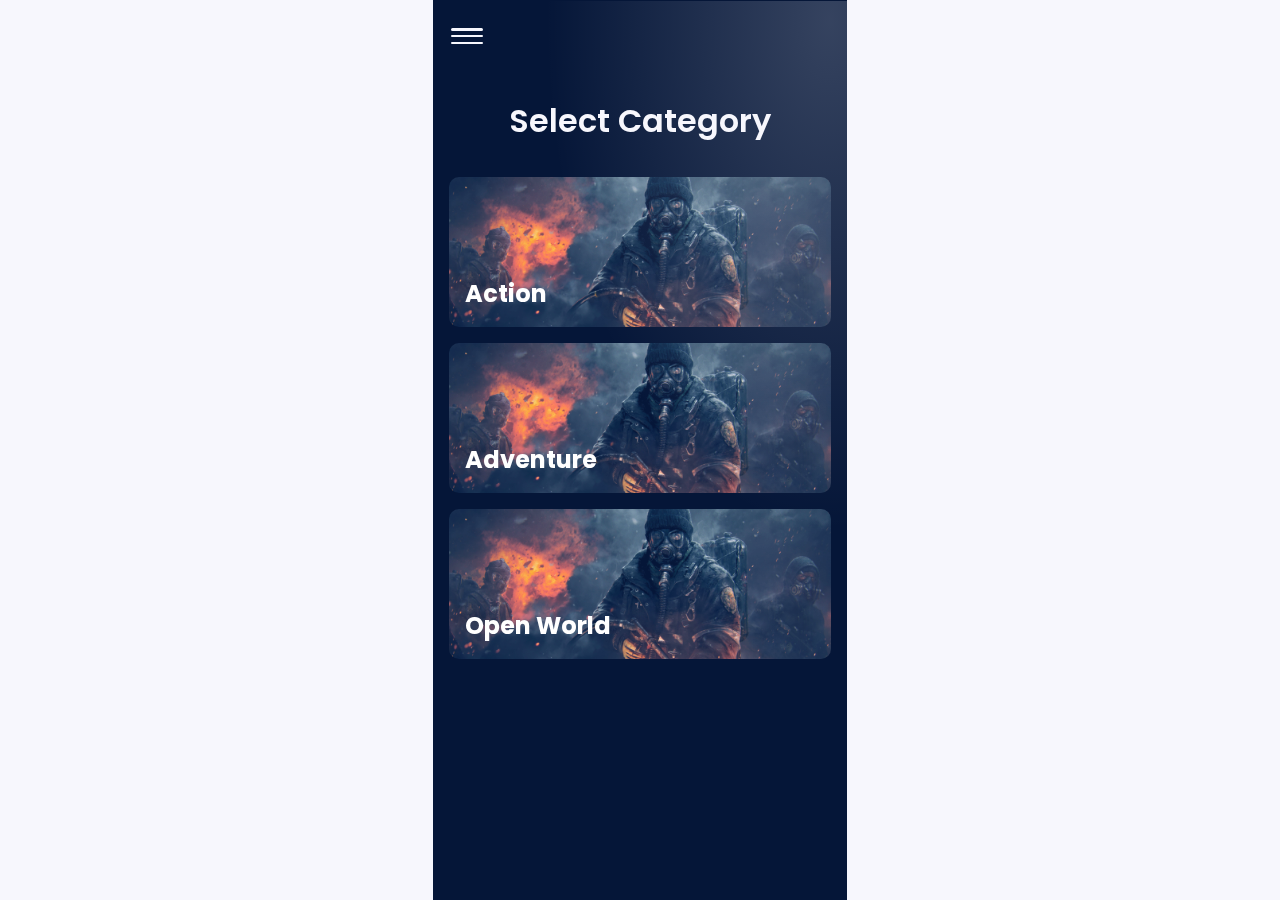
<file: template/topTen.html>
<!DOCTYPE html>
<html lang="en">

<head>
    <meta charset="UTF-8">
    <link rel="shortcut icon" href="../static/asset/ico/Favicon.svg" />
    <link rel="icon" href="../static/asset/ico/Favicon.svg" />
    <meta http-equiv="X-UA-Compatible" content="IE=edge">
    <meta name="viewport" content="width=device-width, initial-scale=1.0">
    <title>Gimizo | Top 10</title>
    <link rel="stylesheet" href="../static/css/style.css" />
    <link rel="stylesheet" href="../static/css/menu.css" />
    <link rel="stylesheet" href="../static/css/about-us.css">
    <link rel="stylesheet" href="../static/css/top10.css" />
</head>

<body>
    <div class="cointainer">
        <!-- Background -->
        <div class="bg-grad">
            <div class="main-bg"></div>
            <div class="wave">
                <svg width="414" height="49" viewBox="0 0 414 49" fill="none" xmlns="http://www.w3.org/2000/svg">
                    <path
                        d="M0 31.6447L13.8 35.6003C27.6 39.5559 55.2 47.4671 82.8 48.7774C110.4 50.1866 138 44.7476 165.6 36.9106C193.2 28.9253 220.8 18.5418 248.4 14.5121C276 10.6307 303.6 13.1029 331.2 17.1327C358.8 21.0141 386.4 26.453 400.2 28.9994L414 31.6447V0H400.2C386.4 0 358.8 0 331.2 0C303.6 0 276 0 248.4 0C220.8 0 193.2 0 165.6 0C138 0 110.4 0 82.8 0C55.2 0 27.6 0 13.8 0H0V31.6447Z"
                        fill="#051638" />
                </svg>
            </div>
        </div>
        <!-- Menu Button -->
        <div class="menu-btn" onclick="open_menu();">
            <div class="line"></div>
            <div class="line"></div>
            <div class="line"></div>
        </div>
        <!-- Side Menu -->
        <div class="form-backdrop" id="nav-menu" style="display: none">
            <div id="menu" onclick="z=0;close_menu();">
                <div class="menu-content w3-animate-left" onclick="keep_menu_open();z=1;">
                    <div class="top-bar">
                        <div class="menu-btn" onclick="z=0;close_menu();">
                            <div class="line"></div>
                            <div class="line"></div>
                        </div>
                    </div>
                    <ul class="w3-animate-left">
                        <li class="menu-link selected"><a href="/">Home</a></li>
                        <li class="menu-link"><a href="/contact">Contact Us</a></li>
                        <li class="menu-link"><a href="/about">About Us</a></li>
                    </ul>
                    <a href="/privacy">Privacy Policy</a>
                    <a href="/terms">Terms & conditions</a>
                </div>
            </div>
        </div>
        <script>
            var menu = document.querySelector("#menu");
            var cointainer = document.querySelector(".cointainer");
            window.addEventListener("load", () => {
                let widthNow = cointainer.clientWidth;
                menu.setAttribute("style", `width:${widthNow}px;`);
            });
            window.addEventListener("resize", () => {
                let widthNow = cointainer.clientWidth;
                menu.setAttribute("style", `width:${widthNow}px;`);
            });
        </script>
        <h1>Select Category</h1>
        <div class="cards">
            <div class="category_card">
                <h2 class="category_name">
                    Action
                </h2>
            </div>
            <div class="category_card">
                <h2 class="category_name">
                    Adventure
                </h2>
            </div>
            <div class="category_card">
                <h2 class="category_name">
                    Open World
                </h2>
            </div>
        </div>
        </div>
</body>
</html>
</file>
<file: static/css/menu.css>
:root {
  --blue: #226dc9;
}

.form-backdrop {
  top:0;
  padding: 0;
  display: flex;
  align-items: flex-start;
  justify-content: flex-start;
  backdrop-filter: blur(2px);
  background-color: rgba(0, 0, 0, 0.548);
  height: 100vh;
  position: fixed;
  z-index: 100;
  transition: all 300ms ease-in;
}

#menu .menu-content .top-bar {
  height: 10%;
}

/* Menu change when menu open */
#menu .menu-btn {
  z-index:10000;
  display: flex;
  align-items: center;
  justify-content: center;
}
#menu .menu-btn .line {
  background-color: #888;
  width: 20px;
  height: 2px;
}
#menu .menu-btn .line:nth-child(1) {
  transform: rotate(45deg);
  position: absolute;
}
#menu .menu-btn .line:nth-child(2) {
  transform: rotate(-45deg);
}
/* :end */

#menu {
  height: 100vh;
  position: relative;
}

#menu .menu-content {
  z-index:500;
  width: 70%;
  background-color: white;
  height: 100%;
  position: relative;
}
#menu .menu-content ul {
  list-style: none;
  display: grid;
  place-items: center;
  width: 100%;
}
#menu .menu-content ul li {
  border-bottom: 1px solid rgb(221, 221, 221);
  width: 100%;
  padding: 1em 2em;
  user-select: none;
}
#menu .menu-content ul a {
  color: rgb(51, 51, 51);
  text-decoration: none;
  font-size: 1.5rem;
}
#menu .menu-content ul li.selected a {
  color: var(--blue);
  font-weight: bold;
  font-size: 1.5rem;
}
#menu .menu-content .extra-links a.extra-selected{
  font-weight: 600;
  color: var(--dark);
}
#menu .menu-content .extra-links {
  position: absolute;
  bottom: 1.5em;
  left: 0px;
  width: 100%;
  user-select: none;
  display: flex;
  flex-direction: column;
  align-items: center;
  justify-content: center;
}
#menu .menu-content .extra-links a {
  color: #888;
  text-align: center;
}

#menu .menu-content .extra-links .google_signin #my-signin2{
  margin-bottom: 2rem;
}
</file>
<file: static/css/style.css>
@import url("https://fonts.googleapis.com/css2?family=Poppins:wght@100;200;300;400;500;600;700;800;900&display=swap");

* {
  margin: 0;
  padding: 0;
  -webkit-box-sizing: border-box;
  box-sizing: border-box;
  font-family: "Poppins", sans-serif;
  font-size: 100%;
}

:root {
  --blue: #226dc9;
  --dark: #051638;
  --light: #f7f7fd;
  --primary: #295ed9;
  --secondary: #2ba84a;
  --green: #068661;
}

body {
  display: flex;
  justify-content: center;
  background-color: var(--light);
}
.cointainer {
  height: fit-content;
  width: 414px;
  position: relative;
  display: flex;
  align-items: center;
  flex-direction: column;
  overflow-x: hidden;
  border-top: 1px solid var(--dark); /*Temp just to distinguish it from background*/
}
.cointainer::-webkit-scrollbar {
  display: none;
}

.menu-btn {
  position: absolute;
  width: 32px;
  height: 16px;
  left: 18px;
  top: 27px;
  display: flex;
  justify-content: space-between;
  flex-direction: column;
  z-index: 5;
}
.menu-content {
  z-index: 10;
}
/* #nav-menu .menu-btn{
  z-index:10000;
} */

.menu-btn .line {
  background-color: var(--light);
  border-radius: 7.61905px;
  width: 32px;
  height: 2.5px;
}
.bg-grad {
  position: absolute;
  top: 0px;
  z-index: -1;
}
.bg-grad .main-bg {
  height: 450px;
  background: radial-gradient(
      117.86% 87.47% at 100% 14.48%,
      rgba(247, 247, 253, 0.3) 0%,
      rgba(0, 0, 0, 0) 100%
    ),
    #051638;
}
.shift {
  margin-top: 17rem;
}
.cards {
  margin-top: 10rem;
}

.card {
  margin-top: 0.5rem;
  background-color: var(--light);
  border-radius: 15px;
  padding-top: 0px;
  padding-right: 9px;
  padding-left: 9px;
  color: var(--dark);
}

.card .details-bar {
  margin-top: 3px;
  width: 100%;
  display: flex;
  flex-direction: row;
  justify-content: space-between;
  align-items: center;
}

.card .details-bar .text_ico {
  display: flex;
  margin-bottom: 0.4rem;
  margin-top: 0.5rem;
  margin-left: -1rem;
}

.card .details-bar .text_ico .text {
  display: flex;
  flex-direction: column;
  margin-left: -7px;
}

.card .details-bar .text_ico .text h2 {
  font-weight: 300;
  display: block;
  max-width: 296px;
  overflow: hidden;
  white-space: nowrap;
  text-overflow: ellipsis;
  font-size: 24px;
  line-height: 40px;
  margin: 0%;
}

.card .details-bar .text_ico .text p {
  font-size: 12px;
  line-height: 18px;
}

.card .details-bar .text_ico .text .game-numbers {
  display: flex;
  flex-direction: row;
  justify-content: space-between;
  align-items: space-between;
  max-width: max-content;
  color: #858587;
}
.card .details-bar .text_ico .text .game-numbers > * {
  display: flex;
  flex-direction: row;
  align-items: center;
  justify-content: center;
  margin-right: 8px;
}
.card .details-bar .text_ico .text .game-numbers div {
  display: flex;
  align-items: flex-start;
  justify-content: center;
}
.card .details-bar .text_ico .text .game-numbers > div > * {
  margin-right: 2px;
}
.card .details-bar .text_ico .text .game-numbers .downls {
  display: flex;
  align-items: center;
  justify-content: center;
}
.card .details-bar .text_ico .text .game-numbers p {
  font-size: 0.9rem;
}
/* .card .details-bar .text_ico .text .game-numbers .rating {
  align-self: right;
} */
/* .card .details-bar .text_ico .text .game-numbers .dwns {
  align-self: right;
  transform: translate(50%, 0%);
} */
/* .card .details-bar .text_ico .text .game-numbers .size {
  float: right;
  transform: translate(80%, 0%);
} */
/* .card .details-bar .text_ico .text .game-numbers p {
  font-size: 0.85rem;
}
.card .details-bar .text_ico .text .game-numbers .star {
  transform: translate(0%, -15%);
}
.card .details-bar .text_ico .text .game-numbers .dwn-ico {
  transform: translate(100%, -5%);
} */

.card .details-bar .text_ico .game-ico {
  background: #9873ff;
  border-radius: 10px;
  width: 50px;
  height: 50px;
  -webkit-box-flex: 0;
  -ms-flex: none;
  flex: none;
  -webkit-box-ordinal-group: 1;
  -ms-flex-order: 0;
  order: 0;
  -ms-flex-positive: 0;
  flex-grow: 0;
  margin: 7px 20px;
}

.card .details-bar .more {
  display: -webkit-box;
  display: -ms-flexbox;
  display: flex;
  -webkit-box-orient: vertical;
  -webkit-box-direction: normal;
  -ms-flex-direction: column;
  flex-direction: column;
  -webkit-box-align: center;
  -ms-flex-align: center;
  align-items: center;
  margin-right: 1rem;
  border: none;
  cursor: pointer;
}

.card .details-bar .more .circle {
  background-color: black;
  height: 4px;
  width: 4px;
  border-radius: 50%;
  margin-bottom: 5px;
}

.card .game-video {
  background-color: #b3c1ff;
  border-radius: 15px 15px 0 0;
  display: flex;
  height: 396px;
  overflow: hidden;
  position: relative;
  width: 402px;
}

.card .game-video .play_arrow {
  align-items: center;
  display: flex;
  height: 100%;
  justify-content: center;
  position: absolute;
  transition: all 300ms ease-in-out;
  width: 100%;
  z-index: 10;
}
.card .game-video .play_arrow svg {
  width: 40%;
  opacity: 0.8;
  transition: all 300ms ease-out;
}

.impvideo {
  position: relative;
  top: 50%;
  left: 50%;
  transform: translate(-50%, -50%);
  z-index: 4;
}

.backdrop-video {
  position: absolute;
  top: 50%;
  left: 50%;
  height: 400px;
  width: inherit;
  z-index: 3;
  transform-origin: center;
  transform: translate(-50%, -50%) scale(2.5);
  filter: blur(5px) brightness(120%);
}
.card a {
  width: 100%;
}
.card .btns {
  display: flex;
  flex-direction: row;
  width: inherit;
  height: 60px;
}

.card .btns .btn {
  height: 50px;
  width: 100%;
  font-weight: 500;
  font-size: 20px;
  line-height: 30px;
  display: flex;
  flex-direction: row;
  gap: 10px;
  align-items: center;
  justify-content: center;
  color: white;
}

.card .btns .play-now {
  border-radius: 0 0 0 15px;
  background: var(--green);
  cursor: pointer;
  border: none;
  transition: all 300ms ease-in-out;
}
.card .btns .play-now:hover {
  background: #04694d;
}

.card .btns .share {
  border-radius: 0 0 15px 0;
  background: var(--primary);
  cursor: pointer;
  border: none;
  /* transform: translate(100%, -100%); */
  transition: all 300ms ease-in-out;
}
.card .btns .share:hover {
  background: #1f48a8;
}
a {
  text-decoration: none;
}
.logo-bg {
  width: 70%;
  margin-top: 7rem;
  display: flex;
  align-items: center;
  flex-direction: column;
}
.logo-bg p {
  color: var(--light);
  font-weight: 300;
  font-size: 14px;
  text-align: center;
  max-width: 75%;
}
.logo-bg .logo {
  opacity: 1;
  height: 100%;
  width: 100%;
  display: -webkit-box;
  display: -ms-flexbox;
  display: flex;
  padding: 4%;
  -webkit-box-align: center;
  -ms-flex-align: center;
  align-items: center;
  -webkit-box-pack: center;
  -ms-flex-pack: center;
  justify-content: center;
}

.category-select {
  margin-top: 6rem;
  width: 70%;
  display: flex;
}
.pg-modal {
  display: flex;
  flex-direction: column;
  min-height: 45px;
  max-height: 247px;
  width: 100%;
  background: rgba(247, 247, 253, 0.3);
  border-radius: 10px;
  transition: 150ms all ease-in;
  overflow: hidden;
}

.search-bar {
  display: flex;
  align-items: center;
  padding: 9px 16px;
}

.search-bar svg,
.search-bar input::placeholder {
  font-weight: 400;
  color: var(--light);
  font-size: 18px;
  line-height: 27px;
}

.search-bar svg {
  width: 15px;
  margin-right: 16px;
}

.search-bar input {
  width: 100%;
  background-color: inherit;
  border: 0px;
  font-size: 18px;
  color: var(--light);
}
.search-bar input:focus {
  outline: 0px;
}

/* Report Form CSS */
.form-Backdrop {
  padding: 2%;
  background-color: rgba(0, 0, 0, 0.548);
  height: 100vh;
  position: fixed;
  z-index: 100;
  display: grid;
  place-items: center;
  transition: all 300ms ease-in;
}
.form {
  padding: 5% 5% 2% 10%;
  border-radius: 5px;
  color: black;
  font-weight: 500;
  width: 85%;
  position: absolute;
  top: 50%;
  left: 50%;
  transform: translate(-50%, -50%);
  background: rgb(243, 243, 243);
  box-shadow: 5px 10px 20px rgba(0, 0, 0, 0.322);
  position: relative;
}
.__heading {
  font-size: 2rem;
  font-weight: 350;
  grid-column-start: 1;
  grid-column-end: 3;
  margin-bottom: 0.5em;
}
.__report {
  display: grid;
  grid-template-columns: 0.1fr 1fr;
  align-items: center;
  text-align: left;
  font-size: 1.25rem;
  font-weight: 400;
}
.__report input[type="radio"] {
  position: relative;
  font-size: 1.25rem;
}

.__report input[type="radio"]:after {
  content: "";
  position: absolute;
  top: 50%;
  left: 50%;
  transform: translate(-50%, -50%);
  cursor: pointer;
  width: 0.8em;
  height: 0.8em;
  border-radius: 50%;
  background-color: white;
  border: 1px solid rgb(0, 0, 0);
}

.__report input[type="radio"]:checked:after {
  content: "";
  box-shadow: inset 0px 0px 0 2px white;
  border: 2px solid var(--blue);
  background: var(--blue);
}
.__report label {
  text-align: left;
}
.__report > * {
  margin-bottom: 0.25em;
}
.__btns {
  grid-column-start: 1;
  grid-column-end: 3;
  width: 100%;
  display: flex;
  align-items: center;
  justify-content: flex-end;
}
.__report hr {
  position: absolute;
  bottom: 2.5em;
  width: 100%;
  left: 0;
}
.reporting {
  margin-top: 10%;
  width: 35%;
  text-transform: uppercase;
  text-align: right;
}
.cancel {
  background: inherit;
  color: #226dc9;
  border: none;
  font-weight: 500;
}
.report-submit {
  background: inherit;
  color: #797979;
  border: none;
  font-weight: 500;
}
/* Report Form Ends */
/*Share Form Starts*/
.__share {
  display: grid;
  grid-template:
    "a b c"
    "e e e"
    "d d d";
  place-items: center;
  margin-top: -20%;
}
.tag-remove::before {
  content: "×";
  color: black;
  float: right;
  font-size: 2rem;
  font-weight: 400;
  font-family: Arial, sans-serif;
  margin-top: -2%;
  z-index: 5;
}
.share-logo1 {
  border-radius: 50%;
  margin-top: 63%;
  margin-left: 15%;
  height: 75%;
  width: 75%;
  grid-area: a;
  clip-path: circle(2em);
}
.share-logo2 {
  border-radius: 50%;
  margin-top: 63%;
  margin-left: 17%;
  height: 75%;
  width: 75%;
  grid-area: b;
  clip-path: circle(2em);
}
.share-logo3 {
  border-radius: 50%;
  margin-top: 63%;
  margin-left: 20%;
  height: 75%;
  width: 75%;
  grid-area: c;
  clip-path: circle(2em);
}
.logo-names {
  grid-area: e;
  width: 100%;
  padding-left: 3%;
  display: flex;
  align-items: center;
  justify-content: space-between;
}
.foot-link {
  padding-top: 7%;
  border-radius: 10px;
  width: 100%;
  grid-area: d;
  margin-bottom: 7%;
}
.copy-link {
  border: 1px solid gray;
  border-radius: 10px;
  padding: 3%;
  background: white;
}
.copy-link input:focus {
  outline: none;
}
.copy-text {
  padding: 3%;
  border: none;
  height: inherit;
  background: inherit;
  padding: 0% 0% 0% 5%;
  width: 75%;
}
.copy-btn {
  border-radius: 10px;
  height: inherit;
  background: inherit;
  border: none;
  color: #226dc9;
  text-transform: uppercase;
  float: right;
  text-align: right;
  width: 25%;
  padding-left: 2%;
  padding-right: 2%;
  font-weight: 500;
}
p {
  text-align: center;
}

code {
  background-color: #e7e7e7;
  padding: 2px 4px;
  border-radius: 2px;
}

.content {
  flex: 1;
  overflow: auto;
  display: none;
}

.content ul {
  padding: 0px;
  margin: 16px 0px;
  list-style-type: none;
}

.content ul li {
  display: flex;
  align-items: center;
  color: black;
  cursor: pointer;
  padding: 16px 18px;
  background: rgba(255, 255, 255, 0.3);
  transition: 50ms all ease-in;
  /* border-top: 1px solid #323739; */
}
.content ul li:last-child {
  border-bottom: 1px solid white;
}
.content ul li:focus {
  outline: 0px;
  background: rgba(255, 255, 255, 0.3);
}

.content ul li img {
  height: 50px;
  width: 50px;
  border-radius: 50%;
  margin-right: 12px;
}
.content ul li span {
  font-size: 18px;
}

.share-menu {
  position: absolute;
  top: 50%;
  right: 50%;
  transform: translate(50%, -50%);
  border-radius: 20px;
  margin-top: 1rem;
  padding: 1rem;
  width: 60%;
  visibility: hidden;
  background: rgba(255, 255, 255, 0.521);
  background: linear-gradient(
    135deg,
    rgba(255, 255, 255, 0.8) 0%,
    rgba(222, 222, 222, 0.8) 76%,
    rgba(255, 255, 255, 0.8) 100%
  );
}

.share-menu ul {
  display: grid;
  grid-template-columns: 1fr 1fr;
  grid-template-rows: 1fr 1fr;
  place-items: center;
  grid-gap: 1rem;
}
.share-menu ul li {
  list-style: none;
}

.share-menu ul li i {
  font-size: 2rem;
  color: #591efa;
  text-shadow: 2px 2px 5px rgba(0, 0, 0, 0.185);
}

.share-menu.clicked {
  visibility: initial;
}
/* The snackbar - position it at the bottom and in the middle of the screen */
#snackbar {
  visibility: hidden; /* Hidden by default. Visible on click */
  min-width: 180px; /* Set a default minimum width */
  height: 40px;
  background-color: #333; /* Black background color */
  color: #fff; /* White text color */
  text-align: center; /* Centered text */
  border-radius: 2px; /* Rounded borders */
  padding: 6px; /* Padding */
  position: fixed; /* Sit on top of the screen */
  z-index: 100; /* Add a z-index if needed */
  border-radius: 5px;
  bottom: 45px; /* 30px from the bottom */
}

/* Show the snackbar when clicking on a button (class added with JavaScript) */
#snackbar.show {
  visibility: visible; /* Show the snackbar */
  /* Add animation: Take 0.5 seconds to fade in and out the snackbar.
  However, delay the fade out process for 2.5 seconds */
  -webkit-animation: fadein 0.5s, fadeout 0.5s 2.5s;
  animation: fadein 0.5s, fadeout 0.5s 2.5s;
}
.feedback_rating{
  background-color: lightblue;
  display: flex;
  align-content: center;
  justify-content: center;
  flex-direction: column;
}
.feedback_rating .question{
  font-size: 30px;
  font-weight: 500;
  text-align: center;
}
.rating_form {
  display: flex;
  align-items: center;
  text-align: center;
  justify-content: center;
  position: relative;
  height: 50px;
  line-height: 50px;
  font-size: 50px;
  top:8px;
}

.rating_form label {
  position: relative;
  display: flex;
  flex-direction: column;
  top: 0;
  left: 0;
  height: 100%;
  cursor: pointer;
}

.rating_form label:last-child {
  position: static;
}

.rating_form label:nth-child(1) {
  z-index: 5;
}

.rating_form label:nth-child(2) {
  z-index: 4;
}

.rating_form label:nth-child(3) {
  z-index: 3;
}

.rating_form label:nth-child(4) {
  z-index: 2;
}

.rating_form label:nth-child(5) {
  z-index: 1;
}

.rating_form label input {
  position: absolute;
  top: 0;
  left: 0;
  opacity: 0;
}

.rating_form label .icon {
  float: left;
  padding: 40;
  /* color: transparent; */
}

.rating_form label:last-child .icon {
  color: #000;  
}

.rating_form:not(:hover) label input:checked ~ .icon,
.rating_form:hover label:hover input ~ .icon {
  color: #09f;
}

.rating_form label input:focus:not(:checked) ~ .icon:last-child {
  color:black;
  text-shadow: 0 0 5px #09f;
}
#triangle-up {
  width: 0;
  height: 0;
  transform: translate(30px,-40px);
  border-left: 20px solid transparent;
  border-right: 20px solid transparent;
  border-bottom: 40px solid blue;
}
#triangle-up-in {
  width: 0;
  height: 0;
  transform: translate(-12px,12px);
  border-left: 12px solid transparent;
  border-right: 12px solid transparent;
  border-bottom: 30px solid lightblue;
}



/* Animations to fade the snackbar in and out */
@-webkit-keyframes fadein {
  from {
    bottom: 0;
    opacity: 0;
  }
  to {
    bottom: 30px;
    opacity: 1;
  }
}

@keyframes fadein {
  from {
    bottom: 0;
    opacity: 0;
  }
  to {
    bottom: 30px;
    opacity: 1;
  }
}

@-webkit-keyframes fadeout {
  from {
    bottom: 30px;
    opacity: 1;
  }
  to {
    bottom: 0;
    opacity: 0;
  }
}

@keyframes fadeout {
  from {
    bottom: 30px;
    opacity: 1;
  }
  to {
    bottom: 0;
    opacity: 0;
  }
}

@media only screen and (max-width: 420px) {
  .cointainer {
    width: 100%;
  }
}
/*# sourceMappingURL=main.css.map */
@media screen and (max-width: 1060px) {
  #primary {
    width: 67%;
  }
  #secondary {
    width: 30%;
    margin-left: 3%;
  }
}
/* animations on drawer and categories*/
.w3-animate-left{position:relative;animation:animateleft 0.4s}
@keyframes animateleft{from{left:-300px;opacity:0} to{left:0;opacity:1}}

.w3-animate-top{position:relative;animation:animatetop 0.4s}
@keyframes animatetop{from{top:-300px;opacity:0} to{top:0;opacity:1}}

.w3-animate-zoom {animation:animatezoom 0.6s}
@keyframes animatezoom{from{transform:scale(0)} to{transform:scale(1)}}

/* responsive for all general phones */
@media screen and (max-width: 420px) {
  .card {
    width: inherit;
  }
  .cards {
    width: inherit;
  }
  .card .game-video {
    width: inherit;
    height: 90vw;
  }
  .card .details-bar {
    width: inherit;
  }
  .card .details-bar .text_ico .text h2 {
    width: 256px;
    font-size: 26px;
  }
}
@media screen and (max-width: 380px) {
  .card {
    width: inherit;
  }
  .cards {
    width: inherit;
  }
  .card .game-video {
    width: inherit;
    height: 90vw;
  }
  .card .details-bar {
    width: inherit;
  }
  .card .details-bar .text_ico .text h2 {
    width: 200px;
    font-size: 26px;
  }
}
/* some phone like iPhone/SE  */
@media screen and (max-width: 320px) {
  .card {
    width: inherit;
  }
  .cards {
    width: inherit;
  }
  .card .game-video {
    width: inherit;
    height: 90vw;
  }
  .card .details-bar {
    width: inherit;
  }
  .card .details-bar .text_ico .text h2 {
    width: 156px;
    font-size: 24px;
  }
}

/* Tabled Portrait */
@media screen and (max-width: 768px) {
  #primary {
    width: 100%;
  }
  #secondary {
    width: 100%;
    margin: 0;
    border: none;
  }
}
</file>
<file: static/css/about-us.css>
:root{
  --ps-g-blue: linear-gradient(242.7deg, #00A0FF 7.36%, #00A1FF 8.12%, #00BEFF 35.54%, #00D2FF 62.85%, #00DFFF 89.73%, #00E3FF 115.75%);
  --ps-g-green: linear-gradient(142.39deg, #32A071 -38.78%, #2DA771 -33.87%, #15CF74 -4.91%, #06E775 18.21%, #00F076 32.37%);
  --ps-g-red: linear-gradient(217.62deg, #FF3A44 16.07%, #C31162 175.33%);
  --ps-g-yellow: linear-gradient(270deg, #FFE000 -7.59%, #FFBD00 89.79%, #FFA500 176.94%, #FF9C00 230.52%);
  --ps-c-blue:#3BCCFF;
  --ps-c-green:#48FF48;
  --ps-c-red:#FF3333;
  --ps-c-yellow:#FFD400;
}

.bg-grad {
  height: 100%;
  background: radial-gradient(
      68.72% 56.75% at 95.89% 2.11%,
      rgba(247, 247, 253, 0.2) 0%,
      rgba(0, 0, 0, 0) 100%
    ),
    #051638;
}
body{
  user-select: none;
}

.main-bg {
  visibility: hidden;
}

.wave {
  visibility: hidden;
}

.content-about {
  margin-top: 15vh;
  z-index: 2;
  color: white;
  padding-inline: 2em;
}

.content-about h1 {
  text-align: left;
  font-size: 3rem;
}

.content-about .about-line {
  height: 4px;
  border-radius: 20px;
  width: 30%;
  background: var(--ps-g-red);
}

.content-about p {
  margin-top: 3em;
  margin-bottom: 2em;
  font-size: 1.3rem;
  font-weight: 300;
  line-height: 1.8;
  text-align: left;
}
/* social links */
.social-wrapper{
  width: 100%;
  display: flex;
  align-items: center;
  justify-content: center;
}
.social-wrapper .social-icos{
  padding-bottom: 1em;
}
.social-wrapper .social-icos a{
  text-decoration: none;
  color: var(--light);
  font-size: 1.5rem;
  margin-inline:10px;
  transition: all 200ms ease-in-out;
}
.social-wrapper .social-icos a:hover, .social-wrapper .social-icos a:active{
  color: var(--ps-c-yellow);
}
/* Footer */
.made-with-love {
  width: 100%;
  text-align: center;
  font-size: 0.8rem;
  z-index: 9999;
  color: #fff;
  position: relative;
  padding-bottom: 1em;
}
.made-with-love i {
  font-style: normal;
  color: var(--ps-c-red);
  font-size: 1.5rem;
  position: relative;
  top: 2px;
}
.made-with-love a {
  color: #fff;
  font-size: 1.2rem;
  text-decoration: none;
}
.made-with-love a:hover {
  text-decoration: underline;
}
</file>
<file: static/css/contactus.css>
:root{
  --ps-g-blue: linear-gradient(242.7deg, #00A0FF 7.36%, #00A1FF 8.12%, #00BEFF 35.54%, #00D2FF 62.85%, #00DFFF 89.73%, #00E3FF 115.75%);
  --ps-g-green: linear-gradient(142.39deg, #32A071 -38.78%, #2DA771 -33.87%, #15CF74 -4.91%, #06E775 18.21%, #00F076 32.37%);
  --ps-g-red: linear-gradient(217.62deg, #FF3A44 16.07%, #C31162 175.33%);
  --ps-g-yellow: linear-gradient(270deg, #FFE000 -7.59%, #FFBD00 89.79%, #FFA500 176.94%, #FF9C00 230.52%);
  --ps-c-blue:#3BCCFF;
  --ps-c-green:#48FF48;
  --ps-c-red:#FF3333;
  --ps-c-yellow:#FFD400;

}

body {
  font-family: "RobotoDraft", "Roboto", sans-serif;
  font-size: 14px;
  -webkit-font-smoothing: antialiased;
  -moz-osx-font-smoothing: grayscale;
  padding-bottom: 0;
  min-height: 100vh;
  user-select: none;
}

.card-container {
  position: relative;
  max-width: 460px;
  width: 100%;
  margin: 0 auto 100px;
  margin-top: 5vh;
}
.container{
  width: 414px;
  position: relative;
  display: flex;
  align-items: center;
  flex-direction: column;
  overflow-x: hidden;
  border-top:1px solid var(--dark);
}
.bg-grad {
  height: 100%;
  background: radial-gradient(
      68.72% 56.75% at 95.89% 2.11%,
      rgba(247, 247, 253, 0.2) 0%,
      rgba(0, 0, 0, 0) 100%
    ),
    #051638;
}
.main-bg {
  visibility: hidden;
}
.wave {
  visibility: hidden;
}
.card-container.active .ccard:first-child {
  background: #f2f2f2;
  margin: 0 15px;
}
.card-container.active .ccard:nth-child(2) {
  background: #fafafa;
  margin: 0 10px;
}
.card-container .ccard {
  position: relative;
  background: transparent;
  border-radius: 5px;
  padding: 60px 0 40px 0;
  transition: 0.3s ease;
}
.card-container .ccard:first-child {
  background: #fafafa;
  height: 10px;
  border-radius: 5px 5px 0 0;
  margin: 0 10px;
  padding: 0;
}
.card-container .ccard .title {
  position: relative;
  z-index: 1;
  padding: 0 0.7em;
  color: var(--light);
  font-size: 3rem;
}
.card-container .ccard .contact-us-line{
  height: 4px;
  width: 30%;
  font-size: 3rem;
  margin: 0 0 0.7em 0.7em ;
  background: var(--ps-g-red);
}
.card-container .ccard .input-container {
  position: relative;
  margin: 0 60px 50px;
}
.card-container .ccard .input-container input {
  outline: none;
  z-index: 1;
  position: relative;
  background: none;
  width: 100%;
  height: 60px;
  border: 0;
  color: var(--light);
  font-size: 24px;
  font-weight: 400;
}
.card-container .ccard .input-container input:focus ~ label {
  color: rgba(247, 247, 253, 1);
  transform: translate(-12%, -50%) scale(0.75);
}
.card-container .ccard .input-container input:focus ~ .bar:before,
.card-container .ccard .input-container input:focus ~ .bar:after {
  width: 50%;
}
.card-container .ccard .input-container input:valid ~ label {
  color: rgba(247, 247, 253, 0.5);
  transform: translate(-12%, -50%) scale(0.75);
}
.card-container .ccard .input-container label {
  position: absolute;
  top: 0;
  left: 0;
  color: rgba(247, 247, 253, 0.5);
  font-size: 24px;
  font-weight: 300;
  line-height: 60px;
  transition: 0.2s ease;
}
.card-container .ccard .input-container .bar {
  position: absolute;
  left: 0;
  bottom: 0;
  background: rgba(247, 247, 253, 0.5);
  width: 100%;
  height: 1px;
}
.card-container .ccard .input-container .bar:before,
.card-container .ccard .input-container .bar:after {
  content: "";
  position: absolute;
  background: var(--ps-g-blue);
  width: 0;
  height: 2px;
  transition: 0.2s ease;
}
.card-container .ccard .input-container .bar:before {
  left: 50%;
}
.card-container .ccard .input-container .bar:after {
  right: 50%;
}
.card-container .ccard .button-container {
  margin: 0 60px;
  text-align: center;
}
.card-container .ccard .button-container button {
  outline: 0;
  cursor: pointer;
  position: relative;
  display: inline-block;
  background: 0;
  width: 240px;
  border: 2px solid #e3e3e3;
  padding: 20px 0;
  font-size: 24px;
  font-weight: 600;
  line-height: 1;
  text-transform: uppercase;
  overflow: hidden;
  transition: 0.3s ease;
}
.card-container .ccard .button-container button span {
  position: relative;
  z-index: 1;
  color: var(--light);
  transition: 0.3s ease;
}
.card-container .ccard .button-container button:before {
  content: "";
  position: absolute;
  top: 50%;
  left: 50%;
  display: block;
  background: var(--ps-g-blue);
  width: 30px;
  height: 30px;
  border-radius: 100%;
  margin: -15px 0 0 -15px;
  opacity: 0;
  transition: 0.3s ease;
}
.card-container .ccard .button-container button:hover,
.card-container .ccard .button-container button:active,
.card-container .ccard .button-container button:focus {
  border-color: var(--ps-c-blue);
}
.card-container .ccard .button-container button:hover span,
.card-container .ccard .button-container button:active span,
.card-container .ccard .button-container button:focus span {
  color: var(--ps-c-blue);
}
.card-container .ccard .button-container button:active span,
.card-container .ccard .button-container button:focus span {
  color: var(--dark);
}
.card-container .ccard .button-container button:active:before,
.card-container .ccard .button-container button:focus:before {
  opacity: 1;
  transform: scale(10);
}
.card-container .ccard .footer {
  margin: 40px 0 0;
  color: #d3d3d3;
  font-size: 24px;
  font-weight: 300;
  text-align: center;
}
.card-container .ccard .footer a {
  color: inherit;
  text-decoration: none;
  transition: 0.3s ease;
}
.card-container .ccard .footer a:hover {
  color: #bababa;
}
.card-container .ccard.alt {
  position: absolute;
  top: 40px;
  right: -70px;
  z-index: 10;
  width: 140px;
  height: 140px;
  background: none;
  border-radius: 100%;
  box-shadow: none;
  padding: 0;
  transition: 0.3s ease;
  /* Title */
  /* Input */
  /* Button */
}
.card-container .ccard.alt .title,
.card-container .ccard.alt .input-container,
.card-container .ccard.alt .button-container {
  left: 100px;
  opacity: 0;
  visibility: hidden;
}
.card-container .ccard.alt .title {
  position: relative;
  border-color: #ffffff;
  color: #ffffff;
}
.card-container .ccard.alt .title .close {
  cursor: pointer;
  position: absolute;
  top: 0;
  right: 60px;
  display: inline;
  color: #ffffff;
  font-size: 58px;
  font-weight: 400;
}
.card-container .ccard.alt .title .close:before {
  content: "×";
}
.card-container .ccard.alt .input-container input {
  color: #ffffff;
}
.card-container .ccard.alt .input-container input:focus ~ label {
  color: #ffffff;
}
.card-container .ccard.alt .input-container input:focus ~ .bar:before,
.card-container .ccard.alt .input-container input:focus ~ .bar:after {
  background: #ffffff;
}
.card-container .ccard.alt .input-container input:valid ~ label {
  color: #ffffff;
}
.card-container .ccard.alt .input-container label {
  color: rgba(255, 255, 255, 0.8);
}
.card-container .ccard.alt .input-container .bar {
  background: rgba(255, 255, 255, 0.8);
}
.card-container .ccard.alt .button-container button {
  width: 100%;
  background: #ffffff;
  border-color: #ffffff;
}
.card-container .ccard.alt .button-container button span {
  color: var(--ps-c-yellow);
}
.card-container .ccard.alt .button-container button:hover {
  background: rgba(255, 255, 255, 0.9);
}
.card-container .ccard.alt .button-container button:active:before,
.card-container .ccard.alt .button-container button:focus:before {
  display: none;
}

@-webkit-keyframes buttonFadeInUp {
  0% {
    bottom: 30px;
    opacity: 0;
  }
}

@keyframes buttonFadeInUp {
  0% {
    bottom: 30px;
    opacity: 0;
  }
}

.card-container .ccard .input-container textarea {
  outline: none;
  padding-top: 0.5em;
  z-index: 1;
  position: relative;
  background: none;
  width: 100%;
  border: 0;
  color: var(--light);
  font-size: 24px;
  resize: none;
  font-weight: 400;
}
textarea::-webkit-scrollbar {
  display: none;
}

.card-container .ccard .input-container textarea:focus ~ label {
  color: rgba(247, 247, 253, 1);
  transform: translate(-12%, -50%) scale(0.75);
}
.card-container .ccard .input-container textarea:focus ~ .bar:before,
.card-container .ccard .input-container textarea:focus ~ .bar:after {
  width: 50%;
}
.card-container .ccard .input-container textarea:valid ~ label {
  color: rgba(247, 247, 253, 1);
  transform: translate(-12%, -50%) scale(0.75);
}
</file>
<file: static/css/top10.css>
.cointainer {
  min-height: 100vh;
}

h1 {
  text-align: center;
  margin-top: 3em;
  font-weight: 600;
  font-size: 2rem;
  color: var(--light);
}
.cards {
  width: inherit;
  display: flex;
  align-items: center;
  flex-direction: column;
  margin-top: 1em;
  margin-inline: 1em;
  padding: 1rem;
}
.cards .category_card {
  display: flex;
  align-items: flex-end;
  width: 100%;
  height: 150px;
  padding: 1rem;
  border-radius: 10px;
  margin-bottom: 1rem;
  background:whitesmoke;
  background:url(../asset/7445.jpg);
  background-size: cover;
  mix-blend-mode: screen;
}


.cards .category_card .category_name {
  font-size: 1.5rem;
  color: white;
}
</file>
